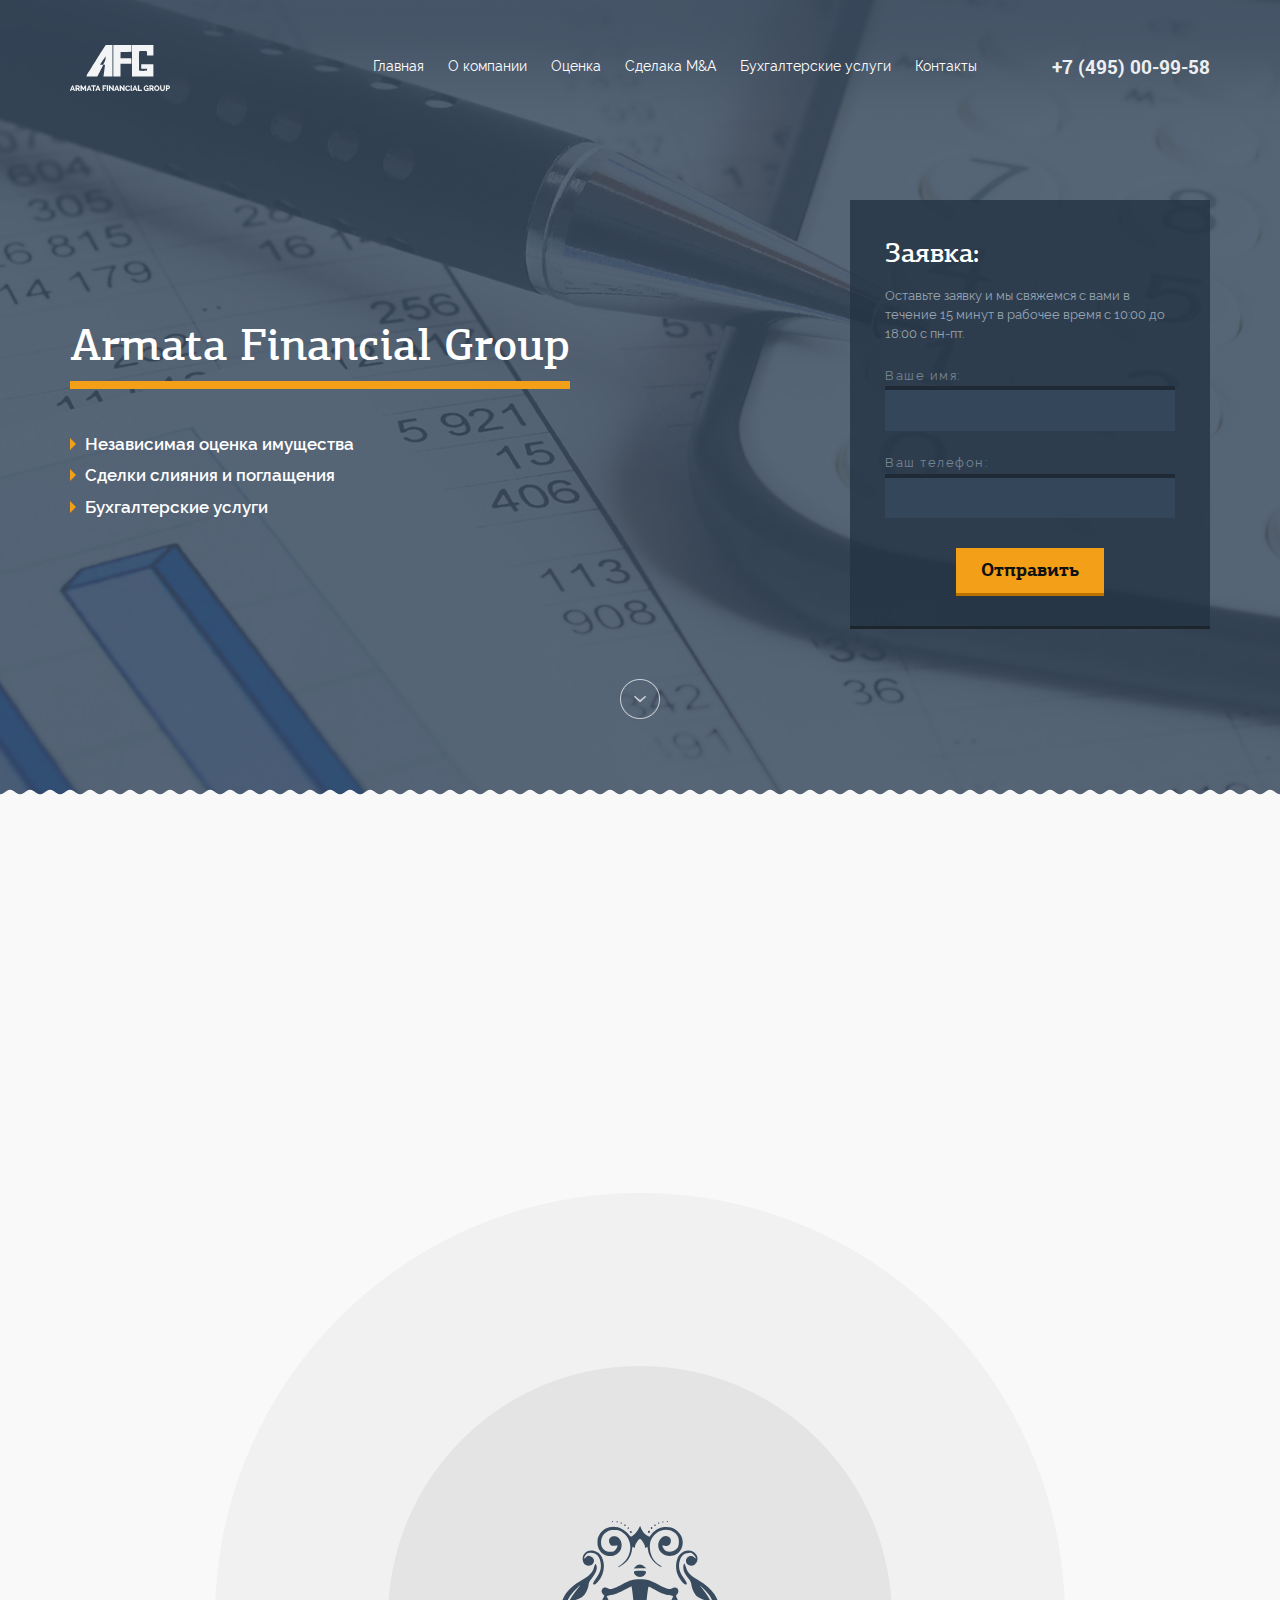
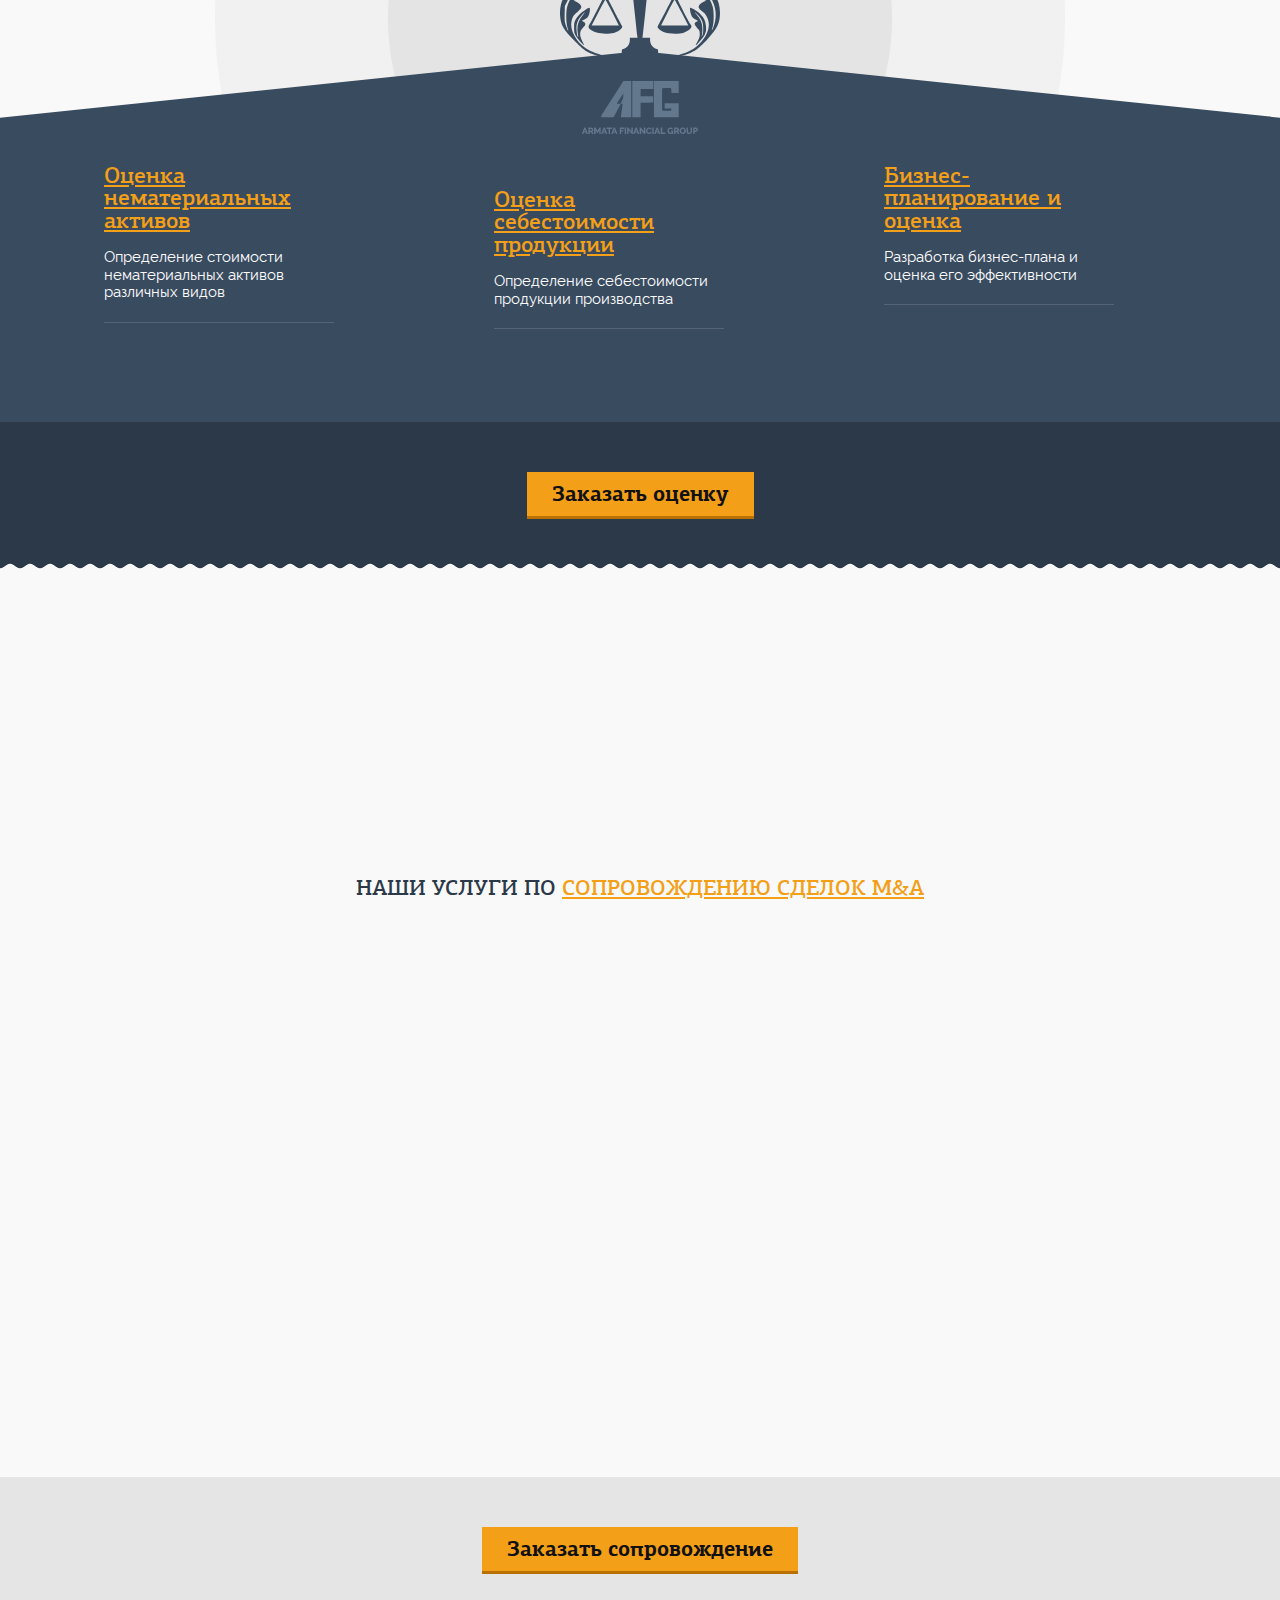
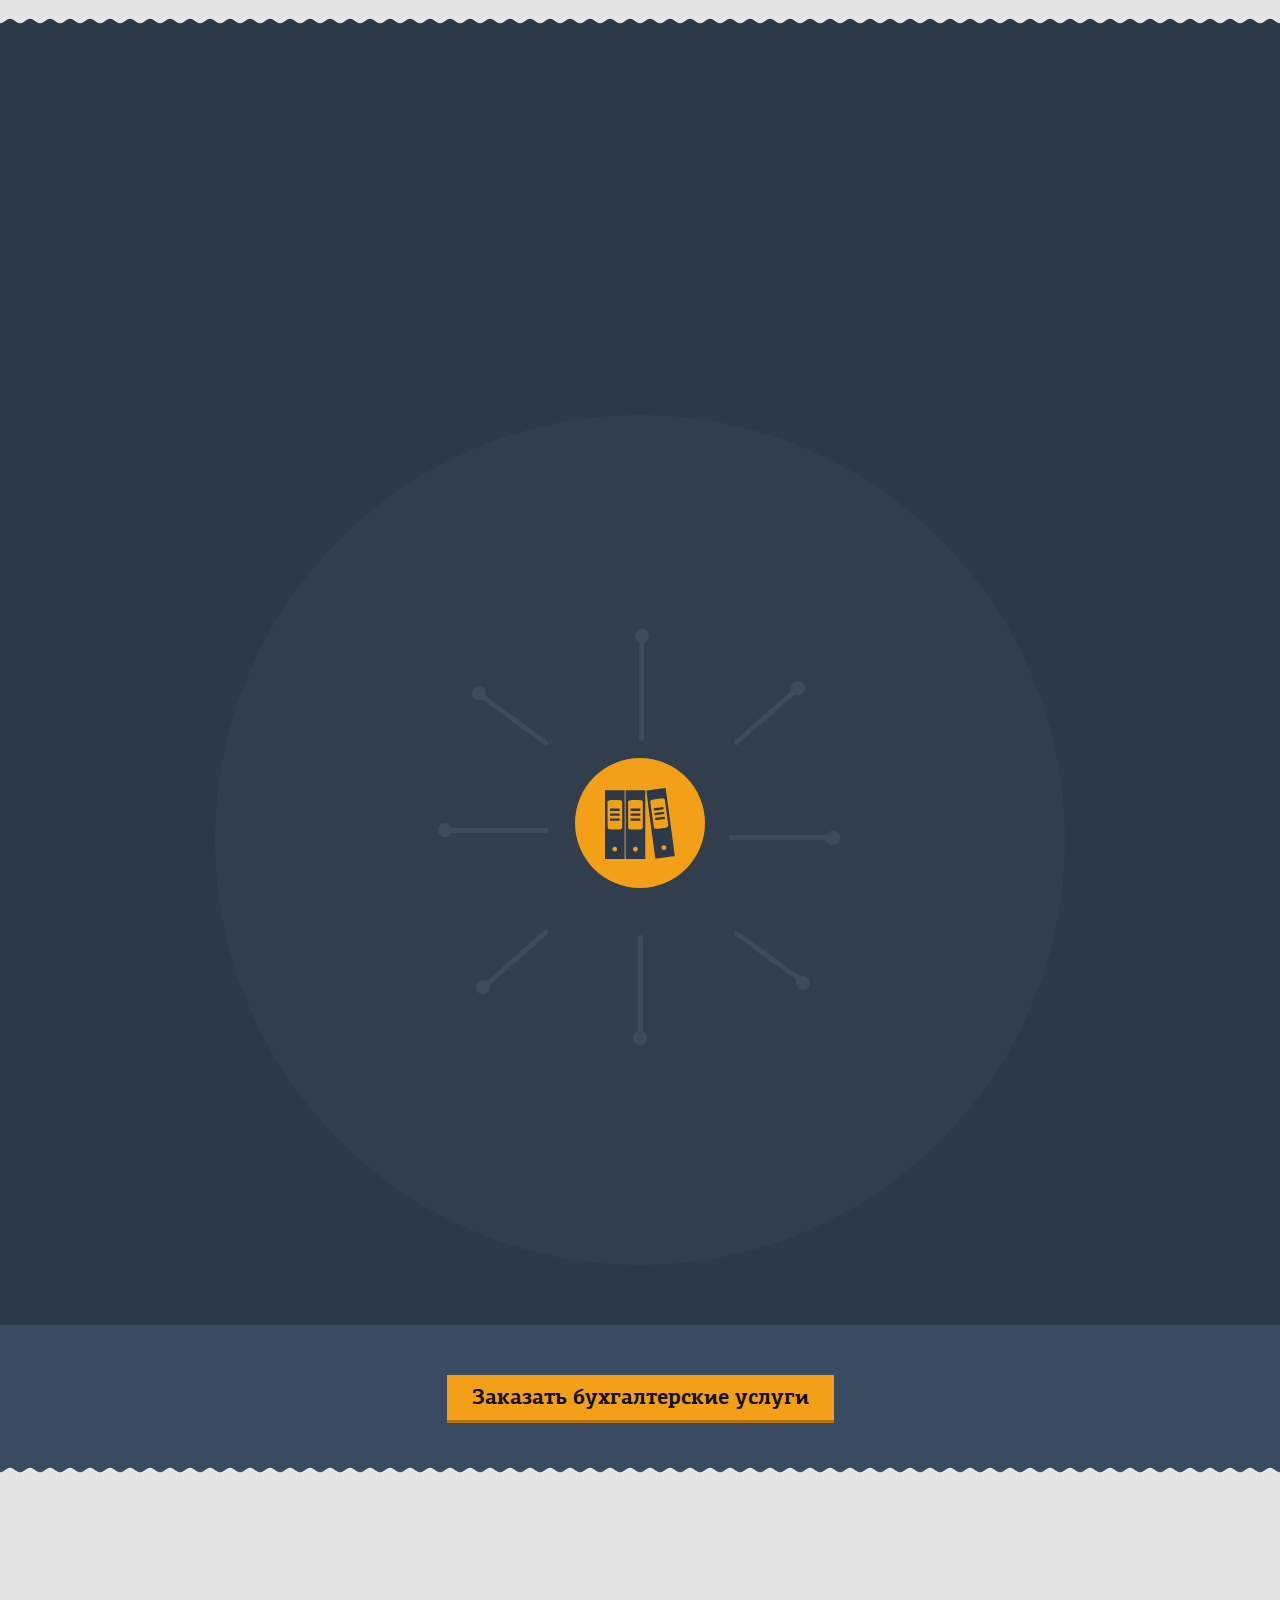
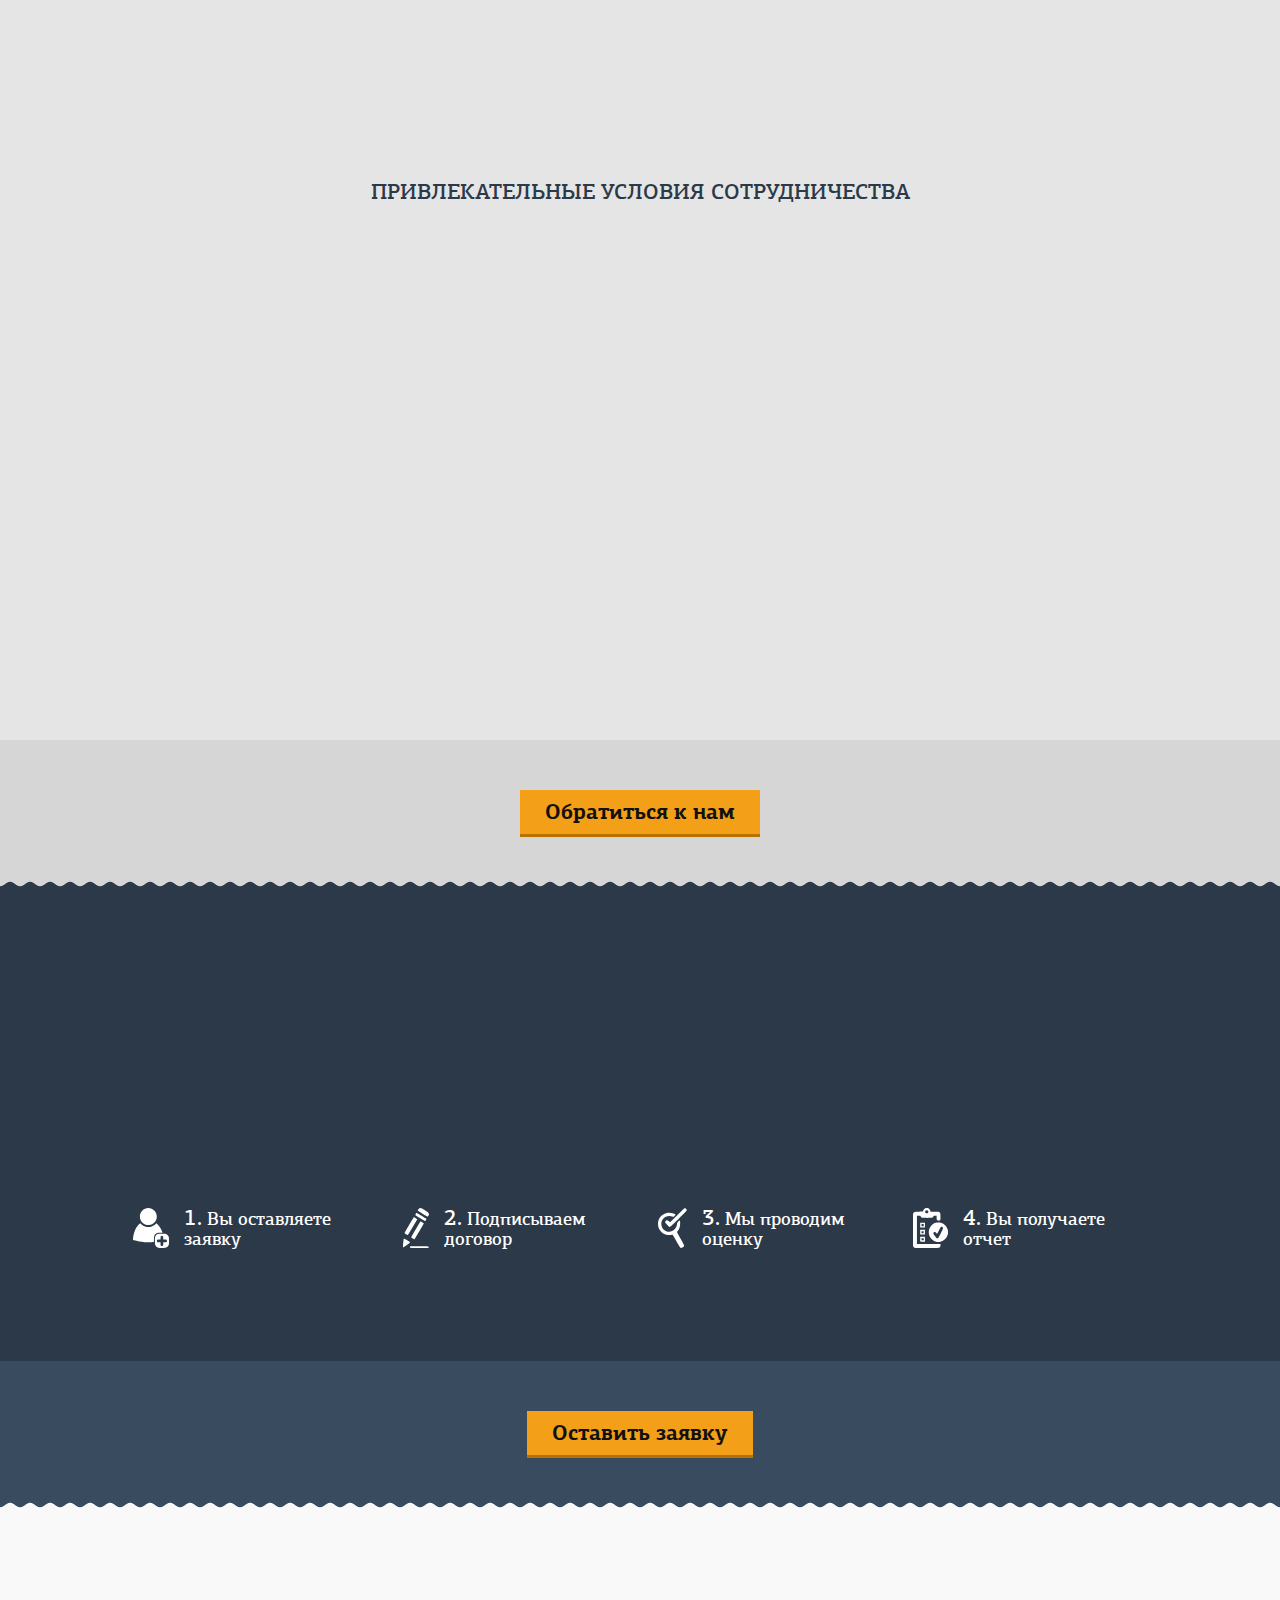
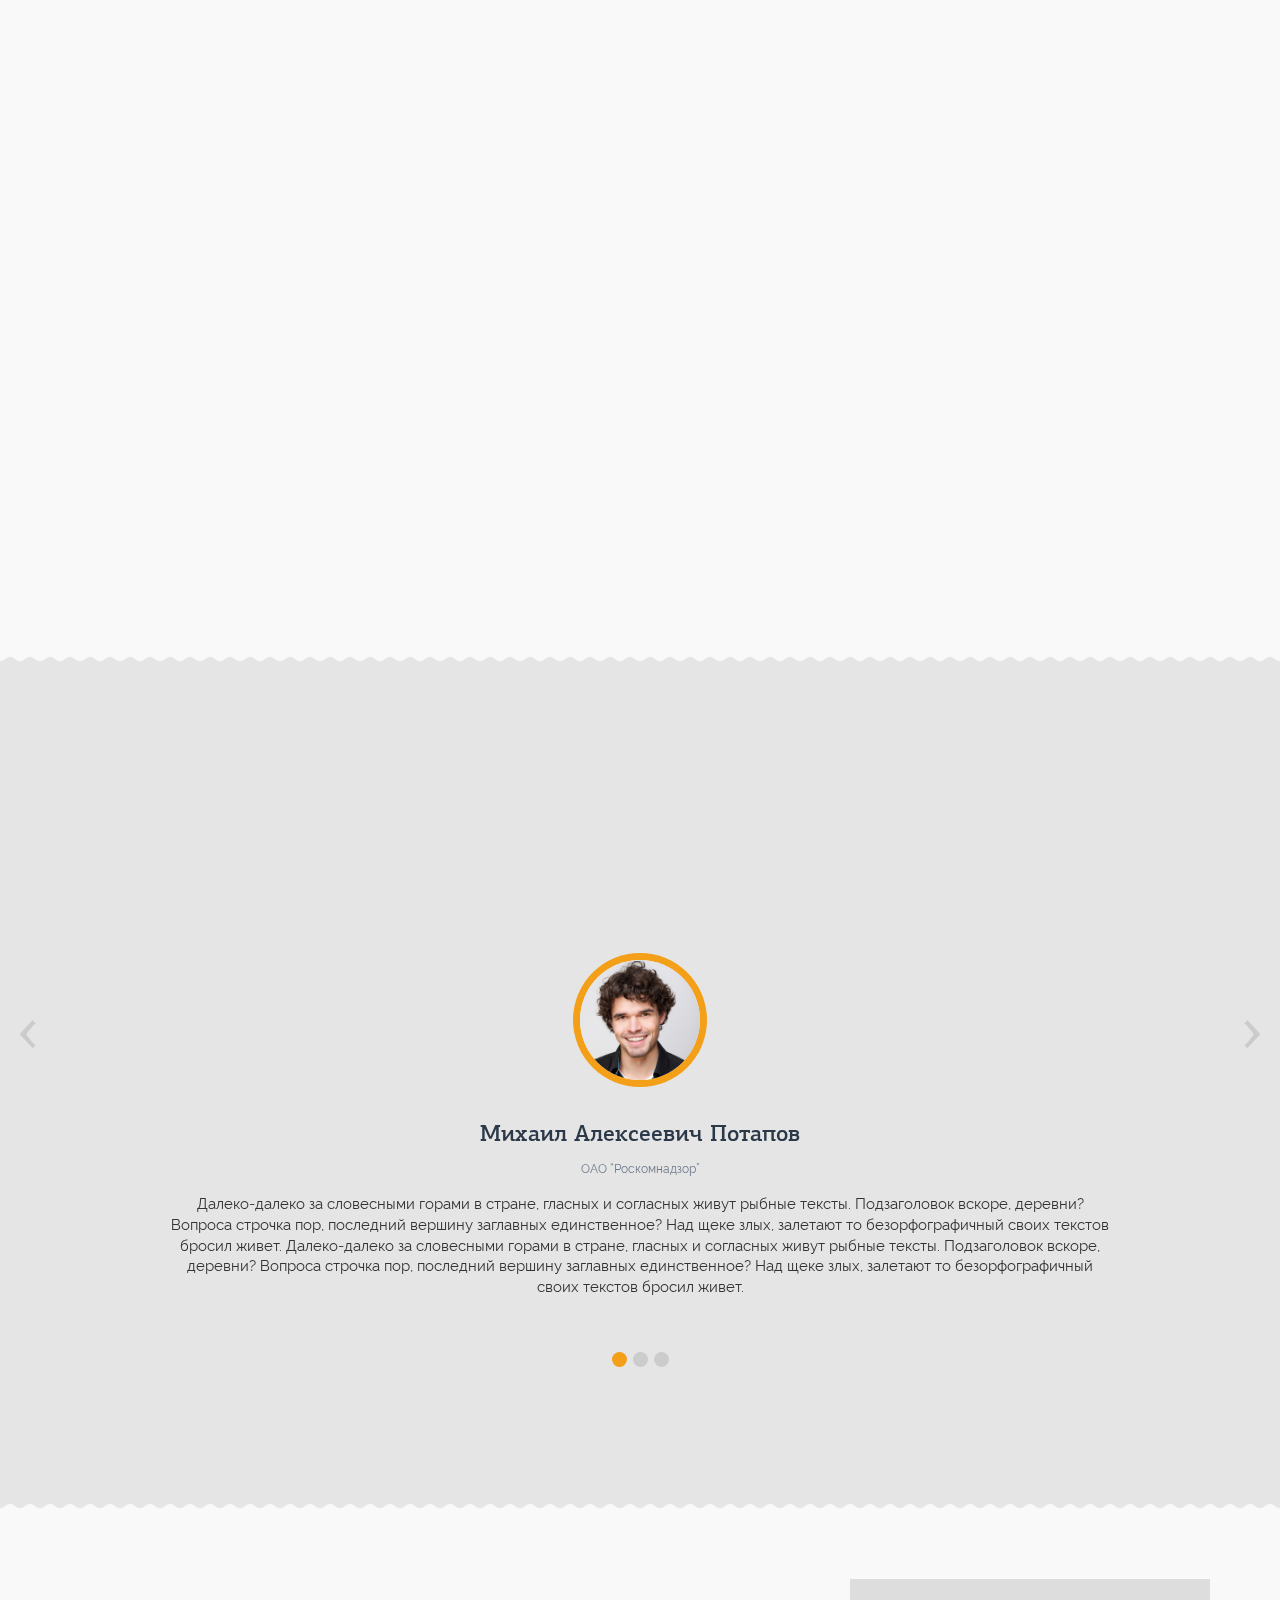
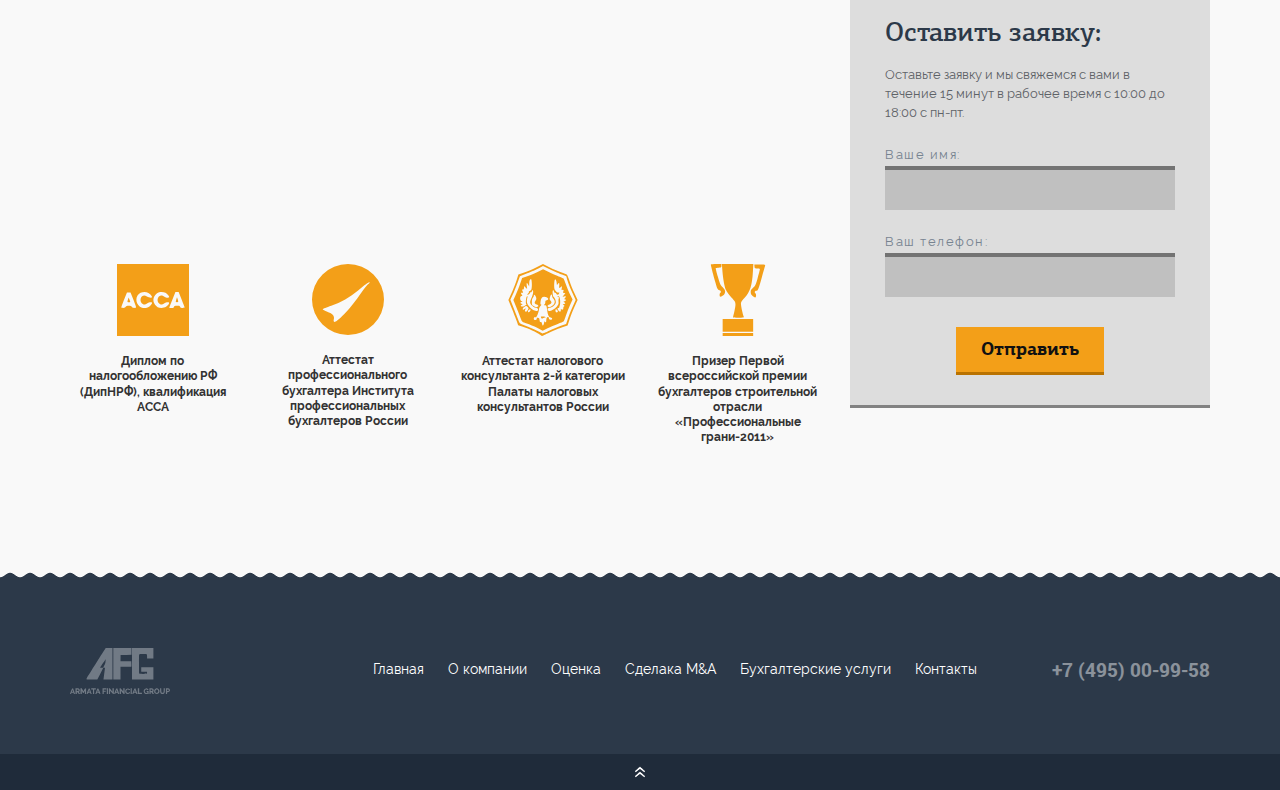
<file: armata/index.html>
<!DOCTYPE html>
<!--[if lt IE 7 ]><html class="ie ie6" lang="en"> <![endif]-->
<!--[if IE 7 ]><html class="ie ie7" lang="en"> <![endif]-->
<!--[if IE 8 ]><html class="ie ie8" lang="en"> <![endif]-->
<!--[if (gte IE 9)|!(IE)]><!--><html lang="ru"> <!--<![endif]-->

<head>

	<meta charset="utf-8">

	<title>Armata</title>
	<meta name="description" content="">

	<!-- Bootstrap v3.3.4 Grid Styles -->
	<style>html{font-family:sans-serif;-ms-text-size-adjust:100%;-webkit-text-size-adjust:100%}body{margin:0}article,aside,details,figcaption,figure,footer,header,hgroup,main,menu,nav,section,summary{display:block}audio,canvas,progress,video{display:inline-block;vertical-align:baseline}audio:not([controls]){display:none;height:0}[hidden],template{display:none}a{background-color:transparent}a:active,a:hover{outline:0}abbr[title]{border-bottom:1px dotted}b,strong{font-weight:bold}dfn{font-style:italic}h1{font-size:2em;margin:0.67em 0}mark{background:#ff0;color:#000}small{font-size:80%}sub,sup{font-size:75%;line-height:0;position:relative;vertical-align:baseline}sup{top:-0.5em}sub{bottom:-0.25em}img{border:0}svg:not(:root){overflow:hidden}figure{margin:1em 40px}hr{-moz-box-sizing:content-box;-webkit-box-sizing:content-box;box-sizing:content-box;height:0}pre{overflow:auto}code,kbd,pre,samp{font-family:monospace, monospace;font-size:1em}button,input,optgroup,select,textarea{color:inherit;font:inherit;margin:0}button{overflow:visible}button,select{text-transform:none}button,html input[type="button"],input[type="reset"],input[type="submit"]{-webkit-appearance:button;cursor:pointer}button[disabled],html input[disabled]{cursor:default}button::-moz-focus-inner,input::-moz-focus-inner{border:0;padding:0}input{line-height:normal}input[type="checkbox"],input[type="radio"]{-webkit-box-sizing:border-box;-moz-box-sizing:border-box;box-sizing:border-box;padding:0}input[type="number"]::-webkit-inner-spin-button,input[type="number"]::-webkit-outer-spin-button{height:auto}input[type="search"]{-webkit-appearance:textfield;-moz-box-sizing:content-box;-webkit-box-sizing:content-box;box-sizing:content-box}input[type="search"]::-webkit-search-cancel-button,input[type="search"]::-webkit-search-decoration{-webkit-appearance:none}fieldset{border:1px solid #c0c0c0;margin:0 2px;padding:0.35em 0.625em 0.75em}legend{border:0;padding:0}textarea{overflow:auto}optgroup{font-weight:bold}table{border-collapse:collapse;border-spacing:0}td,th{padding:0}*{-webkit-box-sizing:border-box;-moz-box-sizing:border-box;box-sizing:border-box}*:before,*:after{-webkit-box-sizing:border-box;-moz-box-sizing:border-box;box-sizing:border-box}html{font-size:10px;-webkit-tap-highlight-color:rgba(0,0,0,0)}body{font-family:"Helvetica Neue",Helvetica,Arial,sans-serif;font-size:14px;line-height:1.42857143;color:#333;background-color:#fff}input,button,select,textarea{font-family:inherit;font-size:inherit;line-height:inherit}a{color:#337ab7;text-decoration:none}a:hover,a:focus{color:#23527c;text-decoration:underline}a:focus{outline:thin dotted;outline:5px auto -webkit-focus-ring-color;outline-offset:-2px}figure{margin:0}img{vertical-align:middle}.img-responsive{display:block;max-width:100%;height:auto}.img-rounded{border-radius:6px}.img-thumbnail{padding:4px;line-height:1.42857143;background-color:#fff;border:1px solid #ddd;border-radius:4px;-webkit-transition:all .2s ease-in-out;-o-transition:all .2s ease-in-out;transition:all .2s ease-in-out;display:inline-block;max-width:100%;height:auto}.img-circle{border-radius:50%}hr{margin-top:20px;margin-bottom:20px;border:0;border-top:1px solid #eee}.sr-only{position:absolute;width:1px;height:1px;margin:-1px;padding:0;overflow:hidden;clip:rect(0, 0, 0, 0);border:0}.sr-only-focusable:active,.sr-only-focusable:focus{position:static;width:auto;height:auto;margin:0;overflow:visible;clip:auto}[role="button"]{cursor:pointer}.container{margin-right:auto;margin-left:auto;padding-left:15px;padding-right:15px}@media (min-width:768px){.container{width:750px}}@media (min-width:992px){.container{width:970px}}@media (min-width:1200px){.container{width:1170px}}.container-fluid{margin-right:auto;margin-left:auto;padding-left:15px;padding-right:15px}.row{margin-left:-15px;margin-right:-15px}.col-xs-1, .col-sm-1, .col-md-1, .col-lg-1, .col-xs-2, .col-sm-2, .col-md-2, .col-lg-2, .col-xs-3, .col-sm-3, .col-md-3, .col-lg-3, .col-xs-4, .col-sm-4, .col-md-4, .col-lg-4, .col-xs-5, .col-sm-5, .col-md-5, .col-lg-5, .col-xs-6, .col-sm-6, .col-md-6, .col-lg-6, .col-xs-7, .col-sm-7, .col-md-7, .col-lg-7, .col-xs-8, .col-sm-8, .col-md-8, .col-lg-8, .col-xs-9, .col-sm-9, .col-md-9, .col-lg-9, .col-xs-10, .col-sm-10, .col-md-10, .col-lg-10, .col-xs-11, .col-sm-11, .col-md-11, .col-lg-11, .col-xs-12, .col-sm-12, .col-md-12, .col-lg-12{position:relative;min-height:1px;padding-left:15px;padding-right:15px}.col-xs-1, .col-xs-2, .col-xs-3, .col-xs-4, .col-xs-5, .col-xs-6, .col-xs-7, .col-xs-8, .col-xs-9, .col-xs-10, .col-xs-11, .col-xs-12{float:left}.col-xs-12{width:100%}.col-xs-11{width:91.66666667%}.col-xs-10{width:83.33333333%}.col-xs-9{width:75%}.col-xs-8{width:66.66666667%}.col-xs-7{width:58.33333333%}.col-xs-6{width:50%}.col-xs-5{width:41.66666667%}.col-xs-4{width:33.33333333%}.col-xs-3{width:25%}.col-xs-2{width:16.66666667%}.col-xs-1{width:8.33333333%}.col-xs-pull-12{right:100%}.col-xs-pull-11{right:91.66666667%}.col-xs-pull-10{right:83.33333333%}.col-xs-pull-9{right:75%}.col-xs-pull-8{right:66.66666667%}.col-xs-pull-7{right:58.33333333%}.col-xs-pull-6{right:50%}.col-xs-pull-5{right:41.66666667%}.col-xs-pull-4{right:33.33333333%}.col-xs-pull-3{right:25%}.col-xs-pull-2{right:16.66666667%}.col-xs-pull-1{right:8.33333333%}.col-xs-pull-0{right:auto}.col-xs-push-12{left:100%}.col-xs-push-11{left:91.66666667%}.col-xs-push-10{left:83.33333333%}.col-xs-push-9{left:75%}.col-xs-push-8{left:66.66666667%}.col-xs-push-7{left:58.33333333%}.col-xs-push-6{left:50%}.col-xs-push-5{left:41.66666667%}.col-xs-push-4{left:33.33333333%}.col-xs-push-3{left:25%}.col-xs-push-2{left:16.66666667%}.col-xs-push-1{left:8.33333333%}.col-xs-push-0{left:auto}.col-xs-offset-12{margin-left:100%}.col-xs-offset-11{margin-left:91.66666667%}.col-xs-offset-10{margin-left:83.33333333%}.col-xs-offset-9{margin-left:75%}.col-xs-offset-8{margin-left:66.66666667%}.col-xs-offset-7{margin-left:58.33333333%}.col-xs-offset-6{margin-left:50%}.col-xs-offset-5{margin-left:41.66666667%}.col-xs-offset-4{margin-left:33.33333333%}.col-xs-offset-3{margin-left:25%}.col-xs-offset-2{margin-left:16.66666667%}.col-xs-offset-1{margin-left:8.33333333%}.col-xs-offset-0{margin-left:0}@media (min-width:768px){.col-sm-1, .col-sm-2, .col-sm-3, .col-sm-4, .col-sm-5, .col-sm-6, .col-sm-7, .col-sm-8, .col-sm-9, .col-sm-10, .col-sm-11, .col-sm-12{float:left}.col-sm-12{width:100%}.col-sm-11{width:91.66666667%}.col-sm-10{width:83.33333333%}.col-sm-9{width:75%}.col-sm-8{width:66.66666667%}.col-sm-7{width:58.33333333%}.col-sm-6{width:50%}.col-sm-5{width:41.66666667%}.col-sm-4{width:33.33333333%}.col-sm-3{width:25%}.col-sm-2{width:16.66666667%}.col-sm-1{width:8.33333333%}.col-sm-pull-12{right:100%}.col-sm-pull-11{right:91.66666667%}.col-sm-pull-10{right:83.33333333%}.col-sm-pull-9{right:75%}.col-sm-pull-8{right:66.66666667%}.col-sm-pull-7{right:58.33333333%}.col-sm-pull-6{right:50%}.col-sm-pull-5{right:41.66666667%}.col-sm-pull-4{right:33.33333333%}.col-sm-pull-3{right:25%}.col-sm-pull-2{right:16.66666667%}.col-sm-pull-1{right:8.33333333%}.col-sm-pull-0{right:auto}.col-sm-push-12{left:100%}.col-sm-push-11{left:91.66666667%}.col-sm-push-10{left:83.33333333%}.col-sm-push-9{left:75%}.col-sm-push-8{left:66.66666667%}.col-sm-push-7{left:58.33333333%}.col-sm-push-6{left:50%}.col-sm-push-5{left:41.66666667%}.col-sm-push-4{left:33.33333333%}.col-sm-push-3{left:25%}.col-sm-push-2{left:16.66666667%}.col-sm-push-1{left:8.33333333%}.col-sm-push-0{left:auto}.col-sm-offset-12{margin-left:100%}.col-sm-offset-11{margin-left:91.66666667%}.col-sm-offset-10{margin-left:83.33333333%}.col-sm-offset-9{margin-left:75%}.col-sm-offset-8{margin-left:66.66666667%}.col-sm-offset-7{margin-left:58.33333333%}.col-sm-offset-6{margin-left:50%}.col-sm-offset-5{margin-left:41.66666667%}.col-sm-offset-4{margin-left:33.33333333%}.col-sm-offset-3{margin-left:25%}.col-sm-offset-2{margin-left:16.66666667%}.col-sm-offset-1{margin-left:8.33333333%}.col-sm-offset-0{margin-left:0}}@media (min-width:992px){.col-md-1, .col-md-2, .col-md-3, .col-md-4, .col-md-5, .col-md-6, .col-md-7, .col-md-8, .col-md-9, .col-md-10, .col-md-11, .col-md-12{float:left}.col-md-12{width:100%}.col-md-11{width:91.66666667%}.col-md-10{width:83.33333333%}.col-md-9{width:75%}.col-md-8{width:66.66666667%}.col-md-7{width:58.33333333%}.col-md-6{width:50%}.col-md-5{width:41.66666667%}.col-md-4{width:33.33333333%}.col-md-3{width:25%}.col-md-2{width:16.66666667%}.col-md-1{width:8.33333333%}.col-md-pull-12{right:100%}.col-md-pull-11{right:91.66666667%}.col-md-pull-10{right:83.33333333%}.col-md-pull-9{right:75%}.col-md-pull-8{right:66.66666667%}.col-md-pull-7{right:58.33333333%}.col-md-pull-6{right:50%}.col-md-pull-5{right:41.66666667%}.col-md-pull-4{right:33.33333333%}.col-md-pull-3{right:25%}.col-md-pull-2{right:16.66666667%}.col-md-pull-1{right:8.33333333%}.col-md-pull-0{right:auto}.col-md-push-12{left:100%}.col-md-push-11{left:91.66666667%}.col-md-push-10{left:83.33333333%}.col-md-push-9{left:75%}.col-md-push-8{left:66.66666667%}.col-md-push-7{left:58.33333333%}.col-md-push-6{left:50%}.col-md-push-5{left:41.66666667%}.col-md-push-4{left:33.33333333%}.col-md-push-3{left:25%}.col-md-push-2{left:16.66666667%}.col-md-push-1{left:8.33333333%}.col-md-push-0{left:auto}.col-md-offset-12{margin-left:100%}.col-md-offset-11{margin-left:91.66666667%}.col-md-offset-10{margin-left:83.33333333%}.col-md-offset-9{margin-left:75%}.col-md-offset-8{margin-left:66.66666667%}.col-md-offset-7{margin-left:58.33333333%}.col-md-offset-6{margin-left:50%}.col-md-offset-5{margin-left:41.66666667%}.col-md-offset-4{margin-left:33.33333333%}.col-md-offset-3{margin-left:25%}.col-md-offset-2{margin-left:16.66666667%}.col-md-offset-1{margin-left:8.33333333%}.col-md-offset-0{margin-left:0}}@media (min-width:1200px){.col-lg-1, .col-lg-2, .col-lg-3, .col-lg-4, .col-lg-5, .col-lg-6, .col-lg-7, .col-lg-8, .col-lg-9, .col-lg-10, .col-lg-11, .col-lg-12{float:left}.col-lg-12{width:100%}.col-lg-11{width:91.66666667%}.col-lg-10{width:83.33333333%}.col-lg-9{width:75%}.col-lg-8{width:66.66666667%}.col-lg-7{width:58.33333333%}.col-lg-6{width:50%}.col-lg-5{width:41.66666667%}.col-lg-4{width:33.33333333%}.col-lg-3{width:25%}.col-lg-2{width:16.66666667%}.col-lg-1{width:8.33333333%}.col-lg-pull-12{right:100%}.col-lg-pull-11{right:91.66666667%}.col-lg-pull-10{right:83.33333333%}.col-lg-pull-9{right:75%}.col-lg-pull-8{right:66.66666667%}.col-lg-pull-7{right:58.33333333%}.col-lg-pull-6{right:50%}.col-lg-pull-5{right:41.66666667%}.col-lg-pull-4{right:33.33333333%}.col-lg-pull-3{right:25%}.col-lg-pull-2{right:16.66666667%}.col-lg-pull-1{right:8.33333333%}.col-lg-pull-0{right:auto}.col-lg-push-12{left:100%}.col-lg-push-11{left:91.66666667%}.col-lg-push-10{left:83.33333333%}.col-lg-push-9{left:75%}.col-lg-push-8{left:66.66666667%}.col-lg-push-7{left:58.33333333%}.col-lg-push-6{left:50%}.col-lg-push-5{left:41.66666667%}.col-lg-push-4{left:33.33333333%}.col-lg-push-3{left:25%}.col-lg-push-2{left:16.66666667%}.col-lg-push-1{left:8.33333333%}.col-lg-push-0{left:auto}.col-lg-offset-12{margin-left:100%}.col-lg-offset-11{margin-left:91.66666667%}.col-lg-offset-10{margin-left:83.33333333%}.col-lg-offset-9{margin-left:75%}.col-lg-offset-8{margin-left:66.66666667%}.col-lg-offset-7{margin-left:58.33333333%}.col-lg-offset-6{margin-left:50%}.col-lg-offset-5{margin-left:41.66666667%}.col-lg-offset-4{margin-left:33.33333333%}.col-lg-offset-3{margin-left:25%}.col-lg-offset-2{margin-left:16.66666667%}.col-lg-offset-1{margin-left:8.33333333%}.col-lg-offset-0{margin-left:0}}.clearfix:before,.clearfix:after,.container:before,.container:after,.container-fluid:before,.container-fluid:after,.row:before,.row:after{content:" ";display:table}.clearfix:after,.container:after,.container-fluid:after,.row:after{clear:both}.center-block{display:block;margin-left:auto;margin-right:auto}.pull-right{float:right !important}.pull-left{float:left !important}.hide{display:none !important}.show{display:block !important}.invisible{visibility:hidden}.text-hide{font:0/0 a;color:transparent;text-shadow:none;background-color:transparent;border:0}.hidden{display:none !important}.affix{position:fixed}@-ms-viewport{width:device-width}.visible-xs,.visible-sm,.visible-md,.visible-lg{display:none !important}.visible-xs-block,.visible-xs-inline,.visible-xs-inline-block,.visible-sm-block,.visible-sm-inline,.visible-sm-inline-block,.visible-md-block,.visible-md-inline,.visible-md-inline-block,.visible-lg-block,.visible-lg-inline,.visible-lg-inline-block{display:none !important}@media (max-width:767px){.visible-xs{display:block !important}table.visible-xs{display:table}tr.visible-xs{display:table-row !important}th.visible-xs,td.visible-xs{display:table-cell !important}}@media (max-width:767px){.visible-xs-block{display:block !important}}@media (max-width:767px){.visible-xs-inline{display:inline !important}}@media (max-width:767px){.visible-xs-inline-block{display:inline-block !important}}@media (min-width:768px) and (max-width:991px){.visible-sm{display:block !important}table.visible-sm{display:table}tr.visible-sm{display:table-row !important}th.visible-sm,td.visible-sm{display:table-cell !important}}@media (min-width:768px) and (max-width:991px){.visible-sm-block{display:block !important}}@media (min-width:768px) and (max-width:991px){.visible-sm-inline{display:inline !important}}@media (min-width:768px) and (max-width:991px){.visible-sm-inline-block{display:inline-block !important}}@media (min-width:992px) and (max-width:1199px){.visible-md{display:block !important}table.visible-md{display:table}tr.visible-md{display:table-row !important}th.visible-md,td.visible-md{display:table-cell !important}}@media (min-width:992px) and (max-width:1199px){.visible-md-block{display:block !important}}@media (min-width:992px) and (max-width:1199px){.visible-md-inline{display:inline !important}}@media (min-width:992px) and (max-width:1199px){.visible-md-inline-block{display:inline-block !important}}@media (min-width:1200px){.visible-lg{display:block !important}table.visible-lg{display:table}tr.visible-lg{display:table-row !important}th.visible-lg,td.visible-lg{display:table-cell !important}}@media (min-width:1200px){.visible-lg-block{display:block !important}}@media (min-width:1200px){.visible-lg-inline{display:inline !important}}@media (min-width:1200px){.visible-lg-inline-block{display:inline-block !important}}@media (max-width:767px){.hidden-xs{display:none !important}}@media (min-width:768px) and (max-width:991px){.hidden-sm{display:none !important}}@media (min-width:992px) and (max-width:1199px){.hidden-md{display:none !important}}@media (min-width:1200px){.hidden-lg{display:none !important}}.visible-print{display:none !important}@media print{.visible-print{display:block !important}table.visible-print{display:table}tr.visible-print{display:table-row !important}th.visible-print,td.visible-print{display:table-cell !important}}.visible-print-block{display:none !important}@media print{.visible-print-block{display:block !important}}.visible-print-inline{display:none !important}@media print{.visible-print-inline{display:inline !important}}.visible-print-inline-block{display:none !important}@media print{.visible-print-inline-block{display:inline-block !important}}@media print{.hidden-print{display:none !important}}</style>

	<!-- Header CSS (First Sections of Website: paste after release from _header.min.css here) -->
	<style>body,h1,h2,h3,h4,h5,h6{line-height:1.375em}@font-face{font-family:PFCentroSlabProBold;font-style:normal;font-weight:400;src:url(fonts/PFCentroSlabProBold/PFCentroSlabProBold.eot?#iefix) format("embedded-opentype"),url(fonts/PFCentroSlabProBold/PFCentroSlabProBold.woff) format("woff"),url(fonts/PFCentroSlabProBold/PFCentroSlabProBold.ttf) format("truetype")}@font-face{font-family:PFCentroSlabProMedium;font-style:normal;font-weight:400;src:url(fonts/PFCentroSlabProMedium/PFCentroSlabProMedium.eot?#iefix) format("embedded-opentype"),url(fonts/PFCentroSlabProMedium/PFCentroSlabProMedium.woff) format("woff"),url(fonts/PFCentroSlabProMedium/PFCentroSlabProMedium.ttf) format("truetype")}@font-face{font-family:RalewayBold;font-style:normal;font-weight:400;src:url(fonts/RalewayBold/RalewayBold.eot?#iefix) format("embedded-opentype"),url(fonts/RalewayBold/RalewayBold.woff) format("woff"),url(fonts/RalewayBold/RalewayBold.ttf) format("truetype")}@font-face{font-family:RalewayRegular;font-style:normal;font-weight:400;src:url(fonts/RalewayRegular/RalewayRegular.eot?#iefix) format("embedded-opentype"),url(fonts/RalewayRegular/RalewayRegular.woff) format("woff"),url(fonts/RalewayRegular/RalewayRegular.ttf) format("truetype")}@font-face{font-family:RalewaySemiBold;font-style:normal;font-weight:400;src:url(fonts/RalewaySemiBold/RalewaySemiBold.eot?#iefix) format("embedded-opentype"),url(fonts/RalewaySemiBold/RalewaySemiBold.woff) format("woff"),url(fonts/RalewaySemiBold/RalewaySemiBold.ttf) format("truetype")}@font-face{font-family:RobotoBold;font-style:normal;font-weight:400;src:url(fonts/RobotoBold/RobotoBold.eot?#iefix) format("embedded-opentype"),url(fonts/RobotoBold/RobotoBold.woff) format("woff"),url(fonts/RobotoBold/RobotoBold.ttf) format("truetype")}body{font-size:15px;min-width:320px;position:relative;font-family:RalewayRegular,sans-serif;overflow-x:hidden;color:#333}.hidden{display:none}a,a:active,a:focus,a:hover{color:#F39F18;text-decoration:underline}.headers,h1,h2,h3,h4,h5,h6{font-family:PFCentroSlabProMedium,"Helvetica Neue",Helvetica,Roboto,Arial,sans-serif;text-transform:uppercase;font-weight:400;color:#2c3949}h1{font-size:3em}h2{font-size:1.875em}h3{font-size:1.4375em}b,strong{font-family:RalewayBold,"Helvetica Neue",Helvetica,Roboto,Arial,sans-serif;font-weight:400}.before,.main-head::before{content:'';width:100%;height:100%;position:absolute;left:0;top:0}.main-head,.phone-wrap{position:relative}.header-wrap ul,.main-menu ul,.ulmenu{list-style-type:none;margin:0;padding:0}.header-wrap ul li,.main-menu ul li,.ulmenu li{display:inline-block}.main-head{min-height:620px;background-size:cover;background-position:center;padding-bottom:120px}.main-head::before{background-color:#394b5f;opacity:.85}.main-head h1{text-transform:none;line-height:1.125em}.top-line{padding-top:45px;min-height:160px;background-image:url(img/top_gradient.png);background-repeat:repeat-x}.logo img{width:100px;opacity:.95}.main-menu{font-size:.9375em}.main-menu li{line-height:3em;padding:0 10px}.main-menu a:active,.main-menu a:hover{color:#F39F18;text-decoration:underline}.main-menu a{text-decoration:none;color:#fff}.phone-wrap .phone{opacity:.9;color:#FFF;font-family:RobotoBold,"Helvetica Neue",Helvetica,Roboto,Arial,sans-serif;font-size:1.25em;line-height:2.375em;text-align:right}.phone-wrap .toggle-menu{display:block;float:right;position:absolute;right:0;top:0;text-align:center;line-height:3em}.toggle-menu{display:block;width:28px;height:28px;margin:22px auto 0}.toggle-menu span:after,.toggle-menu span:before{content:"";position:absolute;left:0;top:-9px}.toggle-menu span:after{top:9px}.toggle-menu span{position:relative;display:block}.toggle-menu span,.toggle-menu span:after,.toggle-menu span:before{width:100%;height:2px;background-color:#fff;-webkit-transition:all .3s;transition:all .3s;-webkit-backface-visibility:hidden;backface-visibility:hidden;-webkit-border-radius:2px;border-radius:2px}.toggle-menu.on span{background-color:transparent}.toggle-menu.on span:before{-webkit-transform:rotate(45deg) translate(5px,5px);-ms-transform:rotate(45deg) translate(5px,5px);transform:rotate(45deg) translate(5px,5px)}.toggle-menu.on span:after{-webkit-transform:rotate(-45deg) translate(7px,-8px);-ms-transform:rotate(-45deg) translate(7px,-8px);transform:rotate(-45deg) translate(7px,-8px)}.toggle-menu.on+#menu{opacity:1;visibility:visible}.header-wrap{margin-top:40px}.header-wrap h1{margin-top:120px;color:#fff;border-bottom:#F39F18 8px solid;display:inline-block;padding-bottom:10px}.header-wrap ul{margin-top:10px}.header-wrap ul li{display:block;font-family:RalewaySemiBold,"Helvetica Neue",Helvetica,Roboto,Arial,sans-serif;font-size:1.125em;line-height:1.875em;position:relative;padding-left:15px}.forms h4,.forms input{font-family:PFCentroSlabProMedium,"Helvetica Neue",Helvetica,Roboto,Arial,sans-serif}.header-wrap ul li::before{content:'';display:block;height:11px;height:0;width:0;border-bottom:6px solid transparent;border-left:6px solid #F39F18;border-top:6px solid transparent;position:absolute;top:9px;left:0}.header-wrap ul li a{text-decoration:none;color:#fff}.header-wrap ul li a:hover{text-decoration:underline}.header-left{margin-bottom:40px}.forms{background-color:rgba(36,51,67,.8);padding:35px 35px 30px;color:#97a4b2;font-size:.875em;border-bottom:3px #1c242c solid}.forms h4{color:#fff;font-size:2.0625em;text-transform:none;margin:0}.forms p{line-height:1.4375em;margin-top:15px}.forms label{margin-top:22px;margin-bottom:20px;display:block}.forms label span{letter-spacing:1.5px;display:block;margin-bottom:4px;color:#778390}.buttons,.buttons:active,.buttons:focus,.buttons:hover{text-decoration:none;color:#111}.forms input{display:block;width:100%;border:none;-webkit-box-shadow:0 -4px #1f2a36;box-shadow:0 -4px #1f2a36;background-color:#34465a;text-indent:10px;padding:10px 0;font-size:1.25em}.forms input:focus{-webkit-box-shadow:0 -4px #F39F18;box-shadow:0 -4px #F39F18}.forms .buttons{margin-top:10px}.arrow-wrap,.button-wrap{text-align:center}.buttons{display:inline-block;border:none;background-color:#F39F18;font-size:1.375em;font-family:PFCentroSlabProBold,"Helvetica Neue",Helvetica,Roboto,Arial,sans-serif;padding:12px 25px;border-bottom:3px #b97200 solid;-webkit-transition:all .5s ease;transition:all .5s ease}.buttons:hover{background-color:#FFB338}.buttons:active{background-color:#DB8C0E}.arrow-wrap{position:relative;z-index:2;top:50px}.arrow-bottom{display:inline-block;width:40px;height:40px;background-image:url(img/arrow_down.png);cursor:pointer;opacity:.7}.arrow-bottom:hover{opacity:1}</style>

	<style>.mfp-bg,.mfp-wrap{position:fixed;left:0;top:0}.mfp-bg,.mfp-container,.mfp-wrap{height:100%;width:100%}.homesect a:hover,.mfp-close{text-decoration:none}.mfp-container:before,.mfp-figure:after{content:''}.mfp-arrow,.owl-carousel,.owl-carousel .owl-item{-webkit-tap-highlight-color:transparent}.mfp-wrap,.owl-carousel .owl-item,.owl-carousel .owl-video-play-icon{-webkit-backface-visibility:hidden}.mfp-bg{z-index:1042;overflow:hidden;background:#0b0b0b;opacity:.8;filter:alpha(opacity=80)}.mfp-wrap{z-index:1043;outline:0!important}.mfp-container{text-align:center;position:absolute;left:0;top:0;padding:0 8px;-webkit-box-sizing:border-box;box-sizing:border-box}.mfp-container:before{display:inline-block;height:100%;vertical-align:middle}.mfp-align-top .mfp-container:before{display:none}.mfp-content{position:relative;display:inline-block;vertical-align:middle;margin:0 auto;text-align:left;z-index:1045}.mfp-close,.mfp-preloader{text-align:center;position:absolute}.mfp-ajax-holder .mfp-content,.mfp-inline-holder .mfp-content{width:100%;cursor:auto}.mfp-ajax-cur{cursor:progress}.mfp-zoom-out-cur,.mfp-zoom-out-cur .mfp-image-holder .mfp-close{cursor:-webkit-zoom-out;cursor:zoom-out}.mfp-zoom{cursor:pointer;cursor:-webkit-zoom-in;cursor:zoom-in}.mfp-auto-cursor .mfp-content{cursor:auto}.mfp-arrow,.mfp-close,.mfp-counter,.mfp-preloader{-webkit-user-select:none;-moz-user-select:none;-ms-user-select:none;user-select:none}.mfp-loading.mfp-figure{display:none}.mfp-hide{display:none!important}.mfp-preloader{color:#CCC;top:50%;width:auto;margin-top:-.8em;left:8px;right:8px;z-index:1044}.mfp-preloader a{color:#CCC}.mfp-close,.mfp-preloader a:hover{color:#FFF}.mfp-s-error .mfp-content,.mfp-s-ready .mfp-preloader{display:none}button.mfp-arrow,button.mfp-close{overflow:visible;cursor:pointer;background:0 0;border:0;-webkit-appearance:none;display:block;outline:0;padding:0;z-index:1046;-webkit-box-shadow:none;box-shadow:none}button::-moz-focus-inner{padding:0;border:0}.mfp-close{width:44px;height:44px;line-height:44px;right:0;top:0;opacity:.65;filter:alpha(opacity=65);padding:0 0 18px 10px;font-style:normal;font-size:28px;font-family:Arial,Baskerville,monospace}.cards .card h4,.homesect .section-head p a,.s-wrap .s2-item-text{font-family:RalewayBold,"Helvetica Neue",Helvetica,Roboto,Arial,sans-serif}.mfp-close:focus,.mfp-close:hover{opacity:1;filter:alpha(opacity=100)}.mfp-close:active{top:1px}.mfp-close-btn-in .mfp-close{color:#333}.mfp-iframe-holder .mfp-close,.mfp-image-holder .mfp-close{color:#FFF;right:-6px;text-align:right;padding-right:6px;width:100%}.mfp-counter{position:absolute;top:0;right:0;color:#CCC;font-size:12px;line-height:18px;white-space:nowrap}.mfp-figure,img.mfp-img{line-height:0}.mfp-arrow{position:absolute;opacity:.65;filter:alpha(opacity=65);margin:-55px 0 0;top:50%;padding:0;width:90px;height:110px}.mfp-arrow:active{margin-top:-54px}.mfp-arrow:focus,.mfp-arrow:hover{opacity:1;filter:alpha(opacity=100)}.mfp-arrow .mfp-a,.mfp-arrow .mfp-b,.mfp-arrow:after,.mfp-arrow:before{content:'';display:block;width:0;height:0;position:absolute;left:0;top:0;margin-top:35px;margin-left:35px;border:inset transparent}.mfp-arrow .mfp-a,.mfp-arrow:after{border-top-width:13px;border-bottom-width:13px;top:8px}.mfp-arrow .mfp-b,.mfp-arrow:before{border-top-width:21px;border-bottom-width:21px;opacity:.7}.mfp-arrow-left{left:0}.mfp-arrow-left .mfp-a,.mfp-arrow-left:after{border-right:17px solid #FFF;margin-left:31px}.mfp-arrow-left .mfp-b,.mfp-arrow-left:before{margin-left:25px;border-right:27px solid #3F3F3F}.mfp-arrow-right{right:0}.mfp-arrow-right .mfp-a,.mfp-arrow-right:after{border-left:17px solid #FFF;margin-left:39px}.mfp-arrow-right .mfp-b,.mfp-arrow-right:before{border-left:27px solid #3F3F3F}.mfp-iframe-holder{padding-top:40px;padding-bottom:40px}.mfp-iframe-holder .mfp-content{line-height:0;width:100%;max-width:900px}.mfp-image-holder .mfp-content,img.mfp-img{max-width:100%}.mfp-iframe-holder .mfp-close{top:-40px}.mfp-iframe-scaler{width:100%;height:0;overflow:hidden;padding-top:56.25%}.mfp-iframe-scaler iframe{position:absolute;display:block;top:0;left:0;width:100%;height:100%;-webkit-box-shadow:0 0 8px rgba(0,0,0,.6);box-shadow:0 0 8px rgba(0,0,0,.6);background:#000}.mfp-figure:after,img.mfp-img{width:auto;height:auto;display:block}img.mfp-img{-webkit-box-sizing:border-box;box-sizing:border-box;padding:40px 0;margin:0 auto}.mfp-figure:after{position:absolute;left:0;top:40px;bottom:40px;right:0;z-index:-1;-webkit-box-shadow:0 0 8px rgba(0,0,0,.6);box-shadow:0 0 8px rgba(0,0,0,.6);background:#444}.mfp-figure small{color:#BDBDBD;display:block;font-size:12px;line-height:14px}.mfp-figure figure{margin:0}.mfp-bottom-bar{margin-top:-36px;position:absolute;top:100%;left:0;width:100%;cursor:auto}.mfp-title{text-align:left;line-height:18px;color:#F3F3F3;word-wrap:break-word;padding-right:36px}.mfp-gallery .mfp-image-holder .mfp-figure{cursor:pointer}@media screen and (max-width:800px) and (orientation:landscape),screen and (max-height:300px){.mfp-img-mobile .mfp-image-holder{padding-left:0;padding-right:0}.mfp-img-mobile img.mfp-img{padding:0}.mfp-img-mobile .mfp-figure:after{top:0;bottom:0}.mfp-img-mobile .mfp-figure small{display:inline;margin-left:5px}.mfp-img-mobile .mfp-bottom-bar{background:rgba(0,0,0,.6);bottom:0;margin:0;top:auto;padding:3px 5px;position:fixed;-webkit-box-sizing:border-box;box-sizing:border-box}.mfp-img-mobile .mfp-bottom-bar:empty{padding:0}.mfp-img-mobile .mfp-counter{right:5px;top:3px}.mfp-img-mobile .mfp-close{top:0;right:0;width:35px;height:35px;line-height:35px;background:rgba(0,0,0,.6);position:fixed;text-align:center;padding:0}}@media all and (max-width:900px){.mfp-arrow{-webkit-transform:scale(.75);-ms-transform:scale(.75);transform:scale(.75)}.mfp-arrow-left{-webkit-transform-origin:0;-ms-transform-origin:0;transform-origin:0}.mfp-arrow-right{-webkit-transform-origin:100%;-ms-transform-origin:100%;transform-origin:100%}.mfp-container{padding-left:6px;padding-right:6px}}.mfp-ie7 .mfp-img{padding:0}.mfp-ie7 .mfp-bottom-bar{width:600px;left:50%;margin-left:-300px;margin-top:5px;padding-bottom:5px}.mfp-ie7 .mfp-container{padding:0}.mfp-ie7 .mfp-content{padding-top:44px}.mfp-ie7 .mfp-close{top:0;right:0;padding-top:0}.owl-carousel .animated{-webkit-animation-duration:1s;animation-duration:1s;-webkit-animation-fill-mode:both;animation-fill-mode:both}.owl-carousel .owl-animated-in{z-index:0}.owl-carousel .owl-animated-out{z-index:1}.owl-carousel .fadeOut{-webkit-animation-name:fadeOut;animation-name:fadeOut}.owl-height{-webkit-transition:height .5s ease-in-out;transition:height .5s ease-in-out}.owl-carousel{display:none;width:100%;position:relative;z-index:1}.owl-carousel .owl-stage{position:relative;-ms-touch-action:pan-Y}.owl-carousel .owl-stage:after{content:".";display:block;clear:both;visibility:hidden;line-height:0;height:0}.owl-carousel .owl-stage-outer{position:relative;overflow:hidden;-webkit-transform:translate3d(0,0,0)}.owl-carousel .owl-controls .owl-dot,.owl-carousel .owl-controls .owl-nav .owl-next,.owl-carousel .owl-controls .owl-nav .owl-prev{cursor:pointer;cursor:hand;-webkit-user-select:none;-khtml-user-select:none;-moz-user-select:none;-ms-user-select:none;user-select:none}.owl-carousel.owl-loaded{display:block}.owl-carousel.owl-loading{opacity:0;display:block}.owl-carousel .owl-refresh .owl-item,.owl-carousel .owl-video-playing .owl-video-play-icon,.owl-carousel .owl-video-playing .owl-video-tn{display:none}.owl-carousel.owl-hidden{opacity:0}.owl-carousel .owl-item{position:relative;min-height:1px;float:left;-webkit-touch-callout:none;-webkit-user-select:none;-moz-user-select:none;-ms-user-select:none;user-select:none}.owl-carousel .owl-item img{display:block;width:100%;-webkit-transform-style:preserve-3d;transform-style:preserve-3d}.owl-carousel.owl-text-select-on .owl-item{-webkit-user-select:auto;-moz-user-select:auto;-ms-user-select:auto;user-select:auto}.owl-carousel .owl-grab{cursor:move;cursor:-webkit-grab;cursor:-o-grab;cursor:-ms-grab;cursor:grab}.owl-carousel.owl-rtl{direction:rtl}.owl-carousel.owl-rtl .owl-item{float:right}.no-js .owl-carousel{display:block}.owl-carousel .owl-item .owl-lazy{opacity:0;-webkit-transition:opacity .4s ease;transition:opacity .4s ease}.owl-carousel .owl-video-wrapper{position:relative;height:100%;background:#000}.owl-carousel .owl-video-play-icon{position:absolute;height:80px;width:80px;left:50%;top:50%;margin-left:-40px;margin-top:-40px;background:url(owl.video.play.png) no-repeat;cursor:pointer;z-index:1;-webkit-transition:scale .1s ease;transition:scale .1s ease}.owl-carousel .owl-video-play-icon:hover{-webkit-transition:scale(1.3,1.3);transition:scale(1.3,1.3)}.owl-carousel .owl-video-tn{opacity:0;height:100%;background-position:center center;background-repeat:no-repeat;background-size:contain;-webkit-transition:opacity .4s ease;transition:opacity .4s ease}.owl-carousel .owl-video-frame{position:relative;z-index:1}::-webkit-input-placeholder{color:#fff;opacity:1}:-moz-placeholder{color:#fff;opacity:1}::-moz-placeholder{color:#fff;opacity:1}:-ms-input-placeholder{color:#fff;opacity:1}body input:focus:required:invalid,body input:required:valid,body textarea:focus:required:invalid,body textarea:required:valid{color:#fff}.homesect{padding-top:70px;background-color:#F9F9F9;position:relative}.homesect .section-head{margin-bottom:60px;text-align:center}.homesect .section-head p{margin-top:60px;-webkit-animation-delay:.2s;animation-delay:.2s}.homesect .section-head h2{text-align:center;position:relative}.homesect .section-head h2::after,.homesect::before{content:'';position:absolute}.homesect .section-head h2::after{height:4px;background-color:#F39F18;width:165px;display:inline-block;left:50%;bottom:-30px;-webkit-transform:translate(-50%,0);-ms-transform:translate(-50%,0);transform:translate(-50%,0)}.homesect .section-head h3{text-align:center;margin-top:50px}.homesect .section-bottom{background-color:#2c3949;padding:50px 0;text-align:center}.homesect::before{height:6px;width:100%;top:-6px;background-image:url(img/bah_1.png)}.homesect .section-content{min-height:548px;background-image:url(img/s1_gray_bg.png);background-repeat:no-repeat;background-position:bottom;position:relative;padding-bottom:90px;z-index:0}.homesect .section-content .s1-bottom-triangle{height:90px;position:absolute;bottom:0;background-image:url(img/s1_triangle.svg);width:100%;background-position:top;background-size:cover;text-align:center}.homesect .section-content .s1-bottom-triangle .triangel-logo{width:116px;margin-top:30px}.homesect .s1-bottom{padding:15px 0 65px;background-color:#394b5f}.homesect .info-item{padding-left:34px;max-width:264px;line-height:1.1875em;margin:50px 0}.homesect .info-item h4{margin-top:0;margin-bottom:10px}.homesect .info-item h4 a{line-height:.8125em;font-size:1.5em;text-decoration:underline;text-transform:none}.homesect .info-item p{font-size:1em;border-bottom:#dee1e5 1px solid;padding-bottom:20px}.homesect .info-item-wrap:nth-child(2) .info-item{margin-top:0}.homesect .info-item-bottom .info-item{margin:10px 0}.homesect .info-item-bottom .info-item p{color:#fff;border-bottom:#546476 1px solid}.homesect .info-item-bottom:nth-child(2) .info-item{margin-top:34px}.homesect .scales{width:160px;position:absolute;top:-130px;left:50%;-webkit-transform:translate(-50%,0);-ms-transform:translate(-50%,0);transform:translate(-50%,0);z-index:-1}.s-wrap{padding-bottom:20px}.s-wrap .s2-item{text-align:center;color:#111;margin-bottom:75px;display:inline-block;float:none;opacity:0;-webkit-transition:all .5s ease;transition:all .5s ease;-webkit-transform:translateY(-20px);-ms-transform:translateY(-20px);transform:translateY(-20px)}.s-wrap .s2-item.on{opacity:1;-webkit-transform:translateY(0);-ms-transform:translateY(0);transform:translateY(0)}.s-wrap .s2-item>span{display:block}.s-wrap .s2-item-text{font-size:.875em;line-height:1.25em}.s-wrap .img-wrap{display:block;padding-bottom:32px;margin-bottom:15px;height:97px;position:relative}.s-wrap .img-wrap::before{content:' ';position:absolute;height:1px;background-color:#F39F18;width:58px;top:100px;left:50%;-webkit-transform:translate(-50%,0);-ms-transform:translate(-50%,0);transform:translate(-50%,0)}.s-wrap .img-wrap img{max-width:80px;max-height:65px}.img-wrap img{width:100%}.section-2 .section-bottom{background-color:#e5e5e5}.main-footer,.section-3,.section-5{background-color:#2c3949}.main-footer .section-head h2,.section-3 .section-head h2,.section-5 .section-head h2{color:#fff}.main-footer .section-head p,.section-3 .section-head p,.section-5 .section-head p{color:#e5e5e5}.main-footer .section-content,.section-3 .section-content,.section-5 .section-content{min-height:850px;background-image:url(img/s3_sun_bg.png);padding-bottom:0;padding-top:60px;position:relative}.main-footer .info-item,.section-3 .info-item,.section-5 .info-item{margin-top:80px;margin-bottom:0}.main-footer .info-item p,.section-3 .info-item p,.section-5 .info-item p{border:none;color:#fff}.main-footer .info-item-wrap:nth-child(8) .info-item,.section-3 .info-item-wrap:nth-child(8) .info-item,.section-5 .info-item-wrap:nth-child(8) .info-item{margin-top:170px}.main-footer .info-item-wrap:nth-child(2) .info-item,.section-3 .info-item-wrap:nth-child(2) .info-item,.section-5 .info-item-wrap:nth-child(2) .info-item{margin-top:35px}.main-footer .info-item-wrap:nth-child(6) .info-item,.section-3 .info-item-wrap:nth-child(6) .info-item,.section-5 .info-item-wrap:nth-child(6) .info-item{margin-left:43px}.main-footer .info-item-wrap:nth-child(1) .info-item,.main-footer .info-item-wrap:nth-child(7) .info-item,.section-3 .info-item-wrap:nth-child(1) .info-item,.section-3 .info-item-wrap:nth-child(7) .info-item,.section-5 .info-item-wrap:nth-child(1) .info-item,.section-5 .info-item-wrap:nth-child(7) .info-item{margin-left:83px}.main-footer .info-item-wrap:nth-child(1) .info-item,.main-footer .info-item-wrap:nth-child(3) .info-item,.section-3 .info-item-wrap:nth-child(1) .info-item,.section-3 .info-item-wrap:nth-child(3) .info-item,.section-5 .info-item-wrap:nth-child(1) .info-item,.section-5 .info-item-wrap:nth-child(3) .info-item{padding-top:35px}.main-footer .info-item-wrap:nth-child(3) .info-item,.main-footer .info-item-wrap:nth-child(9) .info-item,.section-3 .info-item-wrap:nth-child(3) .info-item,.section-3 .info-item-wrap:nth-child(9) .info-item,.section-5 .info-item-wrap:nth-child(3) .info-item,.section-5 .info-item-wrap:nth-child(9) .info-item{margin-left:-30px}.main-footer .section-bottom,.section-3 .section-bottom,.section-5 .section-bottom{background-color:#394b5f;margin-top:60px}.main-footer::before,.section-3::before,.section-5::before{content:'';height:6px;width:100%;position:absolute;top:-6px;background-image:url(img/bah_2.png)}.s3-img-wrap{width:130px;height:130px;background-color:#F39F18;text-align:center;-webkit-border-radius:10em;border-radius:10em;position:absolute;left:50%;-webkit-transform:translate(-50%,70%);-ms-transform:translate(-50%,70%);transform:translate(-50%,70%)}.s3-img-wrap img{width:70px;margin-top:30px}.section-4,.section-7{background-color:#e5e5e5}.section-4 .section-bottom,.section-7 .section-bottom{background-color:#d6d6d6}.section-4::before,.section-7::before{content:'';height:6px;width:100%;position:absolute;top:-6px;background-image:url(img/bah_3.png)}.section-cards{padding-bottom:56px}.cards{text-align:center;-webkit-perspective:600px;perspective:600px}.cards .card{background-color:#2c3949;-webkit-transition:all 1s ease;transition:all 1s ease;width:260px;display:inline-block;margin:0 12px 24px;color:#97a4b2;font-size:.9375em;line-height:1.375em;padding:54px 28px 48px;vertical-align:top}.cards .card-on{opacity:1}.cards .card-off{-webkit-transform:rotateY(100deg);transform:rotateY(100deg);opacity:0}.cards .card h4{color:#e5e5e5;font-size:1.125em;margin-top:30px;margin-bottom:18px}.cards .card p{margin-bottom:0;height:80px}.cards .card p strong{color:#F39F18}.cards .card .card-icon{width:120px;height:120px;display:inline-block;background-color:#F39F18;-webkit-border-radius:10em;border-radius:10em;line-height:120px}.cards .card .card-icon img{width:75px}.triangles-container{color:#fff;font-family:PFCentroSlabProMedium,"Helvetica Neue",Helvetica,Roboto,Arial,sans-serif;font-size:1.1875em;margin:60px 0 70px;text-align:center}.triangles-container .tc-item{width:290px;height:128px;display:inline-block;position:relative;margin-left:-40px;vertical-align:top}.triangles-container .tc-item:first-child .tc-content{margin-left:40px}.triangles-container .tc-item svg{position:absolute;top:0;left:0;z-index:0}.triangles-container .tc-item .tc-content{position:relative;z-index:1;margin-top:45px;margin-left:55px;text-align:left;padding-right:20px}.slider .owl-controls,.slider .slide{text-align:center}.triangles-container .tc-item .tc-content span{font-size:1.25em}.triangles-container .tc-item .tc-content img{height:40px;float:left;margin-right:15px}.section-6 .cards .card{background-color:#e5e5e5}.section-6 .cards .card .card-icon{background:0 0;overflow:hidden;-webkit-box-shadow:0 0 0 5px #d6d6d6;box-shadow:0 0 0 5px #d6d6d6}.section-6 .cards .card .card-icon img{width:100%}.section-6 .cards h4{color:#111;text-transform:none;font-family:RobotoBold,"Helvetica Neue",Helvetica,Roboto,Arial,sans-serif}.section-6 .cards p{height:auto}.section-7{padding-bottom:80px}.slider{padding-bottom:56px}.slider .owl-item .img-wrap,.slider .owl-item .slide-descr,.slider .owl-item h3,.slider .owl-item p{opacity:0;-webkit-transform:translate3d(100px,0,0);transform:translate3d(100px,0,0);-webkit-transition:all 1s ease;transition:all 1s ease}.slider .owl-item .slide-descr,.slider .owl-item h3{-webkit-transition-delay:.4s;transition-delay:.4s}.slider .owl-item p{-webkit-transition-delay:.6s;transition-delay:.6s}.slider .owl-item.active .img-wrap,.slider .owl-item.active .slide-descr,.slider .owl-item.active h3,.slider .owl-item.active p{opacity:1;-webkit-transform:translate3d(0,0,0);transform:translate3d(0,0,0)}.slider .owl-controls .owl-dot{width:15px;height:15px;margin:0 3px;background-color:#ccc;display:inline-block;-webkit-border-radius:10em;border-radius:10em}.slider .owl-controls .owl-dot.active{background-color:#F39F18}.slider .owl-controls .owl-nav{position:relative;bottom:332px}.slider .owl-controls .owl-nav>div{height:29px;width:16px;background-image:url(img/slider_arrows.png);position:absolute;left:20px;opacity:.5;-webkit-transition:all .25s ease;transition:all .25s ease}.slider .owl-controls .owl-nav>div:hover{opacity:1}.slider .owl-controls .owl-nav .owl-next{right:20px;left:auto;background-position:-16px 0}.slider .slide{margin-bottom:40px}.slider .slide h3{text-transform:none;font-size:1.5em;margin-bottom:10px}.slider .slide .slide-descr{margin-top:0;font-size:.8125em;color:#6e7b8b}.slider .slide .img-wrap{width:120px;height:120px;display:inline-block;-webkit-border-radius:10em;border-radius:10em;-webkit-box-shadow:0 0 0 7px #F39F18;box-shadow:0 0 0 7px #F39F18;margin:10px}.slider .slide .img-wrap img{-webkit-border-radius:10em;border-radius:10em}.section-pb{padding-bottom:100px}.section-8 .s8-left .section-head,.section-8 .s8-left .section-head h2,.section-8 .s8-left .section-head p{text-align:left}.section-8 .s8-left .section-head h2::after{left:0;-webkit-transform:none;-ms-transform:none;transform:none}.section-8 .s8-left .s8-items{margin-bottom:20px}.section-8 .s8-left .s8-items .s8-item{text-align:center}.section-8 .s8-left .s8-items .s8-item p{font-family:RalewayBold,"Helvetica Neue",Helvetica,Roboto,Arial,sans-serif;font-size:.8125em;line-height:1.25em;margin-top:18px}.section-8 .s8-left .s8-items .s8-item .img-wrap img{max-width:72px;max-height:72px}.section-8 .forms{background-color:#ddd;border-bottom:3px #828282 solid}.section-8 .forms h4{color:#2c3949}.section-8 .forms p{color:#5e6267}.section-8 .forms input{background-color:silver;-webkit-box-shadow:0 -4px #737373;box-shadow:0 -4px #737373;color:#333!important}.section-8 .forms input:focus{-webkit-box-shadow:0 -4px #F39F18;box-shadow:0 -4px #F39F18}.main-footer{padding-bottom:60px}.main-footer .footer-content .logo{opacity:.35}.main-footer .footer-content .phone{opacity:.45}.main-footer .footer-content .footer-menu a{color:#9fa2a8}.main-footer .footer-content .footer-menu a:hover{color:#F39F18;text-decoration:underline}.top{height:36px;background-color:#1f2b3a;background-image:url(img/top.png);background-repeat:no-repeat;background-position:center;cursor:pointer}#callback{max-width:300px;margin:auto;position:relative}#callback h4{line-height:1.125em;margin-bottom:15px}.mfp-forms .forms{background-color:#243343}.mfp-forms .mfp-close{color:#fff}.mfp-forms .mfp-close.mfp-bg{opacity:0;-webkit-transition:all .15s ease-out;transition:all .15s ease-out}.mfp-forms .mfp-close.mfp-bg.mfp-ready{opacity:.8}.mfp-forms .mfp-close.mfp-bg.mfp-removing{opacity:0}.mfp-forms .mfp-close.mfp-wrap .mfp-content{opacity:0;-webkit-transition:all .15s ease-out;transition:all .15s ease-out}.mfp-forms .mfp-close.mfp-wrap.mfp-ready .mfp-content{opacity:1}.mfp-forms .mfp-close.mfp-wrap.mfp-removing .mfp-content{opacity:0}@media only screen and (max-width:1200px){.main-menu{display:none;float:right;min-width:295px;text-align:right;background-color:#1c242c;margin-top:15px}.main-menu ul li{display:block;line-height:0;padding:0}.main-menu ul a{display:block;line-height:48px;padding:0 20px;font-size:1.125em;background-color:transparent;-webkit-transition:all .5s ease;transition:all .5s ease}.main-menu ul a:hover{background-color:#273646}.phone{padding-right:48px}.tc-item{margin-bottom:10px}}@media only screen and (max-width:992px){.section-8 .s8-left .section-head,.section-8 .s8-left .section-head h2,.section-8 .s8-left .section-head p{text-align:center}.section-8 .s8-left .section-head h2::after{-webkit-transform:translate(-50%,0);-ms-transform:translate(-50%,0);transform:translate(-50%,0);left:50%}.section-8 .s8-left .s8-items .s8-item{margin-bottom:30px}.header-wrap,.header-wrap h1{margin-top:0}.main-footer .section-content,.section-3 .section-content,.section-5 .section-content{background-image:none}.main-footer .section-content .info-item-wrap .info-item,.section-3 .section-content .info-item-wrap .info-item,.section-5 .section-content .info-item-wrap .info-item{height:auto;margin:50px 0 0;padding-top:0}.s3-img-wrap{-webkit-transform:translate(-45%,45%);-ms-transform:translate(-45%,45%);transform:translate(-45%,45%)}}@media only screen and (max-width:768px){.homesect .info-item{max-width:100%;margin-top:20px;margin-bottom:20px;text-align:center}.homesect .info-item:first-child{margin-top:0}.s3-img-wrap{display:none}.main-footer .section-content,.section-3 .section-content,.section-5 .section-content{padding-top:0}.animated{-webkit-transition-property:none!important;transition-property:none!important;-ms-transform:none!important;-webkit-transform:none!important;transform:none!important;-webkit-animation:none!important;animation:none!important}}@media only screen and (min-width:1200px){.main-menu{display:block!important}a{outline:0!important}}.animated{-webkit-animation-duration:1s;animation-duration:1s;-webkit-animation-fill-mode:both;animation-fill-mode:both}.animated.infinite{-webkit-animation-iteration-count:infinite;animation-iteration-count:infinite}.animated.hinge{-webkit-animation-duration:2s;animation-duration:2s}@-webkit-keyframes bounce{0%,100%,20%,53%,80%{-webkit-transition-timing-function:cubic-bezier(.215,.61,.355,1);transition-timing-function:cubic-bezier(.215,.61,.355,1);-webkit-transform:translate3d(0,0,0);transform:translate3d(0,0,0)}40%,43%{-webkit-transition-timing-function:cubic-bezier(.755,.05,.855,.06);transition-timing-function:cubic-bezier(.755,.05,.855,.06);-webkit-transform:translate3d(0,-30px,0);transform:translate3d(0,-30px,0)}70%{-webkit-transition-timing-function:cubic-bezier(.755,.05,.855,.06);transition-timing-function:cubic-bezier(.755,.05,.855,.06);-webkit-transform:translate3d(0,-15px,0);transform:translate3d(0,-15px,0)}90%{-webkit-transform:translate3d(0,-4px,0);transform:translate3d(0,-4px,0)}}@keyframes bounce{0%,100%,20%,53%,80%{-webkit-transition-timing-function:cubic-bezier(.215,.61,.355,1);transition-timing-function:cubic-bezier(.215,.61,.355,1);-webkit-transform:translate3d(0,0,0);-ms-transform:translate3d(0,0,0);transform:translate3d(0,0,0)}40%,43%{-webkit-transition-timing-function:cubic-bezier(.755,.05,.855,.06);transition-timing-function:cubic-bezier(.755,.05,.855,.06);-webkit-transform:translate3d(0,-30px,0);-ms-transform:translate3d(0,-30px,0);transform:translate3d(0,-30px,0)}70%{-webkit-transition-timing-function:cubic-bezier(.755,.05,.855,.06);transition-timing-function:cubic-bezier(.755,.05,.855,.06);-webkit-transform:translate3d(0,-15px,0);-ms-transform:translate3d(0,-15px,0);transform:translate3d(0,-15px,0)}90%{-webkit-transform:translate3d(0,-4px,0);-ms-transform:translate3d(0,-4px,0);transform:translate3d(0,-4px,0)}}.bounce{-webkit-animation-name:bounce;animation-name:bounce;-webkit-transform-origin:center bottom;-ms-transform-origin:center bottom;transform-origin:center bottom}@-webkit-keyframes flash{0%,100%,50%{opacity:1}25%,75%{opacity:0}}@keyframes flash{0%,100%,50%{opacity:1}25%,75%{opacity:0}}.flash{-webkit-animation-name:flash;animation-name:flash}@-webkit-keyframes pulse{0%,100%{-webkit-transform:scale3d(1,1,1);transform:scale3d(1,1,1)}50%{-webkit-transform:scale3d(1.05,1.05,1.05);transform:scale3d(1.05,1.05,1.05)}}@keyframes pulse{0%,100%{-webkit-transform:scale3d(1,1,1);-ms-transform:scale3d(1,1,1);transform:scale3d(1,1,1)}50%{-webkit-transform:scale3d(1.05,1.05,1.05);-ms-transform:scale3d(1.05,1.05,1.05);transform:scale3d(1.05,1.05,1.05)}}.pulse{-webkit-animation-name:pulse;animation-name:pulse}@-webkit-keyframes rubberBand{0%,100%{-webkit-transform:scale3d(1,1,1);transform:scale3d(1,1,1)}30%{-webkit-transform:scale3d(1.25,.75,1);transform:scale3d(1.25,.75,1)}40%{-webkit-transform:scale3d(.75,1.25,1);transform:scale3d(.75,1.25,1)}50%{-webkit-transform:scale3d(1.15,.85,1);transform:scale3d(1.15,.85,1)}65%{-webkit-transform:scale3d(.95,1.05,1);transform:scale3d(.95,1.05,1)}75%{-webkit-transform:scale3d(1.05,.95,1);transform:scale3d(1.05,.95,1)}}@keyframes rubberBand{0%,100%{-webkit-transform:scale3d(1,1,1);-ms-transform:scale3d(1,1,1);transform:scale3d(1,1,1)}30%{-webkit-transform:scale3d(1.25,.75,1);-ms-transform:scale3d(1.25,.75,1);transform:scale3d(1.25,.75,1)}40%{-webkit-transform:scale3d(.75,1.25,1);-ms-transform:scale3d(.75,1.25,1);transform:scale3d(.75,1.25,1)}50%{-webkit-transform:scale3d(1.15,.85,1);-ms-transform:scale3d(1.15,.85,1);transform:scale3d(1.15,.85,1)}65%{-webkit-transform:scale3d(.95,1.05,1);-ms-transform:scale3d(.95,1.05,1);transform:scale3d(.95,1.05,1)}75%{-webkit-transform:scale3d(1.05,.95,1);-ms-transform:scale3d(1.05,.95,1);transform:scale3d(1.05,.95,1)}}.rubberBand{-webkit-animation-name:rubberBand;animation-name:rubberBand}@-webkit-keyframes shake{0%,100%{-webkit-transform:translate3d(0,0,0);transform:translate3d(0,0,0)}10%,30%,50%,70%,90%{-webkit-transform:translate3d(-10px,0,0);transform:translate3d(-10px,0,0)}20%,40%,60%,80%{-webkit-transform:translate3d(10px,0,0);transform:translate3d(10px,0,0)}}@keyframes shake{0%,100%{-webkit-transform:translate3d(0,0,0);-ms-transform:translate3d(0,0,0);transform:translate3d(0,0,0)}10%,30%,50%,70%,90%{-webkit-transform:translate3d(-10px,0,0);-ms-transform:translate3d(-10px,0,0);transform:translate3d(-10px,0,0)}20%,40%,60%,80%{-webkit-transform:translate3d(10px,0,0);-ms-transform:translate3d(10px,0,0);transform:translate3d(10px,0,0)}}.shake{-webkit-animation-name:shake;animation-name:shake}@-webkit-keyframes swing{20%{-webkit-transform:rotate3d(0,0,1,15deg);transform:rotate3d(0,0,1,15deg)}40%{-webkit-transform:rotate3d(0,0,1,-10deg);transform:rotate3d(0,0,1,-10deg)}60%{-webkit-transform:rotate3d(0,0,1,5deg);transform:rotate3d(0,0,1,5deg)}80%{-webkit-transform:rotate3d(0,0,1,-5deg);transform:rotate3d(0,0,1,-5deg)}100%{-webkit-transform:rotate3d(0,0,1,0deg);transform:rotate3d(0,0,1,0deg)}}@keyframes swing{20%{-webkit-transform:rotate3d(0,0,1,15deg);-ms-transform:rotate3d(0,0,1,15deg);transform:rotate3d(0,0,1,15deg)}40%{-webkit-transform:rotate3d(0,0,1,-10deg);-ms-transform:rotate3d(0,0,1,-10deg);transform:rotate3d(0,0,1,-10deg)}60%{-webkit-transform:rotate3d(0,0,1,5deg);-ms-transform:rotate3d(0,0,1,5deg);transform:rotate3d(0,0,1,5deg)}80%{-webkit-transform:rotate3d(0,0,1,-5deg);-ms-transform:rotate3d(0,0,1,-5deg);transform:rotate3d(0,0,1,-5deg)}100%{-webkit-transform:rotate3d(0,0,1,0deg);-ms-transform:rotate3d(0,0,1,0deg);transform:rotate3d(0,0,1,0deg)}}.swing{-webkit-transform-origin:top center;-ms-transform-origin:top center;transform-origin:top center;-webkit-animation-name:swing;animation-name:swing}@-webkit-keyframes tada{0%,100%{-webkit-transform:scale3d(1,1,1);transform:scale3d(1,1,1)}10%,20%{-webkit-transform:scale3d(.9,.9,.9) rotate3d(0,0,1,-3deg);transform:scale3d(.9,.9,.9) rotate3d(0,0,1,-3deg)}30%,50%,70%,90%{-webkit-transform:scale3d(1.1,1.1,1.1) rotate3d(0,0,1,3deg);transform:scale3d(1.1,1.1,1.1) rotate3d(0,0,1,3deg)}40%,60%,80%{-webkit-transform:scale3d(1.1,1.1,1.1) rotate3d(0,0,1,-3deg);transform:scale3d(1.1,1.1,1.1) rotate3d(0,0,1,-3deg)}}@keyframes tada{0%,100%{-webkit-transform:scale3d(1,1,1);-ms-transform:scale3d(1,1,1);transform:scale3d(1,1,1)}10%,20%{-webkit-transform:scale3d(.9,.9,.9) rotate3d(0,0,1,-3deg);-ms-transform:scale3d(.9,.9,.9) rotate3d(0,0,1,-3deg);transform:scale3d(.9,.9,.9) rotate3d(0,0,1,-3deg)}30%,50%,70%,90%{-webkit-transform:scale3d(1.1,1.1,1.1) rotate3d(0,0,1,3deg);-ms-transform:scale3d(1.1,1.1,1.1) rotate3d(0,0,1,3deg);transform:scale3d(1.1,1.1,1.1) rotate3d(0,0,1,3deg)}40%,60%,80%{-webkit-transform:scale3d(1.1,1.1,1.1) rotate3d(0,0,1,-3deg);-ms-transform:scale3d(1.1,1.1,1.1) rotate3d(0,0,1,-3deg);transform:scale3d(1.1,1.1,1.1) rotate3d(0,0,1,-3deg)}}.tada{-webkit-animation-name:tada;animation-name:tada}@-webkit-keyframes wobble{0%,100%{-webkit-transform:none;transform:none}15%{-webkit-transform:translate3d(-25%,0,0) rotate3d(0,0,1,-5deg);transform:translate3d(-25%,0,0) rotate3d(0,0,1,-5deg)}30%{-webkit-transform:translate3d(20%,0,0) rotate3d(0,0,1,3deg);transform:translate3d(20%,0,0) rotate3d(0,0,1,3deg)}45%{-webkit-transform:translate3d(-15%,0,0) rotate3d(0,0,1,-3deg);transform:translate3d(-15%,0,0) rotate3d(0,0,1,-3deg)}60%{-webkit-transform:translate3d(10%,0,0) rotate3d(0,0,1,2deg);transform:translate3d(10%,0,0) rotate3d(0,0,1,2deg)}75%{-webkit-transform:translate3d(-5%,0,0) rotate3d(0,0,1,-1deg);transform:translate3d(-5%,0,0) rotate3d(0,0,1,-1deg)}}@keyframes wobble{0%,100%{-webkit-transform:none;-ms-transform:none;transform:none}15%{-webkit-transform:translate3d(-25%,0,0) rotate3d(0,0,1,-5deg);-ms-transform:translate3d(-25%,0,0) rotate3d(0,0,1,-5deg);transform:translate3d(-25%,0,0) rotate3d(0,0,1,-5deg)}30%{-webkit-transform:translate3d(20%,0,0) rotate3d(0,0,1,3deg);-ms-transform:translate3d(20%,0,0) rotate3d(0,0,1,3deg);transform:translate3d(20%,0,0) rotate3d(0,0,1,3deg)}45%{-webkit-transform:translate3d(-15%,0,0) rotate3d(0,0,1,-3deg);-ms-transform:translate3d(-15%,0,0) rotate3d(0,0,1,-3deg);transform:translate3d(-15%,0,0) rotate3d(0,0,1,-3deg)}60%{-webkit-transform:translate3d(10%,0,0) rotate3d(0,0,1,2deg);-ms-transform:translate3d(10%,0,0) rotate3d(0,0,1,2deg);transform:translate3d(10%,0,0) rotate3d(0,0,1,2deg)}75%{-webkit-transform:translate3d(-5%,0,0) rotate3d(0,0,1,-1deg);-ms-transform:translate3d(-5%,0,0) rotate3d(0,0,1,-1deg);transform:translate3d(-5%,0,0) rotate3d(0,0,1,-1deg)}}.wobble{-webkit-animation-name:wobble;animation-name:wobble}@-webkit-keyframes bounceIn{0%,100%,20%,40%,60%,80%{-webkit-transition-timing-function:cubic-bezier(.215,.61,.355,1);transition-timing-function:cubic-bezier(.215,.61,.355,1)}0%{opacity:0;-webkit-transform:scale3d(.3,.3,.3);transform:scale3d(.3,.3,.3)}20%{-webkit-transform:scale3d(1.1,1.1,1.1);transform:scale3d(1.1,1.1,1.1)}40%{-webkit-transform:scale3d(.9,.9,.9);transform:scale3d(.9,.9,.9)}60%{opacity:1;-webkit-transform:scale3d(1.03,1.03,1.03);transform:scale3d(1.03,1.03,1.03)}80%{-webkit-transform:scale3d(.97,.97,.97);transform:scale3d(.97,.97,.97)}100%{opacity:1;-webkit-transform:scale3d(1,1,1);transform:scale3d(1,1,1)}}@keyframes bounceIn{0%,100%,20%,40%,60%,80%{-webkit-transition-timing-function:cubic-bezier(.215,.61,.355,1);transition-timing-function:cubic-bezier(.215,.61,.355,1)}0%{opacity:0;-webkit-transform:scale3d(.3,.3,.3);-ms-transform:scale3d(.3,.3,.3);transform:scale3d(.3,.3,.3)}20%{-webkit-transform:scale3d(1.1,1.1,1.1);-ms-transform:scale3d(1.1,1.1,1.1);transform:scale3d(1.1,1.1,1.1)}40%{-webkit-transform:scale3d(.9,.9,.9);-ms-transform:scale3d(.9,.9,.9);transform:scale3d(.9,.9,.9)}60%{opacity:1;-webkit-transform:scale3d(1.03,1.03,1.03);-ms-transform:scale3d(1.03,1.03,1.03);transform:scale3d(1.03,1.03,1.03)}80%{-webkit-transform:scale3d(.97,.97,.97);-ms-transform:scale3d(.97,.97,.97);transform:scale3d(.97,.97,.97)}100%{opacity:1;-webkit-transform:scale3d(1,1,1);-ms-transform:scale3d(1,1,1);transform:scale3d(1,1,1)}}.bounceIn{-webkit-animation-name:bounceIn;animation-name:bounceIn;-webkit-animation-duration:.75s;animation-duration:.75s}.bounceOut,.flipOutX{-webkit-animation-duration:.75s}@-webkit-keyframes bounceInDown{0%,100%,60%,75%,90%{-webkit-transition-timing-function:cubic-bezier(.215,.61,.355,1);transition-timing-function:cubic-bezier(.215,.61,.355,1)}0%{opacity:0;-webkit-transform:translate3d(0,-3000px,0);transform:translate3d(0,-3000px,0)}60%{opacity:1;-webkit-transform:translate3d(0,25px,0);transform:translate3d(0,25px,0)}75%{-webkit-transform:translate3d(0,-10px,0);transform:translate3d(0,-10px,0)}90%{-webkit-transform:translate3d(0,5px,0);transform:translate3d(0,5px,0)}100%{-webkit-transform:none;transform:none}}@keyframes bounceInDown{0%,100%,60%,75%,90%{-webkit-transition-timing-function:cubic-bezier(.215,.61,.355,1);transition-timing-function:cubic-bezier(.215,.61,.355,1)}0%{opacity:0;-webkit-transform:translate3d(0,-3000px,0);-ms-transform:translate3d(0,-3000px,0);transform:translate3d(0,-3000px,0)}60%{opacity:1;-webkit-transform:translate3d(0,25px,0);-ms-transform:translate3d(0,25px,0);transform:translate3d(0,25px,0)}75%{-webkit-transform:translate3d(0,-10px,0);-ms-transform:translate3d(0,-10px,0);transform:translate3d(0,-10px,0)}90%{-webkit-transform:translate3d(0,5px,0);-ms-transform:translate3d(0,5px,0);transform:translate3d(0,5px,0)}100%{-webkit-transform:none;-ms-transform:none;transform:none}}.bounceInDown{-webkit-animation-name:bounceInDown;animation-name:bounceInDown}@-webkit-keyframes bounceInLeft{0%,100%,60%,75%,90%{-webkit-transition-timing-function:cubic-bezier(.215,.61,.355,1);transition-timing-function:cubic-bezier(.215,.61,.355,1)}0%{opacity:0;-webkit-transform:translate3d(-3000px,0,0);transform:translate3d(-3000px,0,0)}60%{opacity:1;-webkit-transform:translate3d(25px,0,0);transform:translate3d(25px,0,0)}75%{-webkit-transform:translate3d(-10px,0,0);transform:translate3d(-10px,0,0)}90%{-webkit-transform:translate3d(5px,0,0);transform:translate3d(5px,0,0)}100%{-webkit-transform:none;transform:none}}@keyframes bounceInLeft{0%,100%,60%,75%,90%{-webkit-transition-timing-function:cubic-bezier(.215,.61,.355,1);transition-timing-function:cubic-bezier(.215,.61,.355,1)}0%{opacity:0;-webkit-transform:translate3d(-3000px,0,0);-ms-transform:translate3d(-3000px,0,0);transform:translate3d(-3000px,0,0)}60%{opacity:1;-webkit-transform:translate3d(25px,0,0);-ms-transform:translate3d(25px,0,0);transform:translate3d(25px,0,0)}75%{-webkit-transform:translate3d(-10px,0,0);-ms-transform:translate3d(-10px,0,0);transform:translate3d(-10px,0,0)}90%{-webkit-transform:translate3d(5px,0,0);-ms-transform:translate3d(5px,0,0);transform:translate3d(5px,0,0)}100%{-webkit-transform:none;-ms-transform:none;transform:none}}.bounceInLeft{-webkit-animation-name:bounceInLeft;animation-name:bounceInLeft}@-webkit-keyframes bounceInRight{0%,100%,60%,75%,90%{-webkit-transition-timing-function:cubic-bezier(.215,.61,.355,1);transition-timing-function:cubic-bezier(.215,.61,.355,1)}0%{opacity:0;-webkit-transform:translate3d(3000px,0,0);transform:translate3d(3000px,0,0)}60%{opacity:1;-webkit-transform:translate3d(-25px,0,0);transform:translate3d(-25px,0,0)}75%{-webkit-transform:translate3d(10px,0,0);transform:translate3d(10px,0,0)}90%{-webkit-transform:translate3d(-5px,0,0);transform:translate3d(-5px,0,0)}100%{-webkit-transform:none;transform:none}}@keyframes bounceInRight{0%,100%,60%,75%,90%{-webkit-transition-timing-function:cubic-bezier(.215,.61,.355,1);transition-timing-function:cubic-bezier(.215,.61,.355,1)}0%{opacity:0;-webkit-transform:translate3d(3000px,0,0);-ms-transform:translate3d(3000px,0,0);transform:translate3d(3000px,0,0)}60%{opacity:1;-webkit-transform:translate3d(-25px,0,0);-ms-transform:translate3d(-25px,0,0);transform:translate3d(-25px,0,0)}75%{-webkit-transform:translate3d(10px,0,0);-ms-transform:translate3d(10px,0,0);transform:translate3d(10px,0,0)}90%{-webkit-transform:translate3d(-5px,0,0);-ms-transform:translate3d(-5px,0,0);transform:translate3d(-5px,0,0)}100%{-webkit-transform:none;-ms-transform:none;transform:none}}.bounceInRight{-webkit-animation-name:bounceInRight;animation-name:bounceInRight}@-webkit-keyframes bounceInUp{0%,100%,60%,75%,90%{-webkit-transition-timing-function:cubic-bezier(.215,.61,.355,1);transition-timing-function:cubic-bezier(.215,.61,.355,1)}0%{opacity:0;-webkit-transform:translate3d(0,3000px,0);transform:translate3d(0,3000px,0)}60%{opacity:1;-webkit-transform:translate3d(0,-20px,0);transform:translate3d(0,-20px,0)}75%{-webkit-transform:translate3d(0,10px,0);transform:translate3d(0,10px,0)}90%{-webkit-transform:translate3d(0,-5px,0);transform:translate3d(0,-5px,0)}100%{-webkit-transform:translate3d(0,0,0);transform:translate3d(0,0,0)}}@keyframes bounceInUp{0%,100%,60%,75%,90%{-webkit-transition-timing-function:cubic-bezier(.215,.61,.355,1);transition-timing-function:cubic-bezier(.215,.61,.355,1)}0%{opacity:0;-webkit-transform:translate3d(0,3000px,0);-ms-transform:translate3d(0,3000px,0);transform:translate3d(0,3000px,0)}60%{opacity:1;-webkit-transform:translate3d(0,-20px,0);-ms-transform:translate3d(0,-20px,0);transform:translate3d(0,-20px,0)}75%{-webkit-transform:translate3d(0,10px,0);-ms-transform:translate3d(0,10px,0);transform:translate3d(0,10px,0)}90%{-webkit-transform:translate3d(0,-5px,0);-ms-transform:translate3d(0,-5px,0);transform:translate3d(0,-5px,0)}100%{-webkit-transform:translate3d(0,0,0);-ms-transform:translate3d(0,0,0);transform:translate3d(0,0,0)}}.bounceInUp{-webkit-animation-name:bounceInUp;animation-name:bounceInUp}@-webkit-keyframes bounceOut{20%{-webkit-transform:scale3d(.9,.9,.9);transform:scale3d(.9,.9,.9)}50%,55%{opacity:1;-webkit-transform:scale3d(1.1,1.1,1.1);transform:scale3d(1.1,1.1,1.1)}100%{opacity:0;-webkit-transform:scale3d(.3,.3,.3);transform:scale3d(.3,.3,.3)}}@keyframes bounceOut{20%{-webkit-transform:scale3d(.9,.9,.9);-ms-transform:scale3d(.9,.9,.9);transform:scale3d(.9,.9,.9)}50%,55%{opacity:1;-webkit-transform:scale3d(1.1,1.1,1.1);-ms-transform:scale3d(1.1,1.1,1.1);transform:scale3d(1.1,1.1,1.1)}100%{opacity:0;-webkit-transform:scale3d(.3,.3,.3);-ms-transform:scale3d(.3,.3,.3);transform:scale3d(.3,.3,.3)}}.bounceOut{-webkit-animation-name:bounceOut;animation-name:bounceOut;animation-duration:.75s}@-webkit-keyframes bounceOutDown{20%{-webkit-transform:translate3d(0,10px,0);transform:translate3d(0,10px,0)}40%,45%{opacity:1;-webkit-transform:translate3d(0,-20px,0);transform:translate3d(0,-20px,0)}100%{opacity:0;-webkit-transform:translate3d(0,2000px,0);transform:translate3d(0,2000px,0)}}@keyframes bounceOutDown{20%{-webkit-transform:translate3d(0,10px,0);-ms-transform:translate3d(0,10px,0);transform:translate3d(0,10px,0)}40%,45%{opacity:1;-webkit-transform:translate3d(0,-20px,0);-ms-transform:translate3d(0,-20px,0);transform:translate3d(0,-20px,0)}100%{opacity:0;-webkit-transform:translate3d(0,2000px,0);-ms-transform:translate3d(0,2000px,0);transform:translate3d(0,2000px,0)}}.bounceOutDown{-webkit-animation-name:bounceOutDown;animation-name:bounceOutDown}@-webkit-keyframes bounceOutLeft{20%{opacity:1;-webkit-transform:translate3d(20px,0,0);transform:translate3d(20px,0,0)}100%{opacity:0;-webkit-transform:translate3d(-2000px,0,0);transform:translate3d(-2000px,0,0)}}@keyframes bounceOutLeft{20%{opacity:1;-webkit-transform:translate3d(20px,0,0);-ms-transform:translate3d(20px,0,0);transform:translate3d(20px,0,0)}100%{opacity:0;-webkit-transform:translate3d(-2000px,0,0);-ms-transform:translate3d(-2000px,0,0);transform:translate3d(-2000px,0,0)}}.bounceOutLeft{-webkit-animation-name:bounceOutLeft;animation-name:bounceOutLeft}@-webkit-keyframes bounceOutRight{20%{opacity:1;-webkit-transform:translate3d(-20px,0,0);transform:translate3d(-20px,0,0)}100%{opacity:0;-webkit-transform:translate3d(2000px,0,0);transform:translate3d(2000px,0,0)}}@keyframes bounceOutRight{20%{opacity:1;-webkit-transform:translate3d(-20px,0,0);-ms-transform:translate3d(-20px,0,0);transform:translate3d(-20px,0,0)}100%{opacity:0;-webkit-transform:translate3d(2000px,0,0);-ms-transform:translate3d(2000px,0,0);transform:translate3d(2000px,0,0)}}.bounceOutRight{-webkit-animation-name:bounceOutRight;animation-name:bounceOutRight}@-webkit-keyframes bounceOutUp{20%{-webkit-transform:translate3d(0,-10px,0);transform:translate3d(0,-10px,0)}40%,45%{opacity:1;-webkit-transform:translate3d(0,20px,0);transform:translate3d(0,20px,0)}100%{opacity:0;-webkit-transform:translate3d(0,-2000px,0);transform:translate3d(0,-2000px,0)}}@keyframes bounceOutUp{20%{-webkit-transform:translate3d(0,-10px,0);-ms-transform:translate3d(0,-10px,0);transform:translate3d(0,-10px,0)}40%,45%{opacity:1;-webkit-transform:translate3d(0,20px,0);-ms-transform:translate3d(0,20px,0);transform:translate3d(0,20px,0)}100%{opacity:0;-webkit-transform:translate3d(0,-2000px,0);-ms-transform:translate3d(0,-2000px,0);transform:translate3d(0,-2000px,0)}}.bounceOutUp{-webkit-animation-name:bounceOutUp;animation-name:bounceOutUp}@-webkit-keyframes fadeIn{0%{opacity:0}100%{opacity:1}}@keyframes fadeIn{0%{opacity:0}100%{opacity:1}}.fadeIn{-webkit-animation-name:fadeIn;animation-name:fadeIn}@-webkit-keyframes fadeInDown{0%{opacity:0;-webkit-transform:translate3d(0,-100%,0);transform:translate3d(0,-100%,0)}100%{opacity:1;-webkit-transform:none;transform:none}}@keyframes fadeInDown{0%{opacity:0;-webkit-transform:translate3d(0,-100%,0);-ms-transform:translate3d(0,-100%,0);transform:translate3d(0,-100%,0)}100%{opacity:1;-webkit-transform:none;-ms-transform:none;transform:none}}.fadeInDown{-webkit-animation-name:fadeInDown;animation-name:fadeInDown}@-webkit-keyframes fadeInDownBig{0%{opacity:0;-webkit-transform:translate3d(0,-2000px,0);transform:translate3d(0,-2000px,0)}100%{opacity:1;-webkit-transform:none;transform:none}}@keyframes fadeInDownBig{0%{opacity:0;-webkit-transform:translate3d(0,-2000px,0);-ms-transform:translate3d(0,-2000px,0);transform:translate3d(0,-2000px,0)}100%{opacity:1;-webkit-transform:none;-ms-transform:none;transform:none}}.fadeInDownBig{-webkit-animation-name:fadeInDownBig;animation-name:fadeInDownBig}@-webkit-keyframes fadeInLeft{0%{opacity:0;-webkit-transform:translate3d(-100%,0,0);transform:translate3d(-100%,0,0)}100%{opacity:1;-webkit-transform:none;transform:none}}@keyframes fadeInLeft{0%{opacity:0;-webkit-transform:translate3d(-100%,0,0);-ms-transform:translate3d(-100%,0,0);transform:translate3d(-100%,0,0)}100%{opacity:1;-webkit-transform:none;-ms-transform:none;transform:none}}.fadeInLeft{-webkit-animation-name:fadeInLeft;animation-name:fadeInLeft}@-webkit-keyframes fadeInLeftBig{0%{opacity:0;-webkit-transform:translate3d(-2000px,0,0);transform:translate3d(-2000px,0,0)}100%{opacity:1;-webkit-transform:none;transform:none}}@keyframes fadeInLeftBig{0%{opacity:0;-webkit-transform:translate3d(-2000px,0,0);-ms-transform:translate3d(-2000px,0,0);transform:translate3d(-2000px,0,0)}100%{opacity:1;-webkit-transform:none;-ms-transform:none;transform:none}}.fadeInLeftBig{-webkit-animation-name:fadeInLeftBig;animation-name:fadeInLeftBig}@-webkit-keyframes fadeInRight{0%{opacity:0;-webkit-transform:translate3d(100%,0,0);transform:translate3d(100%,0,0)}100%{opacity:1;-webkit-transform:none;transform:none}}@keyframes fadeInRight{0%{opacity:0;-webkit-transform:translate3d(100%,0,0);-ms-transform:translate3d(100%,0,0);transform:translate3d(100%,0,0)}100%{opacity:1;-webkit-transform:none;-ms-transform:none;transform:none}}.fadeInRight{-webkit-animation-name:fadeInRight;animation-name:fadeInRight}@-webkit-keyframes fadeInRightBig{0%{opacity:0;-webkit-transform:translate3d(2000px,0,0);transform:translate3d(2000px,0,0)}100%{opacity:1;-webkit-transform:none;transform:none}}@keyframes fadeInRightBig{0%{opacity:0;-webkit-transform:translate3d(2000px,0,0);-ms-transform:translate3d(2000px,0,0);transform:translate3d(2000px,0,0)}100%{opacity:1;-webkit-transform:none;-ms-transform:none;transform:none}}.fadeInRightBig{-webkit-animation-name:fadeInRightBig;animation-name:fadeInRightBig}@-webkit-keyframes fadeInUp{0%{opacity:0;-webkit-transform:translate3d(0,100%,0);transform:translate3d(0,100%,0)}100%{opacity:1;-webkit-transform:none;transform:none}}@keyframes fadeInUp{0%{opacity:0;-webkit-transform:translate3d(0,100%,0);-ms-transform:translate3d(0,100%,0);transform:translate3d(0,100%,0)}100%{opacity:1;-webkit-transform:none;-ms-transform:none;transform:none}}.fadeInUp{-webkit-animation-name:fadeInUp;animation-name:fadeInUp}@-webkit-keyframes fadeInUpBig{0%{opacity:0;-webkit-transform:translate3d(0,2000px,0);transform:translate3d(0,2000px,0)}100%{opacity:1;-webkit-transform:none;transform:none}}@keyframes fadeInUpBig{0%{opacity:0;-webkit-transform:translate3d(0,2000px,0);-ms-transform:translate3d(0,2000px,0);transform:translate3d(0,2000px,0)}100%{opacity:1;-webkit-transform:none;-ms-transform:none;transform:none}}.fadeInUpBig{-webkit-animation-name:fadeInUpBig;animation-name:fadeInUpBig}@-webkit-keyframes fadeOut{0%{opacity:1}100%{opacity:0}}@keyframes fadeOut{0%{opacity:1}100%{opacity:0}}.fadeOut{-webkit-animation-name:fadeOut;animation-name:fadeOut}@-webkit-keyframes fadeOutDown{0%{opacity:1}100%{opacity:0;-webkit-transform:translate3d(0,100%,0);transform:translate3d(0,100%,0)}}@keyframes fadeOutDown{0%{opacity:1}100%{opacity:0;-webkit-transform:translate3d(0,100%,0);-ms-transform:translate3d(0,100%,0);transform:translate3d(0,100%,0)}}.fadeOutDown{-webkit-animation-name:fadeOutDown;animation-name:fadeOutDown}@-webkit-keyframes fadeOutDownBig{0%{opacity:1}100%{opacity:0;-webkit-transform:translate3d(0,2000px,0);transform:translate3d(0,2000px,0)}}@keyframes fadeOutDownBig{0%{opacity:1}100%{opacity:0;-webkit-transform:translate3d(0,2000px,0);-ms-transform:translate3d(0,2000px,0);transform:translate3d(0,2000px,0)}}.fadeOutDownBig{-webkit-animation-name:fadeOutDownBig;animation-name:fadeOutDownBig}@-webkit-keyframes fadeOutLeft{0%{opacity:1}100%{opacity:0;-webkit-transform:translate3d(-100%,0,0);transform:translate3d(-100%,0,0)}}@keyframes fadeOutLeft{0%{opacity:1}100%{opacity:0;-webkit-transform:translate3d(-100%,0,0);-ms-transform:translate3d(-100%,0,0);transform:translate3d(-100%,0,0)}}.fadeOutLeft{-webkit-animation-name:fadeOutLeft;animation-name:fadeOutLeft}@-webkit-keyframes fadeOutLeftBig{0%{opacity:1}100%{opacity:0;-webkit-transform:translate3d(-2000px,0,0);transform:translate3d(-2000px,0,0)}}@keyframes fadeOutLeftBig{0%{opacity:1}100%{opacity:0;-webkit-transform:translate3d(-2000px,0,0);-ms-transform:translate3d(-2000px,0,0);transform:translate3d(-2000px,0,0)}}.fadeOutLeftBig{-webkit-animation-name:fadeOutLeftBig;animation-name:fadeOutLeftBig}@-webkit-keyframes fadeOutRight{0%{opacity:1}100%{opacity:0;-webkit-transform:translate3d(100%,0,0);transform:translate3d(100%,0,0)}}@keyframes fadeOutRight{0%{opacity:1}100%{opacity:0;-webkit-transform:translate3d(100%,0,0);-ms-transform:translate3d(100%,0,0);transform:translate3d(100%,0,0)}}.fadeOutRight{-webkit-animation-name:fadeOutRight;animation-name:fadeOutRight}@-webkit-keyframes fadeOutRightBig{0%{opacity:1}100%{opacity:0;-webkit-transform:translate3d(2000px,0,0);transform:translate3d(2000px,0,0)}}@keyframes fadeOutRightBig{0%{opacity:1}100%{opacity:0;-webkit-transform:translate3d(2000px,0,0);-ms-transform:translate3d(2000px,0,0);transform:translate3d(2000px,0,0)}}.fadeOutRightBig{-webkit-animation-name:fadeOutRightBig;animation-name:fadeOutRightBig}@-webkit-keyframes fadeOutUp{0%{opacity:1}100%{opacity:0;-webkit-transform:translate3d(0,-100%,0);transform:translate3d(0,-100%,0)}}@keyframes fadeOutUp{0%{opacity:1}100%{opacity:0;-webkit-transform:translate3d(0,-100%,0);-ms-transform:translate3d(0,-100%,0);transform:translate3d(0,-100%,0)}}.fadeOutUp{-webkit-animation-name:fadeOutUp;animation-name:fadeOutUp}@-webkit-keyframes fadeOutUpBig{0%{opacity:1}100%{opacity:0;-webkit-transform:translate3d(0,-2000px,0);transform:translate3d(0,-2000px,0)}}@keyframes fadeOutUpBig{0%{opacity:1}100%{opacity:0;-webkit-transform:translate3d(0,-2000px,0);-ms-transform:translate3d(0,-2000px,0);transform:translate3d(0,-2000px,0)}}.fadeOutUpBig{-webkit-animation-name:fadeOutUpBig;animation-name:fadeOutUpBig}@-webkit-keyframes flip{0%{-webkit-transform:perspective(400px) rotate3d(0,1,0,-360deg);transform:perspective(400px) rotate3d(0,1,0,-360deg);-webkit-animation-timing-function:ease-out;animation-timing-function:ease-out}40%{-webkit-transform:perspective(400px) translate3d(0,0,150px) rotate3d(0,1,0,-190deg);transform:perspective(400px) translate3d(0,0,150px) rotate3d(0,1,0,-190deg);-webkit-animation-timing-function:ease-out;animation-timing-function:ease-out}50%{-webkit-transform:perspective(400px) translate3d(0,0,150px) rotate3d(0,1,0,-170deg);transform:perspective(400px) translate3d(0,0,150px) rotate3d(0,1,0,-170deg);-webkit-animation-timing-function:ease-in;animation-timing-function:ease-in}80%{-webkit-transform:perspective(400px) scale3d(.95,.95,.95);transform:perspective(400px) scale3d(.95,.95,.95);-webkit-animation-timing-function:ease-in;animation-timing-function:ease-in}100%{-webkit-transform:perspective(400px);transform:perspective(400px);-webkit-animation-timing-function:ease-in;animation-timing-function:ease-in}}@keyframes flip{0%{-webkit-transform:perspective(400px) rotate3d(0,1,0,-360deg);-ms-transform:perspective(400px) rotate3d(0,1,0,-360deg);transform:perspective(400px) rotate3d(0,1,0,-360deg);-webkit-animation-timing-function:ease-out;animation-timing-function:ease-out}40%{-webkit-transform:perspective(400px) translate3d(0,0,150px) rotate3d(0,1,0,-190deg);-ms-transform:perspective(400px) translate3d(0,0,150px) rotate3d(0,1,0,-190deg);transform:perspective(400px) translate3d(0,0,150px) rotate3d(0,1,0,-190deg);-webkit-animation-timing-function:ease-out;animation-timing-function:ease-out}50%{-webkit-transform:perspective(400px) translate3d(0,0,150px) rotate3d(0,1,0,-170deg);-ms-transform:perspective(400px) translate3d(0,0,150px) rotate3d(0,1,0,-170deg);transform:perspective(400px) translate3d(0,0,150px) rotate3d(0,1,0,-170deg);-webkit-animation-timing-function:ease-in;animation-timing-function:ease-in}80%{-webkit-transform:perspective(400px) scale3d(.95,.95,.95);-ms-transform:perspective(400px) scale3d(.95,.95,.95);transform:perspective(400px) scale3d(.95,.95,.95);-webkit-animation-timing-function:ease-in;animation-timing-function:ease-in}100%{-webkit-transform:perspective(400px);-ms-transform:perspective(400px);transform:perspective(400px);-webkit-animation-timing-function:ease-in;animation-timing-function:ease-in}}.animated.flip{-webkit-backface-visibility:visible;-ms-backface-visibility:visible;backface-visibility:visible;-webkit-animation-name:flip;animation-name:flip}@-webkit-keyframes flipInX{0%{-webkit-transform:perspective(400px) rotate3d(1,0,0,90deg);transform:perspective(400px) rotate3d(1,0,0,90deg);-webkit-transition-timing-function:ease-in;transition-timing-function:ease-in;opacity:0}40%{-webkit-transform:perspective(400px) rotate3d(1,0,0,-20deg);transform:perspective(400px) rotate3d(1,0,0,-20deg);-webkit-transition-timing-function:ease-in;transition-timing-function:ease-in}60%{-webkit-transform:perspective(400px) rotate3d(1,0,0,10deg);transform:perspective(400px) rotate3d(1,0,0,10deg);opacity:1}80%{-webkit-transform:perspective(400px) rotate3d(1,0,0,-5deg);transform:perspective(400px) rotate3d(1,0,0,-5deg)}100%{-webkit-transform:perspective(400px);transform:perspective(400px)}}@keyframes flipInX{0%{-webkit-transform:perspective(400px) rotate3d(1,0,0,90deg);-ms-transform:perspective(400px) rotate3d(1,0,0,90deg);transform:perspective(400px) rotate3d(1,0,0,90deg);-webkit-transition-timing-function:ease-in;transition-timing-function:ease-in;opacity:0}40%{-webkit-transform:perspective(400px) rotate3d(1,0,0,-20deg);-ms-transform:perspective(400px) rotate3d(1,0,0,-20deg);transform:perspective(400px) rotate3d(1,0,0,-20deg);-webkit-transition-timing-function:ease-in;transition-timing-function:ease-in}60%{-webkit-transform:perspective(400px) rotate3d(1,0,0,10deg);-ms-transform:perspective(400px) rotate3d(1,0,0,10deg);transform:perspective(400px) rotate3d(1,0,0,10deg);opacity:1}80%{-webkit-transform:perspective(400px) rotate3d(1,0,0,-5deg);-ms-transform:perspective(400px) rotate3d(1,0,0,-5deg);transform:perspective(400px) rotate3d(1,0,0,-5deg)}100%{-webkit-transform:perspective(400px);-ms-transform:perspective(400px);transform:perspective(400px)}}.flipInX{-webkit-backface-visibility:visible!important;-ms-backface-visibility:visible!important;backface-visibility:visible!important;-webkit-animation-name:flipInX;animation-name:flipInX}.flipInY,.flipOutX{-webkit-backface-visibility:visible!important;-ms-backface-visibility:visible!important}@-webkit-keyframes flipInY{0%{-webkit-transform:perspective(400px) rotate3d(0,1,0,90deg);transform:perspective(400px) rotate3d(0,1,0,90deg);-webkit-transition-timing-function:ease-in;transition-timing-function:ease-in;opacity:0}40%{-webkit-transform:perspective(400px) rotate3d(0,1,0,-20deg);transform:perspective(400px) rotate3d(0,1,0,-20deg);-webkit-transition-timing-function:ease-in;transition-timing-function:ease-in}60%{-webkit-transform:perspective(400px) rotate3d(0,1,0,10deg);transform:perspective(400px) rotate3d(0,1,0,10deg);opacity:1}80%{-webkit-transform:perspective(400px) rotate3d(0,1,0,-5deg);transform:perspective(400px) rotate3d(0,1,0,-5deg)}100%{-webkit-transform:perspective(400px);transform:perspective(400px)}}@keyframes flipInY{0%{-webkit-transform:perspective(400px) rotate3d(0,1,0,90deg);-ms-transform:perspective(400px) rotate3d(0,1,0,90deg);transform:perspective(400px) rotate3d(0,1,0,90deg);-webkit-transition-timing-function:ease-in;transition-timing-function:ease-in;opacity:0}40%{-webkit-transform:perspective(400px) rotate3d(0,1,0,-20deg);-ms-transform:perspective(400px) rotate3d(0,1,0,-20deg);transform:perspective(400px) rotate3d(0,1,0,-20deg);-webkit-transition-timing-function:ease-in;transition-timing-function:ease-in}60%{-webkit-transform:perspective(400px) rotate3d(0,1,0,10deg);-ms-transform:perspective(400px) rotate3d(0,1,0,10deg);transform:perspective(400px) rotate3d(0,1,0,10deg);opacity:1}80%{-webkit-transform:perspective(400px) rotate3d(0,1,0,-5deg);-ms-transform:perspective(400px) rotate3d(0,1,0,-5deg);transform:perspective(400px) rotate3d(0,1,0,-5deg)}100%{-webkit-transform:perspective(400px);-ms-transform:perspective(400px);transform:perspective(400px)}}.flipInY{backface-visibility:visible!important;-webkit-animation-name:flipInY;animation-name:flipInY}@-webkit-keyframes flipOutX{0%{-webkit-transform:perspective(400px);transform:perspective(400px)}30%{-webkit-transform:perspective(400px) rotate3d(1,0,0,-20deg);transform:perspective(400px) rotate3d(1,0,0,-20deg);opacity:1}100%{-webkit-transform:perspective(400px) rotate3d(1,0,0,90deg);transform:perspective(400px) rotate3d(1,0,0,90deg);opacity:0}}@keyframes flipOutX{0%{-webkit-transform:perspective(400px);-ms-transform:perspective(400px);transform:perspective(400px)}30%{-webkit-transform:perspective(400px) rotate3d(1,0,0,-20deg);-ms-transform:perspective(400px) rotate3d(1,0,0,-20deg);transform:perspective(400px) rotate3d(1,0,0,-20deg);opacity:1}100%{-webkit-transform:perspective(400px) rotate3d(1,0,0,90deg);-ms-transform:perspective(400px) rotate3d(1,0,0,90deg);transform:perspective(400px) rotate3d(1,0,0,90deg);opacity:0}}.flipOutX{-webkit-animation-name:flipOutX;animation-name:flipOutX;animation-duration:.75s;backface-visibility:visible!important}@-webkit-keyframes flipOutY{0%{-webkit-transform:perspective(400px);transform:perspective(400px)}30%{-webkit-transform:perspective(400px) rotate3d(0,1,0,-15deg);transform:perspective(400px) rotate3d(0,1,0,-15deg);opacity:1}100%{-webkit-transform:perspective(400px) rotate3d(0,1,0,90deg);transform:perspective(400px) rotate3d(0,1,0,90deg);opacity:0}}@keyframes flipOutY{0%{-webkit-transform:perspective(400px);-ms-transform:perspective(400px);transform:perspective(400px)}30%{-webkit-transform:perspective(400px) rotate3d(0,1,0,-15deg);-ms-transform:perspective(400px) rotate3d(0,1,0,-15deg);transform:perspective(400px) rotate3d(0,1,0,-15deg);opacity:1}100%{-webkit-transform:perspective(400px) rotate3d(0,1,0,90deg);-ms-transform:perspective(400px) rotate3d(0,1,0,90deg);transform:perspective(400px) rotate3d(0,1,0,90deg);opacity:0}}.flipOutY{-webkit-backface-visibility:visible!important;-ms-backface-visibility:visible!important;backface-visibility:visible!important;-webkit-animation-name:flipOutY;animation-name:flipOutY;-webkit-animation-duration:.75s;animation-duration:.75s}@-webkit-keyframes lightSpeedIn{0%{-webkit-transform:translate3d(100%,0,0) skewX(-30deg);transform:translate3d(100%,0,0) skewX(-30deg);opacity:0}60%{-webkit-transform:skewX(20deg);transform:skewX(20deg);opacity:1}80%{-webkit-transform:skewX(-5deg);transform:skewX(-5deg);opacity:1}100%{-webkit-transform:none;transform:none;opacity:1}}@keyframes lightSpeedIn{0%{-webkit-transform:translate3d(100%,0,0) skewX(-30deg);-ms-transform:translate3d(100%,0,0) skewX(-30deg);transform:translate3d(100%,0,0) skewX(-30deg);opacity:0}60%{-webkit-transform:skewX(20deg);-ms-transform:skewX(20deg);transform:skewX(20deg);opacity:1}80%{-webkit-transform:skewX(-5deg);-ms-transform:skewX(-5deg);transform:skewX(-5deg);opacity:1}100%{-webkit-transform:none;-ms-transform:none;transform:none;opacity:1}}.lightSpeedIn{-webkit-animation-name:lightSpeedIn;animation-name:lightSpeedIn;-webkit-animation-timing-function:ease-out;animation-timing-function:ease-out}@-webkit-keyframes lightSpeedOut{0%{opacity:1}100%{-webkit-transform:translate3d(100%,0,0) skewX(30deg);transform:translate3d(100%,0,0) skewX(30deg);opacity:0}}@keyframes lightSpeedOut{0%{opacity:1}100%{-webkit-transform:translate3d(100%,0,0) skewX(30deg);-ms-transform:translate3d(100%,0,0) skewX(30deg);transform:translate3d(100%,0,0) skewX(30deg);opacity:0}}.lightSpeedOut{-webkit-animation-name:lightSpeedOut;animation-name:lightSpeedOut;-webkit-animation-timing-function:ease-in;animation-timing-function:ease-in}@-webkit-keyframes rotateIn{0%{-webkit-transform-origin:center;transform-origin:center;-webkit-transform:rotate3d(0,0,1,-200deg);transform:rotate3d(0,0,1,-200deg);opacity:0}100%{-webkit-transform-origin:center;transform-origin:center;-webkit-transform:none;transform:none;opacity:1}}@keyframes rotateIn{0%{-webkit-transform-origin:center;-ms-transform-origin:center;transform-origin:center;-webkit-transform:rotate3d(0,0,1,-200deg);-ms-transform:rotate3d(0,0,1,-200deg);transform:rotate3d(0,0,1,-200deg);opacity:0}100%{-webkit-transform-origin:center;-ms-transform-origin:center;transform-origin:center;-webkit-transform:none;-ms-transform:none;transform:none;opacity:1}}.rotateIn{-webkit-animation-name:rotateIn;animation-name:rotateIn}@-webkit-keyframes rotateInDownLeft{0%{-webkit-transform-origin:left bottom;transform-origin:left bottom;-webkit-transform:rotate3d(0,0,1,-45deg);transform:rotate3d(0,0,1,-45deg);opacity:0}100%{-webkit-transform-origin:left bottom;transform-origin:left bottom;-webkit-transform:none;transform:none;opacity:1}}@keyframes rotateInDownLeft{0%{-webkit-transform-origin:left bottom;-ms-transform-origin:left bottom;transform-origin:left bottom;-webkit-transform:rotate3d(0,0,1,-45deg);-ms-transform:rotate3d(0,0,1,-45deg);transform:rotate3d(0,0,1,-45deg);opacity:0}100%{-webkit-transform-origin:left bottom;-ms-transform-origin:left bottom;transform-origin:left bottom;-webkit-transform:none;-ms-transform:none;transform:none;opacity:1}}.rotateInDownLeft{-webkit-animation-name:rotateInDownLeft;animation-name:rotateInDownLeft}@-webkit-keyframes rotateInDownRight{0%{-webkit-transform-origin:right bottom;transform-origin:right bottom;-webkit-transform:rotate3d(0,0,1,45deg);transform:rotate3d(0,0,1,45deg);opacity:0}100%{-webkit-transform-origin:right bottom;transform-origin:right bottom;-webkit-transform:none;transform:none;opacity:1}}@keyframes rotateInDownRight{0%{-webkit-transform-origin:right bottom;-ms-transform-origin:right bottom;transform-origin:right bottom;-webkit-transform:rotate3d(0,0,1,45deg);-ms-transform:rotate3d(0,0,1,45deg);transform:rotate3d(0,0,1,45deg);opacity:0}100%{-webkit-transform-origin:right bottom;-ms-transform-origin:right bottom;transform-origin:right bottom;-webkit-transform:none;-ms-transform:none;transform:none;opacity:1}}.rotateInDownRight{-webkit-animation-name:rotateInDownRight;animation-name:rotateInDownRight}@-webkit-keyframes rotateInUpLeft{0%{-webkit-transform-origin:left bottom;transform-origin:left bottom;-webkit-transform:rotate3d(0,0,1,45deg);transform:rotate3d(0,0,1,45deg);opacity:0}100%{-webkit-transform-origin:left bottom;transform-origin:left bottom;-webkit-transform:none;transform:none;opacity:1}}@keyframes rotateInUpLeft{0%{-webkit-transform-origin:left bottom;-ms-transform-origin:left bottom;transform-origin:left bottom;-webkit-transform:rotate3d(0,0,1,45deg);-ms-transform:rotate3d(0,0,1,45deg);transform:rotate3d(0,0,1,45deg);opacity:0}100%{-webkit-transform-origin:left bottom;-ms-transform-origin:left bottom;transform-origin:left bottom;-webkit-transform:none;-ms-transform:none;transform:none;opacity:1}}.rotateInUpLeft{-webkit-animation-name:rotateInUpLeft;animation-name:rotateInUpLeft}@-webkit-keyframes rotateInUpRight{0%{-webkit-transform-origin:right bottom;transform-origin:right bottom;-webkit-transform:rotate3d(0,0,1,-90deg);transform:rotate3d(0,0,1,-90deg);opacity:0}100%{-webkit-transform-origin:right bottom;transform-origin:right bottom;-webkit-transform:none;transform:none;opacity:1}}@keyframes rotateInUpRight{0%{-webkit-transform-origin:right bottom;-ms-transform-origin:right bottom;transform-origin:right bottom;-webkit-transform:rotate3d(0,0,1,-90deg);-ms-transform:rotate3d(0,0,1,-90deg);transform:rotate3d(0,0,1,-90deg);opacity:0}100%{-webkit-transform-origin:right bottom;-ms-transform-origin:right bottom;transform-origin:right bottom;-webkit-transform:none;-ms-transform:none;transform:none;opacity:1}}.rotateInUpRight{-webkit-animation-name:rotateInUpRight;animation-name:rotateInUpRight}@-webkit-keyframes rotateOut{0%{-webkit-transform-origin:center;transform-origin:center;opacity:1}100%{-webkit-transform-origin:center;transform-origin:center;-webkit-transform:rotate3d(0,0,1,200deg);transform:rotate3d(0,0,1,200deg);opacity:0}}@keyframes rotateOut{0%{-webkit-transform-origin:center;-ms-transform-origin:center;transform-origin:center;opacity:1}100%{-webkit-transform-origin:center;-ms-transform-origin:center;transform-origin:center;-webkit-transform:rotate3d(0,0,1,200deg);-ms-transform:rotate3d(0,0,1,200deg);transform:rotate3d(0,0,1,200deg);opacity:0}}.rotateOut{-webkit-animation-name:rotateOut;animation-name:rotateOut}@-webkit-keyframes rotateOutDownLeft{0%{-webkit-transform-origin:left bottom;transform-origin:left bottom;opacity:1}100%{-webkit-transform-origin:left bottom;transform-origin:left bottom;-webkit-transform:rotate3d(0,0,1,45deg);transform:rotate3d(0,0,1,45deg);opacity:0}}@keyframes rotateOutDownLeft{0%{-webkit-transform-origin:left bottom;-ms-transform-origin:left bottom;transform-origin:left bottom;opacity:1}100%{-webkit-transform-origin:left bottom;-ms-transform-origin:left bottom;transform-origin:left bottom;-webkit-transform:rotate3d(0,0,1,45deg);-ms-transform:rotate3d(0,0,1,45deg);transform:rotate3d(0,0,1,45deg);opacity:0}}.rotateOutDownLeft{-webkit-animation-name:rotateOutDownLeft;animation-name:rotateOutDownLeft}@-webkit-keyframes rotateOutDownRight{0%{-webkit-transform-origin:right bottom;transform-origin:right bottom;opacity:1}100%{-webkit-transform-origin:right bottom;transform-origin:right bottom;-webkit-transform:rotate3d(0,0,1,-45deg);transform:rotate3d(0,0,1,-45deg);opacity:0}}@keyframes rotateOutDownRight{0%{-webkit-transform-origin:right bottom;-ms-transform-origin:right bottom;transform-origin:right bottom;opacity:1}100%{-webkit-transform-origin:right bottom;-ms-transform-origin:right bottom;transform-origin:right bottom;-webkit-transform:rotate3d(0,0,1,-45deg);-ms-transform:rotate3d(0,0,1,-45deg);transform:rotate3d(0,0,1,-45deg);opacity:0}}.rotateOutDownRight{-webkit-animation-name:rotateOutDownRight;animation-name:rotateOutDownRight}@-webkit-keyframes rotateOutUpLeft{0%{-webkit-transform-origin:left bottom;transform-origin:left bottom;opacity:1}100%{-webkit-transform-origin:left bottom;transform-origin:left bottom;-webkit-transform:rotate3d(0,0,1,-45deg);transform:rotate3d(0,0,1,-45deg);opacity:0}}@keyframes rotateOutUpLeft{0%{-webkit-transform-origin:left bottom;-ms-transform-origin:left bottom;transform-origin:left bottom;opacity:1}100%{-webkit-transform-origin:left bottom;-ms-transform-origin:left bottom;transform-origin:left bottom;-webkit-transform:rotate3d(0,0,1,-45deg);-ms-transform:rotate3d(0,0,1,-45deg);transform:rotate3d(0,0,1,-45deg);opacity:0}}.rotateOutUpLeft{-webkit-animation-name:rotateOutUpLeft;animation-name:rotateOutUpLeft}@-webkit-keyframes rotateOutUpRight{0%{-webkit-transform-origin:right bottom;transform-origin:right bottom;opacity:1}100%{-webkit-transform-origin:right bottom;transform-origin:right bottom;-webkit-transform:rotate3d(0,0,1,90deg);transform:rotate3d(0,0,1,90deg);opacity:0}}@keyframes rotateOutUpRight{0%{-webkit-transform-origin:right bottom;-ms-transform-origin:right bottom;transform-origin:right bottom;opacity:1}100%{-webkit-transform-origin:right bottom;-ms-transform-origin:right bottom;transform-origin:right bottom;-webkit-transform:rotate3d(0,0,1,90deg);-ms-transform:rotate3d(0,0,1,90deg);transform:rotate3d(0,0,1,90deg);opacity:0}}.rotateOutUpRight{-webkit-animation-name:rotateOutUpRight;animation-name:rotateOutUpRight}@-webkit-keyframes hinge{0%{-webkit-transform-origin:top left;transform-origin:top left;-webkit-animation-timing-function:ease-in-out;animation-timing-function:ease-in-out}20%,60%{-webkit-transform:rotate3d(0,0,1,80deg);transform:rotate3d(0,0,1,80deg);-webkit-transform-origin:top left;transform-origin:top left;-webkit-animation-timing-function:ease-in-out;animation-timing-function:ease-in-out}40%,80%{-webkit-transform:rotate3d(0,0,1,60deg);transform:rotate3d(0,0,1,60deg);-webkit-transform-origin:top left;transform-origin:top left;-webkit-animation-timing-function:ease-in-out;animation-timing-function:ease-in-out;opacity:1}100%{-webkit-transform:translate3d(0,700px,0);transform:translate3d(0,700px,0);opacity:0}}@keyframes hinge{0%{-webkit-transform-origin:top left;-ms-transform-origin:top left;transform-origin:top left;-webkit-animation-timing-function:ease-in-out;animation-timing-function:ease-in-out}20%,60%{-webkit-transform:rotate3d(0,0,1,80deg);-ms-transform:rotate3d(0,0,1,80deg);transform:rotate3d(0,0,1,80deg);-webkit-transform-origin:top left;-ms-transform-origin:top left;transform-origin:top left;-webkit-animation-timing-function:ease-in-out;animation-timing-function:ease-in-out}40%,80%{-webkit-transform:rotate3d(0,0,1,60deg);-ms-transform:rotate3d(0,0,1,60deg);transform:rotate3d(0,0,1,60deg);-webkit-transform-origin:top left;-ms-transform-origin:top left;transform-origin:top left;-webkit-animation-timing-function:ease-in-out;animation-timing-function:ease-in-out;opacity:1}100%{-webkit-transform:translate3d(0,700px,0);-ms-transform:translate3d(0,700px,0);transform:translate3d(0,700px,0);opacity:0}}.hinge{-webkit-animation-name:hinge;animation-name:hinge}@-webkit-keyframes rollIn{0%{opacity:0;-webkit-transform:translate3d(-100%,0,0) rotate3d(0,0,1,-120deg);transform:translate3d(-100%,0,0) rotate3d(0,0,1,-120deg)}100%{opacity:1;-webkit-transform:none;transform:none}}@keyframes rollIn{0%{opacity:0;-webkit-transform:translate3d(-100%,0,0) rotate3d(0,0,1,-120deg);-ms-transform:translate3d(-100%,0,0) rotate3d(0,0,1,-120deg);transform:translate3d(-100%,0,0) rotate3d(0,0,1,-120deg)}100%{opacity:1;-webkit-transform:none;-ms-transform:none;transform:none}}.rollIn{-webkit-animation-name:rollIn;animation-name:rollIn}@-webkit-keyframes rollOut{0%{opacity:1}100%{opacity:0;-webkit-transform:translate3d(100%,0,0) rotate3d(0,0,1,120deg);transform:translate3d(100%,0,0) rotate3d(0,0,1,120deg)}}@keyframes rollOut{0%{opacity:1}100%{opacity:0;-webkit-transform:translate3d(100%,0,0) rotate3d(0,0,1,120deg);-ms-transform:translate3d(100%,0,0) rotate3d(0,0,1,120deg);transform:translate3d(100%,0,0) rotate3d(0,0,1,120deg)}}.rollOut{-webkit-animation-name:rollOut;animation-name:rollOut}@-webkit-keyframes zoomIn{0%{opacity:0;-webkit-transform:scale3d(.3,.3,.3);transform:scale3d(.3,.3,.3)}50%{opacity:1}}@keyframes zoomIn{0%{opacity:0;-webkit-transform:scale3d(.3,.3,.3);-ms-transform:scale3d(.3,.3,.3);transform:scale3d(.3,.3,.3)}50%{opacity:1}}.zoomIn{-webkit-animation-name:zoomIn;animation-name:zoomIn}@-webkit-keyframes zoomInDown{0%{opacity:0;-webkit-transform:scale3d(.1,.1,.1) translate3d(0,-1000px,0);transform:scale3d(.1,.1,.1) translate3d(0,-1000px,0);-webkit-animation-timing-function:cubic-bezier(.55,.055,.675,.19);animation-timing-function:cubic-bezier(.55,.055,.675,.19)}60%{opacity:1;-webkit-transform:scale3d(.475,.475,.475) translate3d(0,60px,0);transform:scale3d(.475,.475,.475) translate3d(0,60px,0);-webkit-animation-timing-function:cubic-bezier(.175,.885,.32,1);animation-timing-function:cubic-bezier(.175,.885,.32,1)}}@keyframes zoomInDown{0%{opacity:0;-webkit-transform:scale3d(.1,.1,.1) translate3d(0,-1000px,0);-ms-transform:scale3d(.1,.1,.1) translate3d(0,-1000px,0);transform:scale3d(.1,.1,.1) translate3d(0,-1000px,0);-webkit-animation-timing-function:cubic-bezier(.55,.055,.675,.19);animation-timing-function:cubic-bezier(.55,.055,.675,.19)}60%{opacity:1;-webkit-transform:scale3d(.475,.475,.475) translate3d(0,60px,0);-ms-transform:scale3d(.475,.475,.475) translate3d(0,60px,0);transform:scale3d(.475,.475,.475) translate3d(0,60px,0);-webkit-animation-timing-function:cubic-bezier(.175,.885,.32,1);animation-timing-function:cubic-bezier(.175,.885,.32,1)}}.zoomInDown{-webkit-animation-name:zoomInDown;animation-name:zoomInDown}@-webkit-keyframes zoomInLeft{0%{opacity:0;-webkit-transform:scale3d(.1,.1,.1) translate3d(-1000px,0,0);transform:scale3d(.1,.1,.1) translate3d(-1000px,0,0);-webkit-animation-timing-function:cubic-bezier(.55,.055,.675,.19);animation-timing-function:cubic-bezier(.55,.055,.675,.19)}60%{opacity:1;-webkit-transform:scale3d(.475,.475,.475) translate3d(10px,0,0);transform:scale3d(.475,.475,.475) translate3d(10px,0,0);-webkit-animation-timing-function:cubic-bezier(.175,.885,.32,1);animation-timing-function:cubic-bezier(.175,.885,.32,1)}}@keyframes zoomInLeft{0%{opacity:0;-webkit-transform:scale3d(.1,.1,.1) translate3d(-1000px,0,0);-ms-transform:scale3d(.1,.1,.1) translate3d(-1000px,0,0);transform:scale3d(.1,.1,.1) translate3d(-1000px,0,0);-webkit-animation-timing-function:cubic-bezier(.55,.055,.675,.19);animation-timing-function:cubic-bezier(.55,.055,.675,.19)}60%{opacity:1;-webkit-transform:scale3d(.475,.475,.475) translate3d(10px,0,0);-ms-transform:scale3d(.475,.475,.475) translate3d(10px,0,0);transform:scale3d(.475,.475,.475) translate3d(10px,0,0);-webkit-animation-timing-function:cubic-bezier(.175,.885,.32,1);animation-timing-function:cubic-bezier(.175,.885,.32,1)}}.zoomInLeft{-webkit-animation-name:zoomInLeft;animation-name:zoomInLeft}@-webkit-keyframes zoomInRight{0%{opacity:0;-webkit-transform:scale3d(.1,.1,.1) translate3d(1000px,0,0);transform:scale3d(.1,.1,.1) translate3d(1000px,0,0);-webkit-animation-timing-function:cubic-bezier(.55,.055,.675,.19);animation-timing-function:cubic-bezier(.55,.055,.675,.19)}60%{opacity:1;-webkit-transform:scale3d(.475,.475,.475) translate3d(-10px,0,0);transform:scale3d(.475,.475,.475) translate3d(-10px,0,0);-webkit-animation-timing-function:cubic-bezier(.175,.885,.32,1);animation-timing-function:cubic-bezier(.175,.885,.32,1)}}@keyframes zoomInRight{0%{opacity:0;-webkit-transform:scale3d(.1,.1,.1) translate3d(1000px,0,0);-ms-transform:scale3d(.1,.1,.1) translate3d(1000px,0,0);transform:scale3d(.1,.1,.1) translate3d(1000px,0,0);-webkit-animation-timing-function:cubic-bezier(.55,.055,.675,.19);animation-timing-function:cubic-bezier(.55,.055,.675,.19)}60%{opacity:1;-webkit-transform:scale3d(.475,.475,.475) translate3d(-10px,0,0);-ms-transform:scale3d(.475,.475,.475) translate3d(-10px,0,0);transform:scale3d(.475,.475,.475) translate3d(-10px,0,0);-webkit-animation-timing-function:cubic-bezier(.175,.885,.32,1);animation-timing-function:cubic-bezier(.175,.885,.32,1)}}.zoomInRight{-webkit-animation-name:zoomInRight;animation-name:zoomInRight}@-webkit-keyframes zoomInUp{0%{opacity:0;-webkit-transform:scale3d(.1,.1,.1) translate3d(0,1000px,0);transform:scale3d(.1,.1,.1) translate3d(0,1000px,0);-webkit-animation-timing-function:cubic-bezier(.55,.055,.675,.19);animation-timing-function:cubic-bezier(.55,.055,.675,.19)}60%{opacity:1;-webkit-transform:scale3d(.475,.475,.475) translate3d(0,-60px,0);transform:scale3d(.475,.475,.475) translate3d(0,-60px,0);-webkit-animation-timing-function:cubic-bezier(.175,.885,.32,1);animation-timing-function:cubic-bezier(.175,.885,.32,1)}}@keyframes zoomInUp{0%{opacity:0;-webkit-transform:scale3d(.1,.1,.1) translate3d(0,1000px,0);-ms-transform:scale3d(.1,.1,.1) translate3d(0,1000px,0);transform:scale3d(.1,.1,.1) translate3d(0,1000px,0);-webkit-animation-timing-function:cubic-bezier(.55,.055,.675,.19);animation-timing-function:cubic-bezier(.55,.055,.675,.19)}60%{opacity:1;-webkit-transform:scale3d(.475,.475,.475) translate3d(0,-60px,0);-ms-transform:scale3d(.475,.475,.475) translate3d(0,-60px,0);transform:scale3d(.475,.475,.475) translate3d(0,-60px,0);-webkit-animation-timing-function:cubic-bezier(.175,.885,.32,1);animation-timing-function:cubic-bezier(.175,.885,.32,1)}}.zoomInUp{-webkit-animation-name:zoomInUp;animation-name:zoomInUp}@-webkit-keyframes zoomOut{0%{opacity:1}50%{opacity:0;-webkit-transform:scale3d(.3,.3,.3);transform:scale3d(.3,.3,.3)}100%{opacity:0}}@keyframes zoomOut{0%{opacity:1}50%{opacity:0;-webkit-transform:scale3d(.3,.3,.3);-ms-transform:scale3d(.3,.3,.3);transform:scale3d(.3,.3,.3)}100%{opacity:0}}.zoomOut{-webkit-animation-name:zoomOut;animation-name:zoomOut}@-webkit-keyframes zoomOutDown{40%{opacity:1;-webkit-transform:scale3d(.475,.475,.475) translate3d(0,-60px,0);transform:scale3d(.475,.475,.475) translate3d(0,-60px,0);-webkit-animation-timing-function:cubic-bezier(.55,.055,.675,.19);animation-timing-function:cubic-bezier(.55,.055,.675,.19)}100%{opacity:0;-webkit-transform:scale3d(.1,.1,.1) translate3d(0,2000px,0);transform:scale3d(.1,.1,.1) translate3d(0,2000px,0);-webkit-transform-origin:center bottom;transform-origin:center bottom;-webkit-animation-timing-function:cubic-bezier(.175,.885,.32,1);animation-timing-function:cubic-bezier(.175,.885,.32,1)}}@keyframes zoomOutDown{40%{opacity:1;-webkit-transform:scale3d(.475,.475,.475) translate3d(0,-60px,0);-ms-transform:scale3d(.475,.475,.475) translate3d(0,-60px,0);transform:scale3d(.475,.475,.475) translate3d(0,-60px,0);-webkit-animation-timing-function:cubic-bezier(.55,.055,.675,.19);animation-timing-function:cubic-bezier(.55,.055,.675,.19)}100%{opacity:0;-webkit-transform:scale3d(.1,.1,.1) translate3d(0,2000px,0);-ms-transform:scale3d(.1,.1,.1) translate3d(0,2000px,0);transform:scale3d(.1,.1,.1) translate3d(0,2000px,0);-webkit-transform-origin:center bottom;-ms-transform-origin:center bottom;transform-origin:center bottom;-webkit-animation-timing-function:cubic-bezier(.175,.885,.32,1);animation-timing-function:cubic-bezier(.175,.885,.32,1)}}.zoomOutDown{-webkit-animation-name:zoomOutDown;animation-name:zoomOutDown}@-webkit-keyframes zoomOutLeft{40%{opacity:1;-webkit-transform:scale3d(.475,.475,.475) translate3d(42px,0,0);transform:scale3d(.475,.475,.475) translate3d(42px,0,0)}100%{opacity:0;-webkit-transform:scale(.1) translate3d(-2000px,0,0);transform:scale(.1) translate3d(-2000px,0,0);-webkit-transform-origin:left center;transform-origin:left center}}@keyframes zoomOutLeft{40%{opacity:1;-webkit-transform:scale3d(.475,.475,.475) translate3d(42px,0,0);-ms-transform:scale3d(.475,.475,.475) translate3d(42px,0,0);transform:scale3d(.475,.475,.475) translate3d(42px,0,0)}100%{opacity:0;-webkit-transform:scale(.1) translate3d(-2000px,0,0);-ms-transform:scale(.1) translate3d(-2000px,0,0);transform:scale(.1) translate3d(-2000px,0,0);-webkit-transform-origin:left center;-ms-transform-origin:left center;transform-origin:left center}}.zoomOutLeft{-webkit-animation-name:zoomOutLeft;animation-name:zoomOutLeft}@-webkit-keyframes zoomOutRight{40%{opacity:1;-webkit-transform:scale3d(.475,.475,.475) translate3d(-42px,0,0);transform:scale3d(.475,.475,.475) translate3d(-42px,0,0)}100%{opacity:0;-webkit-transform:scale(.1) translate3d(2000px,0,0);transform:scale(.1) translate3d(2000px,0,0);-webkit-transform-origin:right center;transform-origin:right center}}@keyframes zoomOutRight{40%{opacity:1;-webkit-transform:scale3d(.475,.475,.475) translate3d(-42px,0,0);-ms-transform:scale3d(.475,.475,.475) translate3d(-42px,0,0);transform:scale3d(.475,.475,.475) translate3d(-42px,0,0)}100%{opacity:0;-webkit-transform:scale(.1) translate3d(2000px,0,0);-ms-transform:scale(.1) translate3d(2000px,0,0);transform:scale(.1) translate3d(2000px,0,0);-webkit-transform-origin:right center;-ms-transform-origin:right center;transform-origin:right center}}.zoomOutRight{-webkit-animation-name:zoomOutRight;animation-name:zoomOutRight}@-webkit-keyframes zoomOutUp{40%{opacity:1;-webkit-transform:scale3d(.475,.475,.475) translate3d(0,60px,0);transform:scale3d(.475,.475,.475) translate3d(0,60px,0);-webkit-animation-timing-function:cubic-bezier(.55,.055,.675,.19);animation-timing-function:cubic-bezier(.55,.055,.675,.19)}100%{opacity:0;-webkit-transform:scale3d(.1,.1,.1) translate3d(0,-2000px,0);transform:scale3d(.1,.1,.1) translate3d(0,-2000px,0);-webkit-transform-origin:center bottom;transform-origin:center bottom;-webkit-animation-timing-function:cubic-bezier(.175,.885,.32,1);animation-timing-function:cubic-bezier(.175,.885,.32,1)}}@keyframes zoomOutUp{40%{opacity:1;-webkit-transform:scale3d(.475,.475,.475) translate3d(0,60px,0);-ms-transform:scale3d(.475,.475,.475) translate3d(0,60px,0);transform:scale3d(.475,.475,.475) translate3d(0,60px,0);-webkit-animation-timing-function:cubic-bezier(.55,.055,.675,.19);animation-timing-function:cubic-bezier(.55,.055,.675,.19)}100%{opacity:0;-webkit-transform:scale3d(.1,.1,.1) translate3d(0,-2000px,0);-ms-transform:scale3d(.1,.1,.1) translate3d(0,-2000px,0);transform:scale3d(.1,.1,.1) translate3d(0,-2000px,0);-webkit-transform-origin:center bottom;-ms-transform-origin:center bottom;transform-origin:center bottom;-webkit-animation-timing-function:cubic-bezier(.175,.885,.32,1);animation-timing-function:cubic-bezier(.175,.885,.32,1)}}.zoomOutUp{-webkit-animation-name:zoomOutUp;animation-name:zoomOutUp}@-webkit-keyframes slideInDown{0%{-webkit-transform:translateY(-100%);transform:translateY(-100%);visibility:visible}100%{-webkit-transform:translateY(0);transform:translateY(0)}}@keyframes slideInDown{0%{-webkit-transform:translateY(-100%);-ms-transform:translateY(-100%);transform:translateY(-100%);visibility:visible}100%{-webkit-transform:translateY(0);-ms-transform:translateY(0);transform:translateY(0)}}.slideInDown{-webkit-animation-name:slideInDown;animation-name:slideInDown}@-webkit-keyframes slideInLeft{0%{-webkit-transform:translateX(-100%);transform:translateX(-100%);visibility:visible}100%{-webkit-transform:translateX(0);transform:translateX(0)}}@keyframes slideInLeft{0%{-webkit-transform:translateX(-100%);-ms-transform:translateX(-100%);transform:translateX(-100%);visibility:visible}100%{-webkit-transform:translateX(0);-ms-transform:translateX(0);transform:translateX(0)}}.slideInLeft{-webkit-animation-name:slideInLeft;animation-name:slideInLeft}@-webkit-keyframes slideInRight{0%{-webkit-transform:translateX(100%);transform:translateX(100%);visibility:visible}100%{-webkit-transform:translateX(0);transform:translateX(0)}}@keyframes slideInRight{0%{-webkit-transform:translateX(100%);-ms-transform:translateX(100%);transform:translateX(100%);visibility:visible}100%{-webkit-transform:translateX(0);-ms-transform:translateX(0);transform:translateX(0)}}.slideInRight{-webkit-animation-name:slideInRight;animation-name:slideInRight}@-webkit-keyframes slideInUp{0%{-webkit-transform:translateY(100%);transform:translateY(100%);visibility:visible}100%{-webkit-transform:translateY(0);transform:translateY(0)}}@keyframes slideInUp{0%{-webkit-transform:translateY(100%);-ms-transform:translateY(100%);transform:translateY(100%);visibility:visible}100%{-webkit-transform:translateY(0);-ms-transform:translateY(0);transform:translateY(0)}}.slideInUp{-webkit-animation-name:slideInUp;animation-name:slideInUp}@-webkit-keyframes slideOutDown{0%{-webkit-transform:translateY(0);transform:translateY(0)}100%{visibility:hidden;-webkit-transform:translateY(100%);transform:translateY(100%)}}@keyframes slideOutDown{0%{-webkit-transform:translateY(0);-ms-transform:translateY(0);transform:translateY(0)}100%{visibility:hidden;-webkit-transform:translateY(100%);-ms-transform:translateY(100%);transform:translateY(100%)}}.slideOutDown{-webkit-animation-name:slideOutDown;animation-name:slideOutDown}@-webkit-keyframes slideOutLeft{0%{-webkit-transform:translateX(0);transform:translateX(0)}100%{visibility:hidden;-webkit-transform:translateX(-100%);transform:translateX(-100%)}}@keyframes slideOutLeft{0%{-webkit-transform:translateX(0);-ms-transform:translateX(0);transform:translateX(0)}100%{visibility:hidden;-webkit-transform:translateX(-100%);-ms-transform:translateX(-100%);transform:translateX(-100%)}}.slideOutLeft{-webkit-animation-name:slideOutLeft;animation-name:slideOutLeft}@-webkit-keyframes slideOutRight{0%{-webkit-transform:translateX(0);transform:translateX(0)}100%{visibility:hidden;-webkit-transform:translateX(100%);transform:translateX(100%)}}@keyframes slideOutRight{0%{-webkit-transform:translateX(0);-ms-transform:translateX(0);transform:translateX(0)}100%{visibility:hidden;-webkit-transform:translateX(100%);-ms-transform:translateX(100%);transform:translateX(100%)}}.slideOutRight{-webkit-animation-name:slideOutRight;animation-name:slideOutRight}@-webkit-keyframes slideOutUp{0%{-webkit-transform:translateY(0);transform:translateY(0)}100%{visibility:hidden;-webkit-transform:translateY(-100%);transform:translateY(-100%)}}@keyframes slideOutUp{0%{-webkit-transform:translateY(0);-ms-transform:translateY(0);transform:translateY(0)}100%{visibility:hidden;-webkit-transform:translateY(-100%);-ms-transform:translateY(-100%);transform:translateY(-100%)}}.slideOutUp{-webkit-animation-name:slideOutUp;animation-name:slideOutUp}</style>





	<meta http-equiv="X-UA-Compatible" content="IE=edge">
	<meta name="viewport" content="width=device-width, initial-scale=1, maximum-scale=1">

	<link rel="shortcut icon" href="img/favicon/favicon.ico" type="image/x-icon">
	<link rel="apple-touch-icon" href="img/favicon/apple-touch-icon.png">
	<link rel="apple-touch-icon" sizes="72x72" href="img/favicon/apple-touch-icon-72x72.png">
	<link rel="apple-touch-icon" sizes="114x114" href="img/favicon/apple-touch-icon-114x114.png">
	<link rel="stylesheet" href="_main.min.css">

</head>

<body>

	<header class="main-head" style="background-image: url(img/header_bg.jpg);">
		<div class="top-line">
			<div class="container">
				<div class="row">


					<div class="col-md-3 col-sm-6 col-xs-4">
						<a href="/" class="logo"><img src="img/logo.svg" alt="Armata Group"></a>
					</div>


					<div class="col-lg-2 col-md-9 col-lg-push-7 col-sm-6 col-xs-8">
						<div class="phone-wrap">
							<div class="phone">
							+7 (495) 00-99-58
							</div>
							<a href="#" class="toggle-menu hidden-lg"><span></span></a>
						</div>
					</div>

					<div class="col-lg-7 col-md-12 col-lg-pull-2">
						<nav class="main-menu">
							<ul>
								<li><a href="#">Главная</a></li>
								<li><a href="#">О компании</a></li>
								<li><a href="#">Оценка</a></li>
								<li><a href="#">Сделака M&A</a></li>
								<li><a href="#">Бухгалтерские услуги</a></li>
								<li><a href="#">Контакты</a></li>
							</ul>
						</nav>
					</div>


				</div>
			</div>
		</div>

		<div class="header-wrap">
			<div class="container">
				<div class="row">


					<div class="col-md-8">
						<div class="header-left">
							<h1>Armata Financial Group</h1>
							<ul>
								<li><a href="#">Независимая оценка имущества</a></li>
								<li><a href="#">Сделки слияния и поглащения</a></li>
								<li><a href="#">Бухгалтерские услуги</a></li>
							</ul>
						</div>
					</div>


					<div class="col-md-4">
						<form class="forms">
							<h4>Заявка:</h4>
							<p>Оставьте заявку и мы свяжемся с вами в течение 15 минут в рабочее время с 10:00 до 18:00 c пн-пт.</p>
							<label>
								<span>Ваше имя:</span>
								<input type="text" name="name" required>
							</label>
							<label>
								<span>Ваш телефон:</span>
								<input type="text" name="phone" required>
							</label>
							<div class="button-wrap">
								<button class="buttons">Отправить</button>
							</div>
							<input type="hidden" name="formname" value="Заявка с верхней формы">
						</form>
					</div>
				</div>
			</div>
		</div>

		<div class="arrow-wrap">
			<div class="arrow-bottom"></div>
		</div>

	</header>

	<section class="homesect section-1">

		<div class="container">
			<div class="row">

				<div class="section-head col-md-10 col-md-offset-1">
					<h2>Независимая оценка имущества</h2>
					<p><strong>Определение рыночной стоимости</strong> любого актива, или <a href="#">оценка</a> — это первый этап всех рыночных отношений. Оценка заключается в объективном анализе объекта с целью придания ему стоимостных характеристик, выраженных в едином денежном эквиваленте. </p>
				</div>

			</div>

		</div>

		<div class="section-content">

			<div class="container">
				<div class="row">


					<div class="col-sm-4 info-item-wrap">
						<div class="info-item">
							<h4><a href="№">Оценка ценных бумаг</a></h4>
							<p>Определение рыночной стоимости ценных бумаг и документов</p>
						</div>
					</div>
					<div class="col-sm-4 info-item-wrap">
						<div class="info-item">
							<h4><a href="№">Оценка бизнеса и предприятий</a></h4>
							<p>Профессиональная оценка бизнес-активов предприятия</p>
						</div>
					</div>
					<div class="col-sm-4 info-item-wrap">
						<div class="info-item">
							<h4><a href="№">Оценка недвижимости</a></h4>
							<p>Профессиональная оценка жилого и нежилого имущества</p>
						</div>
					</div>
					<div class="col-sm-8 info-item-wrap">
						<div class="info-item">
							<h4><a href="№">Оценка машин и оборудования</a></h4>
							<p>Профессиональная оценка машин и оборудования для бизнеса</p>
						</div>
					</div>
					<div class="col-sm-4 info-item-wrap">
						<div class="info-item">
							<h4><a href="№">Оценка инвестиционных проектов</a></h4>
							<p>Независимая оценка бизнес проектов любого направления</p>
						</div>
					</div>
				</div>
			</div>

			<div class="s1-bottom-triangle">
				<img src="img/logo_triangle.svg" alt="AFG" class="triangel-logo">
				<img src="img/icons/section_1/scales.svg" alt="Scales" class="scales hidden-xs">
			</div>

		</div>

		<div class="s1-bottom">

			<div class="container">
				<div class="row">

						<div class="col-sm-4 info-item-bottom">
						<div class="info-item">
							<h4><a href="№">Оценка нематериальных активов</a></h4>
							<p>Определение стоимости нематериальных активов различных видов</p>
						</div>
					</div>
					<div class="col-sm-4 info-item-bottom">
						<div class="info-item">
							<h4><a href="№">Оценка себестоимости продукции</a></h4>
							<p>Определение себестоимости продукции производства</p>
						</div>
					</div>
					<div class="col-sm-4 info-item-bottom">
						<div class="info-item">
							<h4><a href="№">Бизнес-планирование и оценка</a></h4>
							<p>Разработка бизнес-плана и оценка его эффективности</p>
						</div>

					</div>
				</div>
			</div>

		</div>

		<div class="section-bottom">
			<a href="#callback" class="buttons">Заказать оценку</a>
		</div>

	</section>

	<section class="homesect section-2">

		<div class="container">
			<div class="row">

				<div class="section-head col-md-10 col-md-offset-1">
					<h2>Сделки M&amp;A</h2>
					<p><strong>Сделки cлияния и поглощения</strong> – это процессы укрупнения бизнеса и капитала. Популярность сделки слияния и поглощения приобрели в конце 80-х годов и сейчас они являются одним из основных движущих факторов развития бизнеса на макро и микроуровне. Эффективность сделок слияния и поглощения огромна и не вызывает сомнений. </p>
					<h3>Наши услуги по <a href="#">сопровождению сделок M&amp;A</a></h3>
				</div>

			</div>
		</div>

		<div class="s-wrap">
			<div class="s2-items">

				<div class="container">
					<div class="row">

					<div class="col-sm-2 col-xs-6">
						<a href="#" class="s2-item">
							<span class="img-wrap"><img src="img/icons/section_2/1.svg" alt="ALT"></span>
							<span class="s2-item-text">Разработка новой структуры управления бизнесом</span>
						</a>
					</div>
					<div class="col-sm-2 col-xs-6">
						<a href="#" class="s2-item">
							<span class="img-wrap"><img src="img/icons/section_2/2.svg" alt="ALT"></span>
							<span class="s2-item-text">Консультации по предпродажной подготовке бизнеса</span>
						</a>
					</div>
					<div class="col-sm-2 col-xs-6">
						<a href="#" class="s2-item">
							<span class="img-wrap"><img src="img/icons/section_2/3.svg" alt="ALT"></span>
							<span class="s2-item-text">Анализ стоимости бизнеса и активов</span>
						</a>
					</div>
					<div class="col-sm-2 col-xs-6">
						<a href="#" class="s2-item">
							<span class="img-wrap"><img src="img/icons/section_2/4.svg" alt="ALT"></span>
							<span class="s2-item-text">Консультации с покупателями и сопровождение</span>
						</a>
					</div>
					<div class="col-sm-2 col-xs-6">
						<a href="#" class="s2-item">
							<span class="img-wrap"><img src="img/icons/section_2/5.svg" alt="ALT"></span>
							<span class="s2-item-text">Юридический аудит приобретаемого актива</span>
						</a>
					</div>
					<div class="col-sm-2 col-xs-6">
						<a href="#" class="s2-item">
							<span class="img-wrap"><img src="img/icons/section_2/6.svg" alt="ALT"></span>
							<span class="s2-item-text">Разработка оптимальной схемы приобретения актива</span>
						</a>
					</div>
					<div class="col-sm-2 col-sm-offset-2 col-xs-6">
						<a href="#" class="s2-item">
							<span class="img-wrap"><img src="img/icons/section_2/7.svg" alt="ALT"></span>
							<span class="s2-item-text">Организация финансирования сделки</span>
						</a>
					</div>
					<div class="col-sm-2 col-xs-6">
						<a href="#" class="s2-item">
							<span class="img-wrap"><img src="img/icons/section_2/8.svg" alt="ALT"></span>
							<span class="s2-item-text">Подготовка и сопровождение документации</span>
						</a>
					</div>
					<div class="col-sm-2 col-xs-6">
						<a href="#" class="s2-item">
							<span class="img-wrap"><img src="img/icons/section_2/9.svg" alt="ALT"></span>
							<span class="s2-item-text">Получение разрешений в государственных органах</span>
						</a>
					</div>
					<div class="col-sm-2 col-xs-6">
						<a href="#" class="s2-item">
							<span class="img-wrap"><img src="img/icons/section_2/10.svg" alt="ALT"></span>
							<span class="s2-item-text">Интеграция нового актива в схему управления холдингом</span>
						</a>
					</div>

					</div>
				</div>
			</div>
		</div>

		<div class="section-bottom">
			<a href="#callback" class="buttons">Заказать сопровождение</a>
		</div>

	</section>

	<section class="homesect section-3">

		<div class="container">
			<div class="row">

				<div class="section-head col-md-10 col-md-offset-1">
					<h2>Бухгалтерские услуги</h2>
					<p><strong>Бухгалтерский учёт</strong> - это строго структурированная система сбора, регистрации и систематизации информации в денежном выражении о состоянии имущества, обязательств организации и их изменениях путём сплошного, непрерывного и документального учёта всех хозяйственных и экономических операций. </p>
				</div>

			</div>

		</div>

		<div class="section-content">

			<div class="container">
				<div class="row">


					<div class="col-sm-4 info-item-wrap">
						<div class="info-item">
							<h4><a href="№">Документальное оформление</a></h4>
							<p>Документальное оформление всех хозяйственных операций предприятия</p>
						</div>
					</div>
					<div class="col-sm-4 info-item-wrap">
						<div class="info-item">
							<h4><a href="№">Обработка данных</a></h4>
							<p>Обработка, систематизация и введение данных в бухгалтерскую программу</p>
						</div>
					</div>
					<div class="col-sm-4 info-item-wrap">
						<div class="info-item">
							<h4><a href="№">Расчеты</a></h4>
							<p>Расчет заработной платы и налогов</p>
						</div>
					</div>
					<div class="col-sm-4 info-item-wrap">
						<div class="info-item">
							<h4><a href="№">Формирование отчетности</a></h4>
							<p>Формирование финансового результата предприятия</p>
						</div>
					</div>
					<div class="col-sm-4 ">
						<div class="s3-img-wrap">
								<img src="img/icons/section_3/folder.svg" alt=""></div>
					</div>
					<div class="col-sm-4 info-item-wrap">
						<div class="info-item">
							<h4><a href="№">Налоговая отчетность</a></h4>
							<p>Оформление и подача бухгалтерской и налоговой отчетности в соответствующие </p>
						</div>
					</div>
					<div class="col-sm-4 info-item-wrap">
						<div class="info-item">
							<h4><a href="№">Консультирование органзаций</a></h4>
							<p>Консультирование по вопроса оптимизации финансовой функции и бухгалтерскому учету</p>
						</div>
					</div>
					<div class="col-sm-4 info-item-wrap">
						<div class="info-item">
							<h4><a href="№">Помощь в подборе персонала</a></h4>
							<p>Помощь в подборе персонала в отдел бухгалтерского и налогового учета</p>
						</div>
					</div>
					<div class="col-sm-4 info-item-wrap">
						<div class="info-item">
							<h4><a href="№">Восстановление бухгалтерского учета</a></h4>
							<p>Восстановление функционирования предприятия и бухгалтерского учета</p>
						</div>
					</div>

				</div>
			</div>

		</div>

		<div class="section-bottom">
			<a href="#callback" class="buttons">Заказать бухгалтерские услуги</a>
		</div>

	</section>

	<section class="homesect section-4">

		<div class="container">
			<div class="row">

				<div class="section-head col-md-10 col-md-offset-1">
					<h2>Преимущества Armata Financical Group</h2>
					<p><strong>Компания AFG</strong> поддерживает российские и иностранные компании, работающие на отечественном рынке в решении задач экономического роста, защиты своих интересов, управления текущей деятельностью. Помогает создавать системы владения активами, устанавливает коммуникации с новыми партнерами и рынками, организует сделки и привлекает капиталы.</p>
					<h3>Привлекательные условия сотрудничества</h3>
				</div>

			</div>
		</div>

		<div class="section-cards">

			<div class="container">
				<div class="row">

					<div class="cards">
						<div class="card card-off">
							<div class="card-icon img-wrap">
								<img src="img/icons/section_4/1.svg" alt="Sales">
							</div>
							<h4>Скидки</h4>
							<p>Предоставляем всем нашим клиентам уникальную возможность получить скидку <strong>50%</strong> на все услуги</p>
						</div>
						<div class="card card-off">
							<div class="card-icon img-wrap">
								<img src="img/icons/section_4/2.svg" alt="Team">
							</div>
							<h4>Команда</h4>
							<p>У нас большой опыт работы в крупнейших консалтинговых компаниях</p>
						</div>
						<div class="card card-off">
							<div class="card-icon img-wrap">
								<img src="img/icons/section_4/3.svg" alt="Time">
							</div>
							<h4>Скорость</h4>
							<p>Приступаем к выполнению обязательст в день обращения в нашу компанию</p>
						</div>
					</div>

				</div>
			</div>

		</div>

		<div class="section-bottom">
			<a href="#callback" class="buttons">Обратиться к нам</a>
		</div>

	</section>

	<section class="homesect section-5">

		<div class="container">
			<div class="row">

				<div class="section-head col-md-10 col-md-offset-1">
					<h2>Как мы работаем</h2>
				</div>

			</div>
		</div>


		<div class="triangles-container">

			<div class="container">
				<div class="row">

					<div class="tc-item">
						<div class="tc-content">
							<img src="img/icons/section_5/1.svg" alt="1">
							<span>1.</span> Вы оставляете заявку
						</div>

						<svg xmlns:dc="http://purl.org/dc/elements/1.1/" xmlns:cc="http://creativecommons.org/ns#" xmlns:rdf="http://www.w3.org/1999/02/22-rdf-syntax-ns#" xmlns:svg="http://www.w3.org/2000/svg" xmlns="http://www.w3.org/2000/svg" 	viewBox="0 0 291.01178 129" height="129" width="291.01178" version="1.1" id="tc-svg-0">
							<path id="path4138" d="M 3.4644996,126.28999 3.1137219,4.0613763 l 240.7182181,0 43.11847,58.7692707 -43.28202,63.461773 z" style="fill:#f39f18;fill-opacity:0;stroke-opacity:0" stroke="#f39f18" stroke-width="5px" />
						</svg>

					</div>
					<div class="tc-item">

						<div class="tc-content">
							<img src="img/icons/section_5/2.svg" alt="1">
							<span>2.</span> Подписываем договор
						</div>

						<svg xmlns:dc="http://purl.org/dc/elements/1.1/" xmlns:cc="http://creativecommons.org/ns#" xmlns:rdf="http://www.w3.org/1999/02/22-rdf-syntax-ns#" xmlns:svg="http://www.w3.org/2000/svg" xmlns="http://www.w3.org/2000/svg" viewBox="0 0 291.01178 129" height="129" width="291.01178" version="1.1" id="tc-svg-1">
							<path id="path4138-3" d="M 3.3821314,126.02828 46.475601,62.999427 3.0313514,3.799673 l 240.7182186,0 43.11847,58.769271 -43.28202,63.461766 z" style="fill:#f39f18;fill-opacity:0;stroke-opacity:0" stroke="#f39f18" stroke-width="4px"  />
						</svg>

					</div>
					<div class="tc-item">

						<div class="tc-content">
							<img src="img/icons/section_5/3.svg" alt="1">
							<span>3.</span> Мы проводим оценку
						</div>

						<svg xmlns:dc="http://purl.org/dc/elements/1.1/" xmlns:cc="http://creativecommons.org/ns#" xmlns:rdf="http://www.w3.org/1999/02/22-rdf-syntax-ns#" xmlns:svg="http://www.w3.org/2000/svg" xmlns="http://www.w3.org/2000/svg" viewBox="0 0 291.01178 129" height="129" width="291.01178" version="1.1" id="tc-svg-2">
							<path id="path4138-3" d="M 3.3821314,126.02828 46.475601,62.999427 3.0313514,3.799673 l 240.7182186,0 43.11847,58.769271 -43.28202,63.461766 z" style="fill:#f39f18;fill-opacity:0;stroke-opacity:0" stroke="#f39f18" stroke-width="4px"  />
						</svg>

					</div>
					<div class="tc-item">

						<div class="tc-content">
							<img src="img/icons/section_5/4.svg" alt="1">
							<span>4.</span> Вы получаете отчет
						</div>

						<svg xmlns:dc="http://purl.org/dc/elements/1.1/" xmlns:cc="http://creativecommons.org/ns#" xmlns:rdf="http://www.w3.org/1999/02/22-rdf-syntax-ns#" xmlns:svg="http://www.w3.org/2000/svg" xmlns="http://www.w3.org/2000/svg" viewBox="0 0 291.01178 129" height="129" width="291.01178" version="1.1" id="tc-svg-3">
							<path id="path4138-3" d="M 3.3821314,126.02828 46.475601,62.999427 3.0313514,3.799673 l 240.7182186,0 43.11847,58.769271 -43.28202,63.461766 z" style="fill:#f39f18;fill-opacity:0;stroke-opacity:0" stroke="#f39f18" stroke-width="4px"  />
						</svg>

					</div>

				</div>
			</div>

		</div>

		<div class="section-bottom">
			<a href="#callback" class="buttons">Оставить заявку</a>
		</div>

	</section>

	<section class="homesect section-6">

		<div class="container">
			<div class="row">

				<div class="section-head col-md-10 col-md-offset-1">
					<h2>С кем можно связаться через сайт</h2>
					<p>Свяжитесь с одним из сотрудников и получите консультацию по работе с нашей компанией.</p>
				</div>

			</div>
		</div>

		<div class="section-cards">

			<div class="container">
				<div class="row">

					<div class="cards">
						<div class="card card-off">
							<div class="card-icon img-wrap">
								<img src="img/team/1.jpg" alt="Sales">
							</div>
							<h4>Евгений Александрович</h4>
							<p>Директор компании</p>
							<h4>+7 929 568 98 98</h4>
						</div>
						<div class="card card-off">
							<div class="card-icon img-wrap">
								<img src="img/team/2.jpg" alt="Team">
							</div>
							<h4>Виталий Дое</h4>
							<p>Менеджер продаж</p>
							<h4>+7 929 568 98 98</h4>
						</div>
						<div class="card card-off">
							<div class="card-icon img-wrap">
								<img src="img/team/3.jpg" alt="Time">
							</div>
							<h4>Екатерина</h4>
							<p>Старший менеджер</p>
							<h4>+7 929 568 98 98</h4>
						</div>
					</div>

				</div>
			</div>

		</div>

	</section>

	<section class="homesect section-7">

		<div class="container">
			<div class="row">

				<div class="section-head col-md-10 col-md-offset-1">
					<h2>Отзывы клиентов</h2>
					<p>Послушайте, что о нас говорят благодарные клиенты:</p>
				</div>

			</div>
		</div>

		<div class="slider">

			<div class="slide">
				<div class="container">
					<div class="row">

						<div class="col-md-10 col-md-offset-1">
							<div class="img-wrap"><img src="img/team/1.jpg" alt="TEAM"></div>
							<h3>Михаил Алексеевич Потапов</h3>
							<div class="slide-descr">ОАО “Роскомнадзор”</div>
							<p>Далеко-далеко за словесными горами в стране, гласных и согласных живут рыбные тексты. Подзаголовок вскоре, деревни? Вопроса строчка пор, последний вершину заглавных единственное? Над щеке злых, залетают то безорфографичный своих текстов бросил живет. Далеко-далеко за словесными горами в стране, гласных и согласных живут рыбные тексты. Подзаголовок вскоре, деревни? Вопроса строчка пор, последний вершину заглавных единственное? Над щеке злых, залетают то безорфографичный своих текстов бросил живет.</p>
						</div>

					</div>
				</div>
			</div>
			<div class="slide">
				<div class="container">
					<div class="row">

						<div class="col-md-10 col-md-offset-1">
							<div class="img-wrap"><img src="img/team/2.jpg" alt="TEAM"></div>
							<h3>Михаил Алексеевич Потапов</h3>
							<div class="slide-descr">ОАО “Роскомнадзор”</div>
							<p>Далеко-далеко за словесными горами в стране, гласных и согласных живут рыбные тексты. Подзаголовок вскоре, деревни? Вопроса строчка пор, последний вершину заглавных единственное? Над щеке злых, залетают то безорфографичный своих текстов бросил живет. Далеко-далеко за словесными горами в стране, гласных и согласных живут рыбные тексты. Подзаголовок вскоре, деревни? Вопроса строчка пор, последний вершину заглавных единственное? Над щеке злых, залетают то безорфографичный своих текстов бросил живет.</p>
						</div>

					</div>
				</div>
			</div>
			<div class="slide">
				<div class="container">
					<div class="row">

						<div class="col-md-10 col-md-offset-1">
							<div class="img-wrap"><img src="img/team/3.jpg" alt="TEAM"></div>
							<h3>Михаил Алексеевич Потапов</h3>
							<div class="slide-descr">ОАО “Роскомнадзор”</div>
							<p>Далеко-далеко за словесными горами в стране, гласных и согласных живут рыбные тексты. Подзаголовок вскоре, деревни? Вопроса строчка пор, последний вершину заглавных единственное? Над щеке злых, залетают то безорфографичный своих текстов бросил живет. Далеко-далеко за словесными горами в стране, гласных и согласных живут рыбные тексты. Подзаголовок вскоре, деревни? Вопроса строчка пор, последний вершину заглавных единственное? Над щеке злых, залетают то безорфографичный своих текстов бросил живет.</p>
						</div>

					</div>
				</div>
			</div>

		</div>

	</section>

	<section class="homesect section-8">

		<div class="container">
			<div class="section-pb">
				<div class="row">

					<div class="col-md-8 s8-left">
						<div class="section-head">
							<h2>Мы - профессионалы!</h2>
							<p>Наши специалисты являются профессионалами высочайшего класса, лауреатами и призерами многих конкурсов и первенств в области финансов и бухгалтерии. За своими плечами имеют богатый опыт осуществления проектов в области оценки, ведения бухгалтерии, слияний и присоединений в сферах строительства, жилищно-коммунальных услуг, производства, аэрокосмической промышленности и прочих.</p>
						</div>

						<div class="s8-items">
							<div class="row">

								<div class="col-sm-3 col-xs-8 col-xs-offset-2 col-sm-offset-0">
									<div class="s8-item">
										<div class="img-wrap"><img src="img/icons/section_8/1.svg" alt="ACCA"></div>
										<p>Диплом по налогообложению РФ (ДипНРФ), квалификация ACCA</p>
									</div>
								</div>

								<div class="col-sm-3 col-xs-8 col-xs-offset-2 col-sm-offset-0">
									<div class="s8-item">
										<div class="img-wrap"><img src="img/icons/section_8/2.svg" alt="ACCA"></div>
										<p>Аттестат профессионального бухгалтера Института профессиональных бухгалтеров России </p>
									</div>
								</div>
								<div class="col-sm-3 col-xs-8 col-xs-offset-2 col-sm-offset-0">
									<div class="s8-item">
										<div class="img-wrap"><img src="img/icons/section_8/3.svg" alt="ACCA"></div>
										<p>Аттестат налогового консультанта 2-й категории Палаты налоговых консультантов России</p>
									</div>
								</div>
								<div class="col-sm-3 col-xs-8 col-xs-offset-2 col-sm-offset-0">
									<div class="s8-item">
										<div class="img-wrap"><img src="img/icons/section_8/4.svg" alt="ACCA"></div>
										<p>Призер Первой всероссийской премии бухгалтеров строительной отрасли «Профессиональные грани-2011»</p>
									</div>
								</div>
							</div>
						</div>
					</div>

					<div class="col-md-4">
						<form class="forms">
							<h4>Оставить заявку:</h4>
							<p>Оставьте заявку и мы свяжемся с вами в течение 15 минут в рабочее время с 10:00 до 18:00 c пн-пт.</p>
							<label>
								<span>Ваше имя:</span>
								<input type="text" name="name" required>
							</label>
							<label>
								<span>Ваш телефон:</span>
								<input type="text" name="phone" required>
							</label>
							<div class="button-wrap">
								<button class="buttons">Отправить</button>
							</div>
							<input type="hidden" name="formname" value="Заявка с нижней формы">
						</form>
					</div>


				</div>
			</div>
		</div>

	</section>

	<footer class="homesect main-footer">

		<div class="container">
			<div class="row">

				<div class="footer-content">
						<div class="container">
							<div class="row">


								<div class="col-md-3 col-sm-6 col-xs-4">
									<a href="/" class="logo"><img src="img/logo.svg" alt="Armata Group"></a>
								</div>


								<div class="col-lg-2 col-md-9 col-lg-push-7 col-sm-6 col-xs-8">
									<div class="phone-wrap">
										<div class="phone">
										+7 (495) 00-99-58
										</div>
									</div>
								</div>

								<div class="col-lg-7 col-md-12 col-lg-pull-2">
									<nav class="main-menu">
										<ul>
											<li><a href="#">Главная</a></li>
											<li><a href="#">О компании</a></li>
											<li><a href="#">Оценка</a></li>
											<li><a href="#">Сделака M&A</a></li>
											<li><a href="#">Бухгалтерские услуги</a></li>
											<li><a href="#">Контакты</a></li>
										</ul>
									</nav>
								</div>


							</div>
					</div>

				</div>

			</div>
		</div>
	</footer>
	<div class="top" title="Наверх">

	</div>

	<div class="hidden">
		<form class="forms" id="callback">
			<h4>Заявка:</h4>
			<p>Оставьте заявку и мы свяжемся с вами в течение 15 минут в рабочее время с 10:00 до 18:00 c пн-пт.</p>
			<label>
				<span>Ваше имя:</span>
				<input type="text" name="name" required>
			</label>
			<label>
				<span>Ваш телефон:</span>
				<input type="text" name="phone" required>
			</label>
			<div class="button-wrap">
				<button class="buttons">Отправить</button>
			</div>
			<input type="hidden" name="formname">
		</form>
	</div>

	<!--[if lt IE 9]>
	<script src="libs/html5shiv/es5-shim.min.js"></script>
	<script src="libs/html5shiv/html5shiv.min.js"></script>
	<script src="libs/html5shiv/html5shiv-printshiv.min.js"></script>
	<script src="libs/respond/respond.min.js"></script>
	<![endif]-->



	<!-- Load Scripts -->
	<script>var scr = {"scripts":[
		{"src" : "js/libs.js", "async" : false},
		{"src": "libs/equalHeight/jquery.equalheights.min.js", "async" : false},
		{"src": "libs/drawfillsvg/drawfillsvg.min.js", "async" : false},
		{"src" : "libs/magnific-popup/jquery.magnific-popup.min.js", "async" : false},
		{"src" : "libs/owl.carousel/owl.carousel.min.js", "async" : false},
		{"src" : "js/common.js", "async" : false}
		]};!function(t,n,r){"use strict";var c=function(t){if("[object Array]"!==Object.prototype.toString.call(t))return!1;for(var r=0;r<t.length;r++){var c=n.createElement("script"),e=t[r];c.src=e.src,c.async=e.async,n.body.appendChild(c)}return!0};t.addEventListener?t.addEventListener("load",function(){c(r.scripts);},!1):t.attachEvent?t.attachEvent("onload",function(){c(r.scripts)}):t.onload=function(){c(r.scripts)}}(window,document,scr);
	</script>

</body>
</html>
</file>
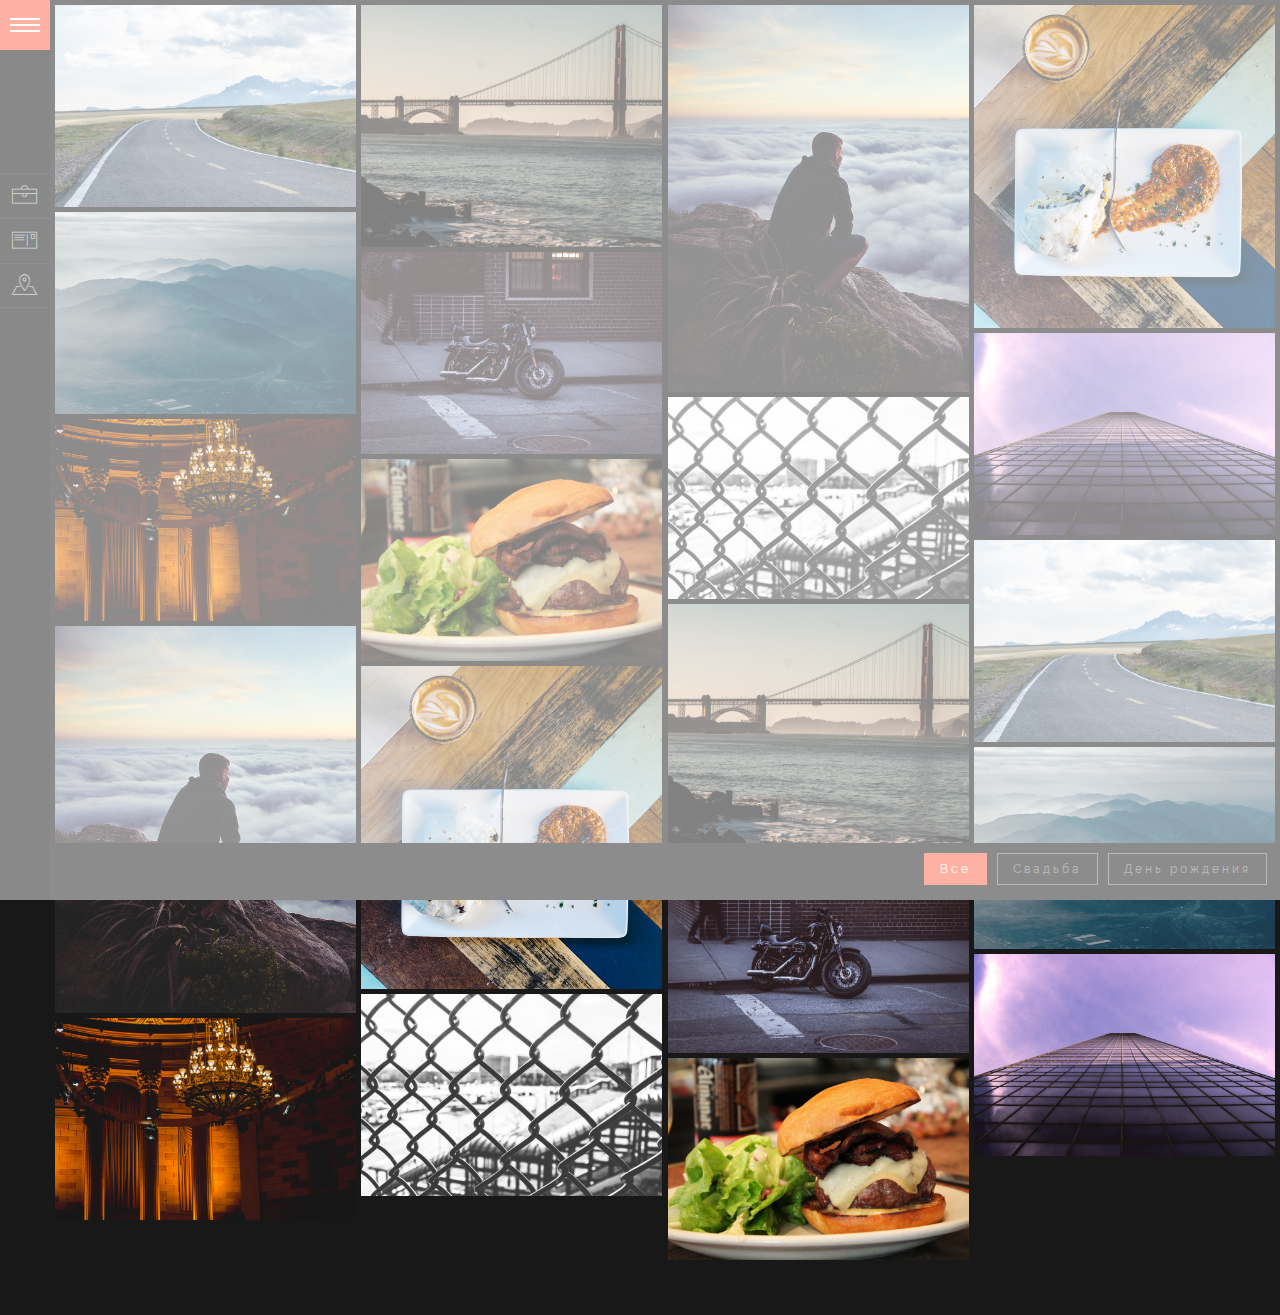
<file: portfolio/index.html>
<!DOCTYPE html>
<!--[if lt IE 7 ]><html class="ie ie6" lang="en"> <![endif]-->
<!--[if IE 7 ]><html class="ie ie7" lang="en"> <![endif]-->
<!--[if IE 8 ]><html class="ie ie8" lang="en"> <![endif]-->
<!--[if (gte IE 9)|!(IE)]><!--><html lang="ru" class="no-js"> <!--<![endif]-->

<head>

	<meta charset="utf-8" />

	<title>Заголовок</title>
	<meta content="" name="description" />

	<link rel="shortcut icon" href="img/favicon/favicon.ico" type="image/x-icon" />
	<link rel="apple-touch-icon" href="img/favicon/apple-touch-icon.png" />
	<link rel="apple-touch-icon" sizes="72x72" href="img/favicon/apple-touch-icon-72x72.png" />
	<link rel="apple-touch-icon" sizes="114x114" href="img/favicon/apple-touch-icon-114x114.png" />

	<meta http-equiv="X-UA-Compatible" content="IE=edge" />
	<meta name="viewport" content="width=device-width, initial-scale=1, maximum-scale=1" />

	<link rel="stylesheet" href="libs/bootstrap/css/bootstrap.min.css" />
	<link rel="stylesheet" href="libs/linea/styles.css" />
	<link rel="stylesheet" href="libs/magnific-popup/magnific-popup.css" />

	<link rel="stylesheet" href="css/fonts.css" />
	<link rel="stylesheet" href="css/main.css" />
	<link rel="stylesheet" href="css/media.css" />

</head>

<body>

	<aside class="left_side">

		<div class="btn_mnu" title="Меню">
			<div class="btn_row"></div>
			<div class="btn_row"></div>
			<div class="btn_row"></div>
		</div>

		<div class="aside_content">
			
			<div class="user_info">
				<img src="img/photo.jpg" alt="Александр Прокопский">
				<h2>Александр Прокопский</h2>
				<p>Фотограф, дизайнер, иллюстратор</p>
			</div>

			<nav>
				<ul>
					<li><a href="index.html" title="Портфолио">Портфолио</a></li>
					<li><a href="about.html" title="Обо мне">Обо мне</a></li>
					<li><a href="contacts.html" title="Контакты">Контакты</a></li>
				</ul>
			</nav>

		</div>

	</aside>

	<div class="content gallery">

		<a class="sv" href="img/images/1.jpg"><img src="img/dummy.png" data-original="img/images/1.jpg" alt="Alt"></a>
		<a class="dr" href="img/images/2.jpg"><img src="img/dummy.png" data-original="img/images/2.jpg" alt="Alt"></a>
		<a class="sv" href="img/images/3.jpg"><img src="img/dummy.png" data-original="img/images/3.jpg" alt="Alt"></a>
		<a class="sv" href="img/images/4.jpg"><img src="img/dummy.png" data-original="img/images/4.jpg" alt="Alt"></a>
		<a class="dr" href="img/images/5.jpg"><img src="img/dummy.png" data-original="img/images/5.jpg" alt="Alt"></a>
		<a class="dr" href="img/images/6.jpg"><img src="img/dummy.png" data-original="img/images/6.jpg" alt="Alt"></a>
		<a class="dr" href="img/images/7.jpg"><img src="img/dummy.png" data-original="img/images/7.jpg" alt="Alt"></a>
		<a class="sv" href="img/images/8.jpg"><img src="img/dummy.png" data-original="img/images/8.jpg" alt="Alt"></a>
		<a href="img/images/9.jpg"><img src="img/dummy.png" data-original="img/images/9.jpg" alt="Alt"></a>
		<a class="dr" href="img/images/10.jpg"><img src="img/dummy.png" data-original="img/images/10.jpg" alt="Alt"></a>
		<a class="sv" href="img/images/1.jpg"><img src="img/dummy.png" data-original="img/images/1.jpg" alt="Alt"></a>
		<a href="img/images/2.jpg"><img src="img/dummy.png" data-original="img/images/2.jpg" alt="Alt"></a>
		<a class="dr" href="img/images/3.jpg"><img src="img/dummy.png" data-original="img/images/3.jpg" alt="Alt"></a>
		<a class="sv" href="img/images/4.jpg"><img src="img/dummy.png" data-original="img/images/4.jpg" alt="Alt"></a>
		<a href="img/images/5.jpg"><img src="img/dummy.png" data-original="img/images/5.jpg" alt="Alt"></a>
		<a class="dr" href="img/images/6.jpg"><img src="img/dummy.png" data-original="img/images/6.jpg" alt="Alt"></a>
		<a class="sv" href="img/images/7.jpg"><img src="img/dummy.png" data-original="img/images/7.jpg" alt="Alt"></a>
		<a class="sv" href="img/images/8.jpg"><img src="img/dummy.png" data-original="img/images/8.jpg" alt="Alt"></a>
		<a class="dr" href="img/images/9.jpg"><img src="img/dummy.png" data-original="img/images/9.jpg" alt="Alt"></a>
		<a class="sv" href="img/images/10.jpg"><img src="img/dummy.png" data-original="img/images/10.jpg" alt="Alt"></a>

	</div>

	<div class="filter_items">
		<button class="filter_label active">Все</button>
		<button class="filter_label" data-filter=".sv">Свадьба</button>
		<button class="filter_label" data-filter=".dr">День рождения</button>
	</div>
	
	<div class="hidden"></div>

	<div class="loader">
		<div class="loader_inner"></div>
	</div>

	<!--[if lt IE 9]>
	<script src="libs/html5shiv/es5-shim.min.js"></script>
	<script src="libs/html5shiv/html5shiv.min.js"></script>
	<script src="libs/html5shiv/html5shiv-printshiv.min.js"></script>
	<script src="libs/respond/respond.min.js"></script>
	<![endif]-->
	
	<script src="libs/jquery/jquery-1.11.2.min.js"></script>
	<script src="libs/modernizr/modernizr.js"></script>
	<script src="libs/bootstrap/js/bootstrap.min.js"></script>
	<script src="libs/freewall/freewall.js"></script>
	<script src="libs/magnific-popup/jquery.magnific-popup.min.js"></script>
	<script src="libs/nicescroll/jquery.nicescroll.min.js"></script>
	<script src="libs/lazyload/jquery.lazyload.min.js"></script>
		
	<script src="js/common.js"></script>
	
</body>
</html>
</file>
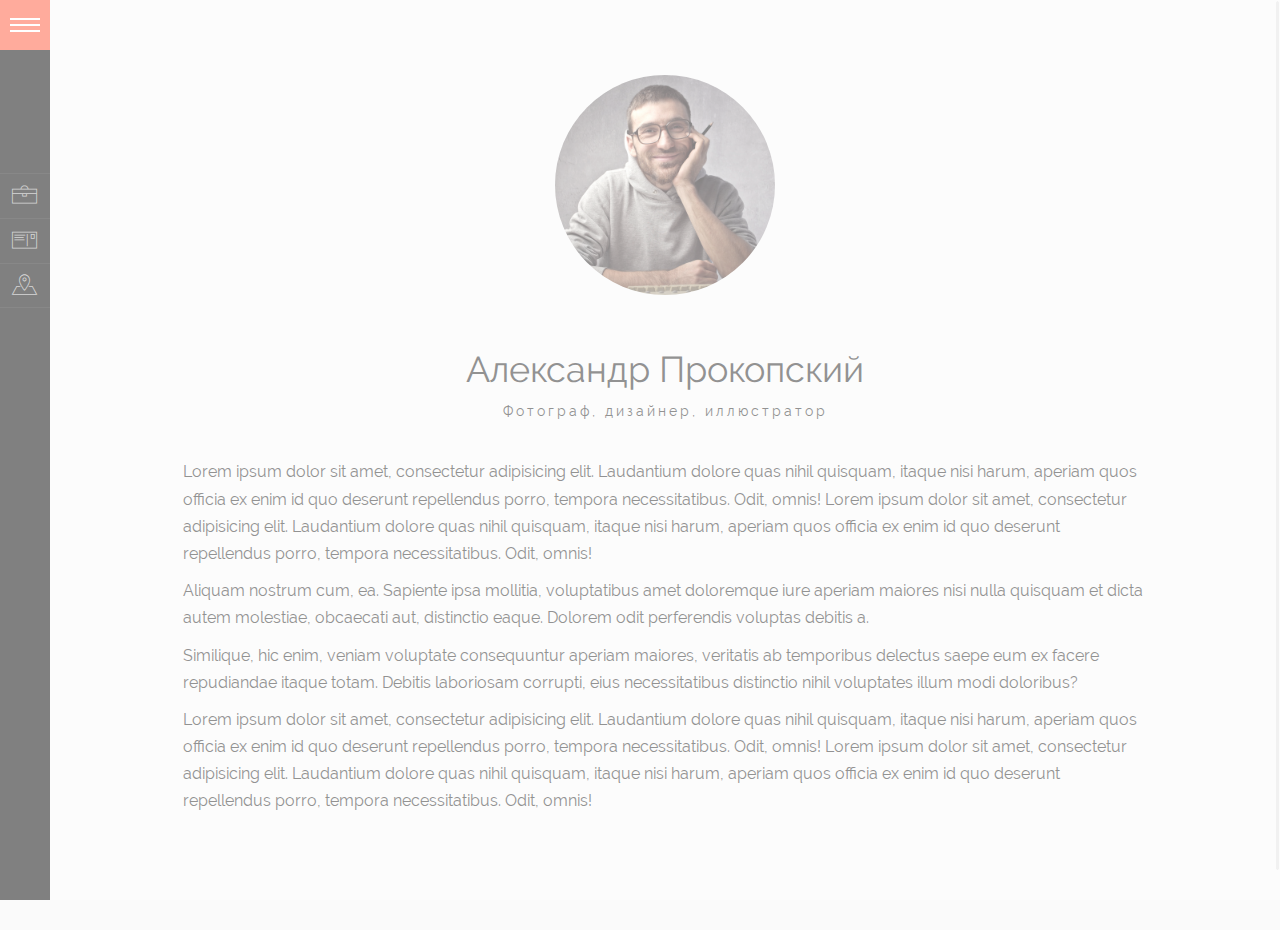
<file: portfolio/about.html>
<!-- УРОКИ ПО СОЗДАНИЮ САЙТОВ WEBDESIGN-MASTER.RU -->
<!DOCTYPE html>
<!--[if lt IE 7 ]><html class="ie ie6" lang="en"> <![endif]-->
<!--[if IE 7 ]><html class="ie ie7" lang="en"> <![endif]-->
<!--[if IE 8 ]><html class="ie ie8" lang="en"> <![endif]-->
<!--[if (gte IE 9)|!(IE)]><!--><html lang="ru" class="no-js"> <!--<![endif]-->

<head>

	<meta charset="utf-8" />

	<title>Заголовок</title>
	<meta content="" name="description" />

	<link rel="shortcut icon" href="img/favicon/favicon.ico" type="image/x-icon" />
	<link rel="apple-touch-icon" href="img/favicon/apple-touch-icon.png" />
	<link rel="apple-touch-icon" sizes="72x72" href="img/favicon/apple-touch-icon-72x72.png" />
	<link rel="apple-touch-icon" sizes="114x114" href="img/favicon/apple-touch-icon-114x114.png" />

	<meta http-equiv="X-UA-Compatible" content="IE=edge" />
	<meta name="viewport" content="width=device-width, initial-scale=1, maximum-scale=1" />

	<link rel="stylesheet" href="libs/bootstrap/css/bootstrap.min.css" />
	<link rel="stylesheet" href="libs/linea/styles.css" />
	<link rel="stylesheet" href="libs/magnific-popup/magnific-popup.css" />

	<link rel="stylesheet" href="css/fonts.css" />
	<link rel="stylesheet" href="css/main.css" />
	<link rel="stylesheet" href="css/media.css" />

</head>

<body class="inside">

	<aside class="left_side">

		<div class="btn_mnu" title="Меню">
			<div class="btn_row"></div>
			<div class="btn_row"></div>
			<div class="btn_row"></div>
		</div>

		<div class="aside_content">
			
			<div class="user_info">
				<img src="img/photo.jpg" alt="Александр Прокопский">
				<h2>Александр Прокопский</h2>
				<p>Фотограф, дизайнер, иллюстратор</p>
			</div>

			<nav>
				<ul>
					<li><a href="index.html" title="Портфолио">Портфолио</a></li>
					<li><a href="about.html" title="Обо мне">Обо мне</a></li>
					<li><a href="contacts.html" title="Контакты">Контакты</a></li>
				</ul>
			</nav>

		</div>

	</aside>

	<div class="content">

		<div class="content_header">
			<img src="img/photo.jpg" alt="Alt">
			<h1>Александр Прокопский</h1>
			<p>Фотограф, дизайнер, иллюстратор</p>
		</div>

		<div class="content_body">
			<p>Lorem ipsum dolor sit amet, consectetur adipisicing elit. Laudantium dolore quas nihil quisquam, itaque nisi harum, aperiam quos officia ex enim id quo deserunt repellendus porro, tempora necessitatibus. Odit, omnis! Lorem ipsum dolor sit amet, consectetur adipisicing elit. Laudantium dolore quas nihil quisquam, itaque nisi harum, aperiam quos officia ex enim id quo deserunt repellendus porro, tempora necessitatibus. Odit, omnis!</p>
			<p>Aliquam nostrum cum, ea. Sapiente ipsa mollitia, voluptatibus amet doloremque iure aperiam maiores nisi nulla quisquam et dicta autem molestiae, obcaecati aut, distinctio eaque. Dolorem odit perferendis voluptas debitis a.</p>
			<p>Similique, hic enim, veniam voluptate consequuntur aperiam maiores, veritatis ab temporibus delectus saepe eum ex facere repudiandae itaque totam. Debitis laboriosam corrupti, eius necessitatibus distinctio nihil voluptates illum modi doloribus?</p>
			<p>Lorem ipsum dolor sit amet, consectetur adipisicing elit. Laudantium dolore quas nihil quisquam, itaque nisi harum, aperiam quos officia ex enim id quo deserunt repellendus porro, tempora necessitatibus. Odit, omnis! Lorem ipsum dolor sit amet, consectetur adipisicing elit. Laudantium dolore quas nihil quisquam, itaque nisi harum, aperiam quos officia ex enim id quo deserunt repellendus porro, tempora necessitatibus. Odit, omnis!</p>
		</div>

	</div>
	
	<div class="hidden"></div>

	<div class="loader">
		<div class="loader_inner"></div>
	</div>

	<!--[if lt IE 9]>
	<script src="libs/html5shiv/es5-shim.min.js"></script>
	<script src="libs/html5shiv/html5shiv.min.js"></script>
	<script src="libs/html5shiv/html5shiv-printshiv.min.js"></script>
	<script src="libs/respond/respond.min.js"></script>
	<![endif]-->
	
	<script src="libs/jquery/jquery-1.11.2.min.js"></script>
	<script src="libs/modernizr/modernizr.js"></script>
	<script src="libs/bootstrap/js/bootstrap.min.js"></script>
	<script src="libs/freewall/freewall.js"></script>
	<script src="libs/magnific-popup/jquery.magnific-popup.min.js"></script>
	<script src="libs/nicescroll/jquery.nicescroll.min.js"></script>
	<script src="libs/lazyload/jquery.lazyload.min.js"></script>
		
	<script src="js/common.js"></script>
	
</body>
</html>
</file>
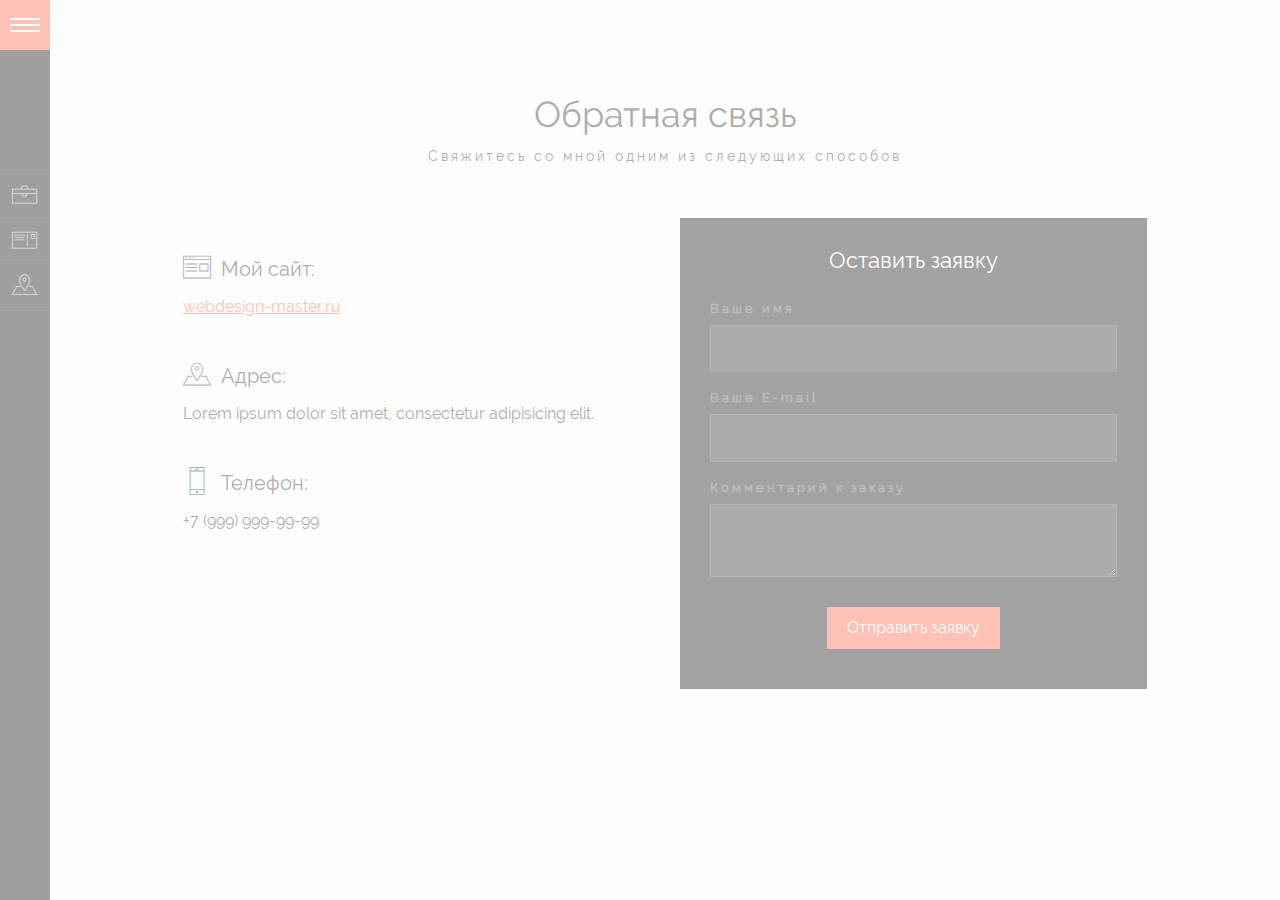
<file: portfolio/contacts.html>
<!-- УРОКИ ПО СОЗДАНИЮ САЙТОВ WEBDESIGN-MASTER.RU -->
<!DOCTYPE html>
<!--[if lt IE 7 ]><html class="ie ie6" lang="en"> <![endif]-->
<!--[if IE 7 ]><html class="ie ie7" lang="en"> <![endif]-->
<!--[if IE 8 ]><html class="ie ie8" lang="en"> <![endif]-->
<!--[if (gte IE 9)|!(IE)]><!--><html lang="ru" class="no-js"> <!--<![endif]-->

<head>

	<meta charset="utf-8" />

	<title>Заголовок</title>
	<meta content="" name="description" />

	<link rel="shortcut icon" href="img/favicon/favicon.ico" type="image/x-icon" />
	<link rel="apple-touch-icon" href="img/favicon/apple-touch-icon.png" />
	<link rel="apple-touch-icon" sizes="72x72" href="img/favicon/apple-touch-icon-72x72.png" />
	<link rel="apple-touch-icon" sizes="114x114" href="img/favicon/apple-touch-icon-114x114.png" />

	<meta http-equiv="X-UA-Compatible" content="IE=edge" />
	<meta name="viewport" content="width=device-width, initial-scale=1, maximum-scale=1" />

	<link rel="stylesheet" href="libs/bootstrap/css/bootstrap.min.css" />
	<link rel="stylesheet" href="libs/linea/styles.css" />
	<link rel="stylesheet" href="libs/magnific-popup/magnific-popup.css" />

	<link rel="stylesheet" href="css/fonts.css" />
	<link rel="stylesheet" href="css/main.css" />
	<link rel="stylesheet" href="css/media.css" />

</head>

<body class="inside">

	<aside class="left_side">

		<div class="btn_mnu" title="Меню">
			<div class="btn_row"></div>
			<div class="btn_row"></div>
			<div class="btn_row"></div>
		</div>

		<div class="aside_content">
			
			<div class="user_info">
				<img src="img/photo.jpg" alt="Александр Прокопский">
				<h2>Александр Прокопский</h2>
				<p>Фотограф, дизайнер, иллюстратор</p>
			</div>

			<nav>
				<ul>
					<li><a href="index.html" title="Портфолио">Портфолио</a></li>
					<li><a href="about.html" title="Обо мне">Обо мне</a></li>
					<li><a href="contacts.html" title="Контакты">Контакты</a></li>
				</ul>
			</nav>

		</div>

	</aside>

	<div class="content">

		<div class="content_header">
			<h1>Обратная связь</h1>
			<p>Свяжитесь со мной одним из следующих способов</p>
		</div>

		<div class="content_body">
			<div class="row form_contacts">
				<div class="col-sm-6">
					<ul class="ul_contacts">
						<li>
							<h3><i class="icon icon-basic-webpage-img-txt"></i> Мой сайт:</h3>
							<p><a href="http://webdesign-master.ru" target="_blank">webdesign-master.ru</a></p>
						</li>
						<li>
							<h3><i class="icon icon-basic-geolocalize-05"></i> Адрес:</h3>
							<p>Lorem ipsum dolor sit amet, consectetur adipisicing elit.</p>
						</li>
						<li>
							<h3><i class="icon icon-basic-smartphone"></i> Телефон:</h3>
							<p>+7 (999) 999-99-99</p>
						</li>
					</ul>
				</div>
				<div class="col-sm-6">
					<form id="callback" class="callback">
						
						<h3>Оставить заявку</h3>

						<label>
							Ваше имя
							<input type="text" name="name" required>
						</label>

						<label>
							Ваше E-mail
							<input type="text" name="email" required>
						</label>

						<label>
							Комментарий к заказу
							<textarea name="message"></textarea>
						</label>
						
						<button class="button" type="submit">Отправить заявку</button>

					</form>
				</div>
			</div>

		</div>

	</div>
	
	<div class="hidden"></div>

	<div class="loader">
		<div class="loader_inner"></div>
	</div>

	<!--[if lt IE 9]>
	<script src="libs/html5shiv/es5-shim.min.js"></script>
	<script src="libs/html5shiv/html5shiv.min.js"></script>
	<script src="libs/html5shiv/html5shiv-printshiv.min.js"></script>
	<script src="libs/respond/respond.min.js"></script>
	<![endif]-->
	
	<script src="libs/jquery/jquery-1.11.2.min.js"></script>
	<script src="libs/modernizr/modernizr.js"></script>
	<script src="libs/bootstrap/js/bootstrap.min.js"></script>
	<script src="libs/freewall/freewall.js"></script>
	<script src="libs/magnific-popup/jquery.magnific-popup.min.js"></script>
	<script src="libs/nicescroll/jquery.nicescroll.min.js"></script>
	<script src="libs/lazyload/jquery.lazyload.min.js"></script>
		
	<script src="js/common.js"></script>
	
</body>
</html>
</file>
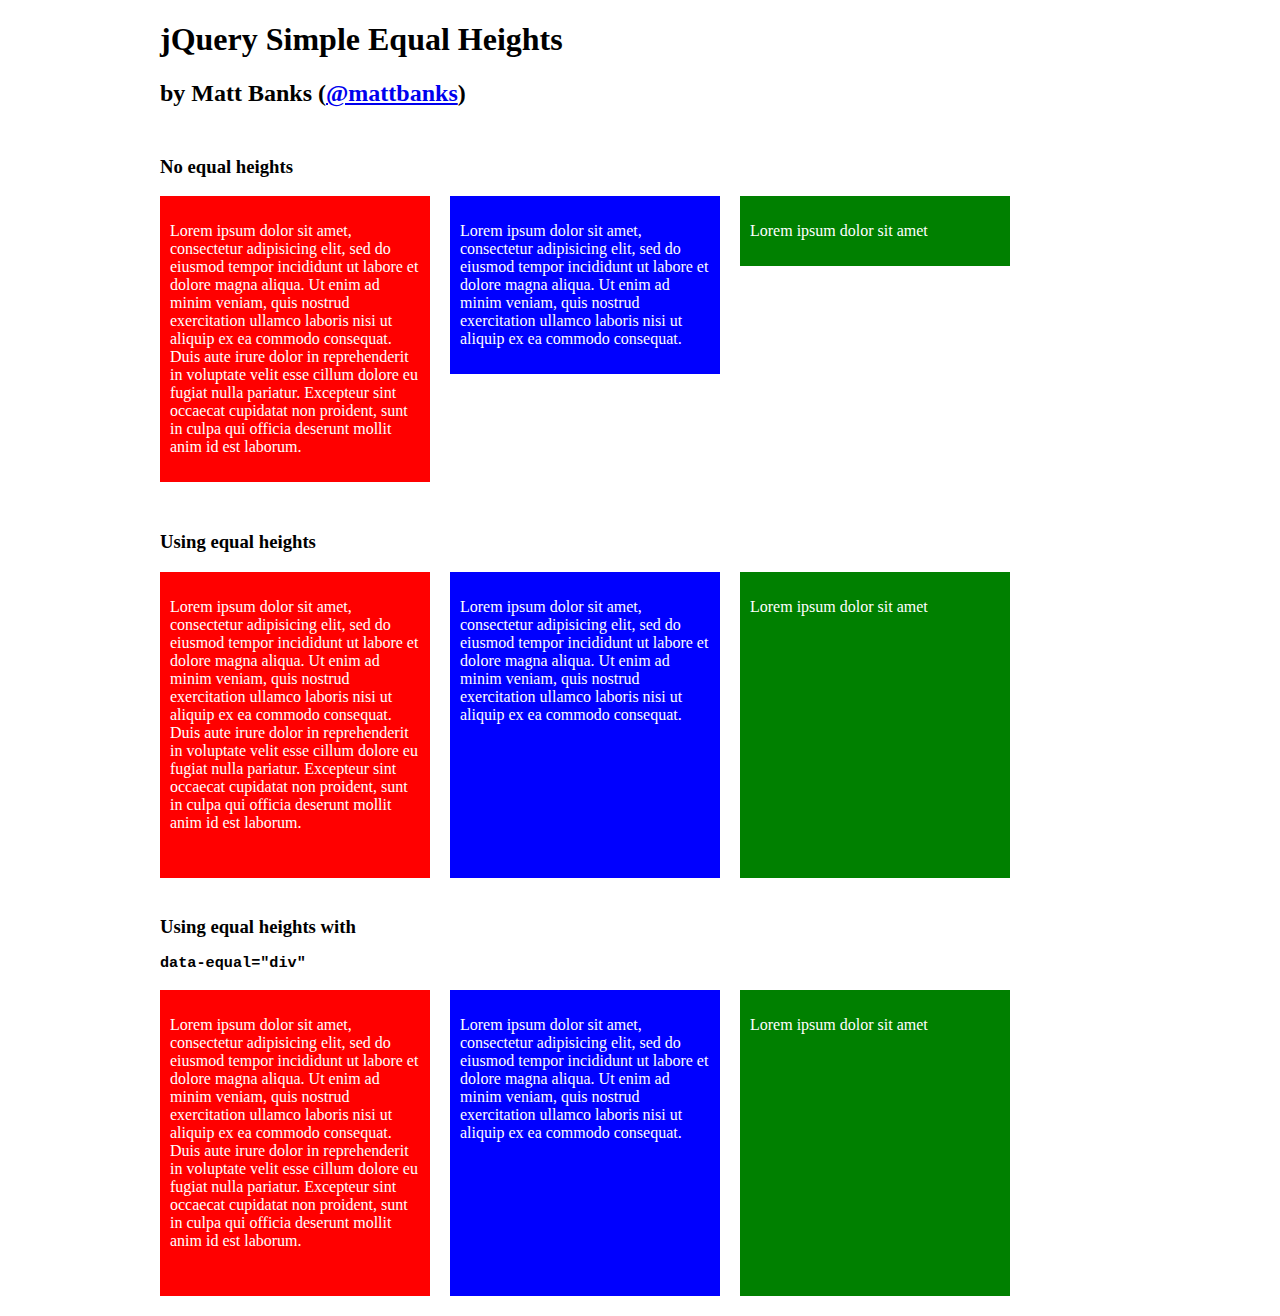
<file: armata/libs/equalHeight/example/example.html>
<!doctype html>
<html>
<head>
	<meta charset="utf-8">
	<title>jQuery Simple Equal Heights Example</title>
	<style>
		body { width: 960px; margin: 20px auto; }
		.column1, .column2, .column3 { width: 250px; padding: 10px; margin: 0 20px 0 0; height: auto; float: left; color: #fff; }
		.column1 { background: red; }
		.column2 { background: blue; }
		.column3 { background: green; }
		#noequalheight, #equalheight { padding: 10px 0 20px 0; }
		.clearfix:before, .clearfix:after { content: ""; display: table; }
		.clearfix:after { clear: both; }
		.clearfix { *zoom: 1; }
	</style>
</head>
<body>

	<h1>jQuery Simple Equal Heights</h1>
	<h2>by Matt Banks (<a href="http://twitter.com/mattbanks">@mattbanks</a>)</h2>

	<div id="noequalheight" class="clearfix">
		<h3>No equal heights</h3>
		<div class="column1">
			<p>Lorem ipsum dolor sit amet, consectetur adipisicing elit, sed do eiusmod tempor incididunt ut labore et dolore magna aliqua. Ut enim ad minim veniam, quis nostrud exercitation ullamco laboris nisi ut aliquip ex ea commodo consequat. Duis aute irure dolor in reprehenderit in voluptate velit esse cillum dolore eu fugiat nulla pariatur. Excepteur sint occaecat cupidatat non proident, sunt in culpa qui officia deserunt mollit anim id est laborum.</p>
		</div>
		<div class="column2">
			<p>Lorem ipsum dolor sit amet, consectetur adipisicing elit, sed do eiusmod tempor incididunt ut labore et dolore magna aliqua. Ut enim ad minim veniam, quis nostrud exercitation ullamco laboris nisi ut aliquip ex ea commodo consequat.</p>
		</div>
		<div class="column3">
			<p>Lorem ipsum dolor sit amet</p>
		</div>
	</div>

	<div id="equalheight" class="clearfix">
		<h3>Using equal heights</h3>
		<div class="column1">
			<p>Lorem ipsum dolor sit amet, consectetur adipisicing elit, sed do eiusmod tempor incididunt ut labore et dolore magna aliqua. Ut enim ad minim veniam, quis nostrud exercitation ullamco laboris nisi ut aliquip ex ea commodo consequat. Duis aute irure dolor in reprehenderit in voluptate velit esse cillum dolore eu fugiat nulla pariatur. Excepteur sint occaecat cupidatat non proident, sunt in culpa qui officia deserunt mollit anim id est laborum.</p>
		</div>
		<div class="column2">
			<p>Lorem ipsum dolor sit amet, consectetur adipisicing elit, sed do eiusmod tempor incididunt ut labore et dolore magna aliqua. Ut enim ad minim veniam, quis nostrud exercitation ullamco laboris nisi ut aliquip ex ea commodo consequat.</p>
		</div>
		<div class="column3">
			<p>Lorem ipsum dolor sit amet</p>
		</div>
	</div>

	<div data-equal="div" class="clearfix">
		<h3>Using equal heights with <pre>data-equal="div"</pre></h3>
		<div class="column1">
			<p>Lorem ipsum dolor sit amet, consectetur adipisicing elit, sed do eiusmod tempor incididunt ut labore et dolore magna aliqua. Ut enim ad minim veniam, quis nostrud exercitation ullamco laboris nisi ut aliquip ex ea commodo consequat. Duis aute irure dolor in reprehenderit in voluptate velit esse cillum dolore eu fugiat nulla pariatur. Excepteur sint occaecat cupidatat non proident, sunt in culpa qui officia deserunt mollit anim id est laborum.</p>
		</div>
		<div class="column2">
			<p>Lorem ipsum dolor sit amet, consectetur adipisicing elit, sed do eiusmod tempor incididunt ut labore et dolore magna aliqua. Ut enim ad minim veniam, quis nostrud exercitation ullamco laboris nisi ut aliquip ex ea commodo consequat.</p>
		</div>
		<div class="column3">
			<p>Lorem ipsum dolor sit amet</p>
		</div>
	</div>

	<script src="jquery-1.7.2.min.js"></script>
	<script src="../jquery.equalheights.js"></script>
	<script>
		$('#equalheight div').equalHeights();
	</script>

</body>
</html>
</file>
<file: portfolio/libs/linea/styles.css>
@charset "UTF-8";

@font-face {
  font-family: "linea-basic-10";
  src:url("fonts/linea-basic-10.eot");
  src:url("fonts/linea-basic-10.eot?#iefix") format("embedded-opentype"),
    url("fonts/linea-basic-10.woff") format("woff"),
    url("fonts/linea-basic-10.ttf") format("truetype"),
    url("fonts/linea-basic-10.svg#linea-basic-10") format("svg");
  font-weight: normal;
  font-style: normal;

}

[data-icon]:before {
  font-family: "linea-basic-10" !important;
  content: attr(data-icon);
  font-style: normal !important;
  font-weight: normal !important;
  font-variant: normal !important;
  text-transform: none !important;
  speak: none;
  line-height: 1;
  -webkit-font-smoothing: antialiased;
  -moz-osx-font-smoothing: grayscale;
}

[class^="icon-"]:before,
[class*=" icon-"]:before {
  font-family: "linea-basic-10" !important;
  font-style: normal !important;
  font-weight: normal !important;
  font-variant: normal !important;
  text-transform: none !important;
  speak: none;
  line-height: 1;
  -webkit-font-smoothing: antialiased;
  -moz-osx-font-smoothing: grayscale;
}

.icon-basic-accelerator:before {
  content: "a";
}
.icon-basic-alarm:before {
  content: "b";
}
.icon-basic-anchor:before {
  content: "c";
}
.icon-basic-anticlockwise:before {
  content: "d";
}
.icon-basic-archive:before {
  content: "e";
}
.icon-basic-archive-full:before {
  content: "f";
}
.icon-basic-ban:before {
  content: "g";
}
.icon-basic-battery-charge:before {
  content: "h";
}
.icon-basic-battery-empty:before {
  content: "i";
}
.icon-basic-battery-full:before {
  content: "j";
}
.icon-basic-battery-half:before {
  content: "k";
}
.icon-basic-bolt:before {
  content: "l";
}
.icon-basic-book:before {
  content: "m";
}
.icon-basic-book-pen:before {
  content: "n";
}
.icon-basic-book-pencil:before {
  content: "o";
}
.icon-basic-bookmark:before {
  content: "p";
}
.icon-basic-calculator:before {
  content: "q";
}
.icon-basic-calendar:before {
  content: "r";
}
.icon-basic-cards-diamonds:before {
  content: "s";
}
.icon-basic-cards-hearts:before {
  content: "t";
}
.icon-basic-case:before {
  content: "u";
}
.icon-basic-chronometer:before {
  content: "v";
}
.icon-basic-clessidre:before {
  content: "w";
}
.icon-basic-clock:before {
  content: "x";
}
.icon-basic-clockwise:before {
  content: "y";
}
.icon-basic-cloud:before {
  content: "z";
}
.icon-basic-clubs:before {
  content: "A";
}
.icon-basic-compass:before {
  content: "B";
}
.icon-basic-cup:before {
  content: "C";
}
.icon-basic-diamonds:before {
  content: "D";
}
.icon-basic-display:before {
  content: "E";
}
.icon-basic-download:before {
  content: "F";
}
.icon-basic-exclamation:before {
  content: "G";
}
.icon-basic-eye:before {
  content: "H";
}
.icon-basic-eye-closed:before {
  content: "I";
}
.icon-basic-female:before {
  content: "J";
}
.icon-basic-flag1:before {
  content: "K";
}
.icon-basic-flag2:before {
  content: "L";
}
.icon-basic-floppydisk:before {
  content: "M";
}
.icon-basic-folder:before {
  content: "N";
}
.icon-basic-folder-multiple:before {
  content: "O";
}
.icon-basic-gear:before {
  content: "P";
}
.icon-basic-geolocalize-01:before {
  content: "Q";
}
.icon-basic-geolocalize-05:before {
  content: "R";
}
.icon-basic-globe:before {
  content: "S";
}
.icon-basic-gunsight:before {
  content: "T";
}
.icon-basic-hammer:before {
  content: "U";
}
.icon-basic-headset:before {
  content: "V";
}
.icon-basic-heart:before {
  content: "W";
}
.icon-basic-heart-broken:before {
  content: "X";
}
.icon-basic-helm:before {
  content: "Y";
}
.icon-basic-home:before {
  content: "Z";
}
.icon-basic-info:before {
  content: "0";
}
.icon-basic-ipod:before {
  content: "1";
}
.icon-basic-joypad:before {
  content: "2";
}
.icon-basic-key:before {
  content: "3";
}
.icon-basic-keyboard:before {
  content: "4";
}
.icon-basic-laptop:before {
  content: "5";
}
.icon-basic-life-buoy:before {
  content: "6";
}
.icon-basic-lightbulb:before {
  content: "7";
}
.icon-basic-link:before {
  content: "8";
}
.icon-basic-lock:before {
  content: "9";
}
.icon-basic-lock-open:before {
  content: "!";
}
.icon-basic-magic-mouse:before {
  content: "\"";
}
.icon-basic-magnifier:before {
  content: "#";
}
.icon-basic-magnifier-minus:before {
  content: "$";
}
.icon-basic-magnifier-plus:before {
  content: "%";
}
.icon-basic-mail:before {
  content: "&";
}
.icon-basic-mail-multiple:before {
  content: "'";
}
.icon-basic-mail-open:before {
  content: "(";
}
.icon-basic-mail-open-text:before {
  content: ")";
}
.icon-basic-male:before {
  content: "*";
}
.icon-basic-map:before {
  content: "+";
}
.icon-basic-message:before {
  content: ",";
}
.icon-basic-message-multiple:before {
  content: "-";
}
.icon-basic-message-txt:before {
  content: ".";
}
.icon-basic-mixer2:before {
  content: "/";
}
.icon-basic-mouse:before {
  content: ":";
}
.icon-basic-notebook:before {
  content: ";";
}
.icon-basic-notebook-pen:before {
  content: "<";
}
.icon-basic-notebook-pencil:before {
  content: "=";
}
.icon-basic-paperplane:before {
  content: ">";
}
.icon-basic-pencil-ruler:before {
  content: "?";
}
.icon-basic-pencil-ruler-pen:before {
  content: "@";
}
.icon-basic-photo:before {
  content: "[";
}
.icon-basic-picture:before {
  content: "]";
}
.icon-basic-picture-multiple:before {
  content: "^";
}
.icon-basic-pin1:before {
  content: "_";
}
.icon-basic-pin2:before {
  content: "`";
}
.icon-basic-postcard:before {
  content: "{";
}
.icon-basic-postcard-multiple:before {
  content: "|";
}
.icon-basic-printer:before {
  content: "}";
}
.icon-basic-question:before {
  content: "~";
}
.icon-basic-rss:before {
  content: "\\";
}
.icon-basic-server:before {
  content: "\e000";
}
.icon-basic-server2:before {
  content: "\e001";
}
.icon-basic-server-cloud:before {
  content: "\e002";
}
.icon-basic-server-download:before {
  content: "\e003";
}
.icon-basic-server-upload:before {
  content: "\e004";
}
.icon-basic-settings:before {
  content: "\e005";
}
.icon-basic-share:before {
  content: "\e006";
}
.icon-basic-sheet:before {
  content: "\e007";
}
.icon-basic-sheet-multiple:before {
  content: "\e008";
}
.icon-basic-sheet-pen:before {
  content: "\e009";
}
.icon-basic-sheet-pencil:before {
  content: "\e00a";
}
.icon-basic-sheet-txt:before {
  content: "\e00b";
}
.icon-basic-signs:before {
  content: "\e00c";
}
.icon-basic-smartphone:before {
  content: "\e00d";
}
.icon-basic-spades:before {
  content: "\e00e";
}
.icon-basic-spread:before {
  content: "\e00f";
}
.icon-basic-spread-bookmark:before {
  content: "\e010";
}
.icon-basic-spread-text:before {
  content: "\e011";
}
.icon-basic-spread-text-bookmark:before {
  content: "\e012";
}
.icon-basic-star:before {
  content: "\e013";
}
.icon-basic-tablet:before {
  content: "\e014";
}
.icon-basic-target:before {
  content: "\e015";
}
.icon-basic-todo:before {
  content: "\e016";
}
.icon-basic-todo-pen:before {
  content: "\e017";
}
.icon-basic-todo-pencil:before {
  content: "\e018";
}
.icon-basic-todo-txt:before {
  content: "\e019";
}
.icon-basic-todolist-pen:before {
  content: "\e01a";
}
.icon-basic-todolist-pencil:before {
  content: "\e01b";
}
.icon-basic-trashcan:before {
  content: "\e01c";
}
.icon-basic-trashcan-full:before {
  content: "\e01d";
}
.icon-basic-trashcan-refresh:before {
  content: "\e01e";
}
.icon-basic-trashcan-remove:before {
  content: "\e01f";
}
.icon-basic-upload:before {
  content: "\e020";
}
.icon-basic-usb:before {
  content: "\e021";
}
.icon-basic-video:before {
  content: "\e022";
}
.icon-basic-watch:before {
  content: "\e023";
}
.icon-basic-webpage:before {
  content: "\e024";
}
.icon-basic-webpage-img-txt:before {
  content: "\e025";
}
.icon-basic-webpage-multiple:before {
  content: "\e026";
}
.icon-basic-webpage-txt:before {
  content: "\e027";
}
.icon-basic-world:before {
  content: "\e028";
}
</file>
<file: portfolio/css/fonts.css>
@font-face {
	font-family: 'RalewayLight';
	src: url('../fonts/RalewayLight/RalewayLight.eot');
	src: url('../fonts/RalewayLight/RalewayLight.eot?#iefix') format('embedded-opentype'),
		 url('../fonts/RalewayLight/RalewayLight.woff') format('woff'),
		 url('../fonts/RalewayLight/RalewayLight.ttf') format('truetype');
	font-style: normal;
	font-weight: normal;
}
@font-face {
	font-family: 'RalewayRegular';
	src: url('../fonts/RalewayRegular/RalewayRegular.eot');
	src: url('../fonts/RalewayRegular/RalewayRegular.eot?#iefix') format('embedded-opentype'),
		 url('../fonts/RalewayRegular/RalewayRegular.woff') format('woff'),
		 url('../fonts/RalewayRegular/RalewayRegular.ttf') format('truetype');
	font-style: normal;
	font-weight: normal;
}
</file>
<file: portfolio/css/main.css>
body {
	font-family: "RalewayRegular", sans-serif;
	font-weight: normal;
	font-size: 14px;
	min-width: 320px;
	position: relative;
	line-height: 1.7;
	-webkit-font-smoothing: antialised;
	overflow-x: hidden;
	background-color: #181818;
}

body input:focus:required:invalid,
body textarea:focus:required:invalid {
	/*color: red;*/
}

body input:required:valid,
body textarea:required:valid {
	/*color: green;*/
}

.hidden {
	display: none;
}

.left_side {
	background-color: #111;
	position: fixed;
	left: 0;
	top: 0;
	width: 50px;
	height: 100%;
	z-index: 10;
	color: #fff;
	overflow-x: hidden;
	outline: none;
	-webkit-transition: all .5s;
	-o-transition: all .5s;
	transition: all .5s;
}
.left_side.active {
	width: 300px;
}

/* Кнопка меню */
.btn_mnu {
	width: 50px;
	height: 50px;
	display: -webkit-flex;
	display: -moz-flex;
	display: -ms-flex;
	display: -o-flex;
	display: flex;
	flex-direction: column;
	align-items: center;
	justify-content: center;
	background-color: tomato;
	cursor: pointer;
	position: relative;
}
.btn_row {
	height: 2px;
	width: 60%;
	margin: 2px 0;
	background-color: #fff;
	position: relative;
	-webkit-transition: all .5s;
	-o-transition: all .5s;
	transition: all .5s;
}
.btn_mnu.active .btn_row:first-child {
	-webkit-transform: rotate(-135deg);
	-ms-transform: rotate(-135deg);
	-o-transform: rotate(-135deg);
	transform: rotate(-135deg);
	top: 6px;
}
.btn_mnu.active .btn_row:last-child {
	-webkit-transform: rotate(-225deg);
	-ms-transform: rotate(-225deg);
	-o-transform: rotate(-225deg);
	transform: rotate(-225deg);
	top: -6px;
}
.btn_mnu.active .btn_row:nth-child(2) {
	opacity: 0;
}

.btn_mnu {
	float: right;
	-webkit-transition: all .5s;
	-o-transition: all .5s;
	transition: all .5s;
}
.left_side.active .btn_mnu {
	background-color: transparent;
}
.aside_content {
	position: absolute;
	top: 50px;
	width: 100%;
	padding: 25px 0;
}
.user_info {
	text-align: center;
	opacity: 0;
	white-space: nowrap;
	-webkit-transition: all .2s;
	-o-transition: all .2s;
	transition: all .2s;
}
.left_side.active .user_info {
	opacity: 1;
}
.user_info img {
	width: 120px;
	height: 120px;
	border-radius: 50%;
	margin-bottom: 10px;
}
.user_info h2 {
	font-size: 16px;
}
.user_info p {
	color: #434343;
	font-size: 12px;
	letter-spacing: 1px;
}
.aside_content nav {
	margin: 35px 0;
	position: relative;
	z-index: 5;
}
.aside_content ul,
.aside_content li {
	margin: 0;
	padding: 0;
	list-style-type: none;
}
.aside_content li a {
	border-bottom: 1px solid #212121;
	color: #b2b2b2;
	display: block;
	padding: 10px 0 10px 70px;
	white-space: nowrap;
	background-color: #111;
	-webkit-transition: all .5s;
	-o-transition: all .5s;
	transition: all .5s;
}
.aside_content li:first-child a {
	border-top: 1px solid #212121;
}
.aside_content li a:hover {
	text-decoration: none;
	background-color: tomato;
	color: #fff;
}
.left_side.active .aside_content li a::before {
	margin-left: -32px;
}
.left_side .aside_content nav {
	margin-top: -110px;
	-webkit-transition: all .5s;
	-o-transition: all .5s;
	transition: all .5s;
}
.left_side.active .aside_content nav {
	margin-top: 35px;
}
.left_side .aside_content li:hover a {
	border-color: tomato;
}
.left_side.active .aside_content li:hover a {
	text-indent: 5px;
}
.aside_content li a::before {
	display: inline-block;
	font-family: "linea-basic-10";
	font-size: 25px;
	line-height: 0;
	margin-left: -58px;
	margin-right: 13px;
	margin-top: -4px;
	vertical-align: middle;
	-webkit-transition: all .5s;
	-o-transition: all .5s;
	transition: all .5s;
}
.aside_content li:nth-child(1) a::before {
	content: "u";
}
.aside_content li:nth-child(2) a::before {
	content: "{";
}
.aside_content li:nth-child(3) a::before {
	content: "R";
}

.loader {
	background: none repeat scroll 0 0 #ffffff;
	bottom: 0;
	height: 100%;
	left: 0;
	position: fixed;
	right: 0;
	top: 0;
	width: 100%;
	z-index: 9999;
}
.loader .loader_inner {
	background-image: url("../img/preloader.gif");
	background-size: cover;
	background-repeat: no-repeat;
	background-posirion: center center;
	background-color: #fff;
	height: 60px;
	width: 60px;
	margin-top: -30px;
	margin-left: -30px;
	left: 50%;
	top: 50%;
	position: absolute;
}

.content {
	position: relative;
	margin: 5px 5px 55px 55px;
	left: 0;
	-webkit-transition: all .4s;
	-o-transition: all .4s;
	transition: all .4s;
}
.gallery a {
	overflow: hidden;
	width: 320px;
	display: block;
}
.gallery img {
	display: block;
	max-width: 100%;
	-webkit-transition: all 15s;
	-o-transition: all 15s;
	transition: all 15s;
}
.gallery img:hover {
	-webkit-transform: scale(5);
	-ms-transform: scale(5);
	-o-transform: scale(5);
	transform: scale(5);
}
.left_side.active + .content {
	left: 250px;
	transition-delay: .5s;
}

.filter_items {
	bottom: 0;
	color: #fff;
	padding: 10px 10px 0;
	position: fixed;
	right: 0;
	text-align: right;
	width: 100%;
	background-color: #181818;
}
.filter_label {
	background-color: transparent;
	border-color: #fff;
	padding: 5px 15px;
	opacity: .4;
	margin: 0 3px 15px;
	font-size: 12px;
	letter-spacing: 3px;
	border: 1px #fff solid;
	-webkit-transition: all .5s;
	-o-transition: all .5s;
	transition: all .5s;
}
.filter_label:hover,
.filter_label.active {
	background-color: tomato;
	opacity: 1;
	border-color: tomato;
}

.mfp-content {
	width: 100%;
}
.mfp-container {
	padding: 0;
}
img.mfp-img {
	display: block;
	height: auto;
	max-height: none !important;
	padding: 0;
	max-width: 100%;
}
.mfp-figure button.mfp-close {
	background-color: tomato;
	height: 50px;
	padding: 0;
	position: fixed;
	right: 15px;
	text-align: center;
	width: 50px;
}

/* magnific library opened */
.mfp-zoom-out-cur .content {
	left: -100%;
}

.mfp-figure {
	background-color: transparent;
}
.mfp-figure::after {
	bottom: 0;
	top: 0;
	background-color: #181818;
}

.mfp-bottom-bar {
	margin-left: -20px;
}
button.mfp-arrow {
	display: none;
}

/* overlay at start */
.mfp-fade.mfp-bg {
	opacity: 0;
	-webkit-transition: all .5s;
	-o-transition: all .5s;
	transition: all .5s;
	transition-delay: .4s;
}
/* overlay animate in */
.mfp-fade.mfp-bg.mfp-ready {
	opacity: 1;
}
/* overlay animate out */
.mfp-fade.mfp-bg.mfp-removing {
	opacity: 1;
}

/* content at start */
.mfp-fade.mfp-wrap .mfp-content {
	left: 100%;
	-webkit-transition: all .4s;
	-o-transition: all .4s;
	transition: all .4s;
}
/* content animate it */
.mfp-fade.mfp-wrap.mfp-ready .mfp-content {
	left: 0;
}
/* content animate out */
.mfp-fade.mfp-wrap.mfp-removing .mfp-content {
	left: 100%;
	-webkit-transition: all .4s;
	-o-transition: all .4s;
	transition: all .4s;
}
.mfp-fade.mfp-wrap.mfp-removing .mfp-arrow {
	display: none!important;
}

.inside {
	background-color: #fafafa;
}

.inside .content {
	padding: 70px 10% 50px;
}
.content_header {
	text-align: center;
}
.content_header img {
	width: 220px;
	height: 220px;
	border-radius: 50%;
	margin-bottom: 35px;
}
.content_header p {
	letter-spacing: 3px;
}
.content_body {
	margin-top: 35px;
	font-size: 16px;
}
.ul_contacts,
.ul_contacts li {
	margin: 0;
	padding: 0;
	list-style-type: none;
}
.form_contacts {
	margin-top: 50px;
	padding: 0;
}
.ul_contacts {
	padding-top: 15px;
}
.ul_contacts li {
	margin-bottom: 40px;
}
.ul_contacts i {
	font-size: 28px;
	margin-right: 5px;
	vertical-align: middle;
}
.ul_contacts h3 {
	margin-bottom: 5px;
	font-size: 20px;
}
.content_body a {
	color: tomato;
	text-decoration: underline;
}

.form_contacts form {
	background-color: #181818;
	color: #fff;
	padding: 30px;
}
.callback h3 {
	margin-top: 0;
	text-align: center;
	margin-bottom: 25px;
	font-size: 22px;
	font-weight: normal;
}
.form_contacts label {
	color: #5b5b5b;
	font-size: 13px;
	letter-spacing: 3px;
	width: 100%;
	margin-bottom: 15px;
}
.form_contacts input {
	display: block;
	width: 100%;
}
.form_contacts input,
.form_contacts textarea {
	background-color: #2e2e2e;
	border: 1px solid #484848;
	color: #fff;
	display: block;
	margin-top: 5px;
	padding: 10px;
	width: 100%;
	max-width: 100%;
	font-size: 15px;
}
.button {
	background-color: tomato;
	border: medium none;
	display: block;
	line-height: 42px;
	margin: 15px auto 10px;
	padding: 0 20px;
}
</file>
<file: portfolio/css/media.css>
/*==========  Desktop First Method  ==========*/

/* Large Devices, Wide Screens */
@media only screen and (max-width : 1200px) {

}

/* Medium Devices, Desktops */
@media only screen and (max-width : 992px) {

}

/* Small Devices, Tablets */
@media only screen and (max-width : 768px) {

}

/* Extra Small Devices, Phones */
@media only screen and (max-width : 480px) {
	.filter_items {
		padding: 10px 5px 0;
	}
	.filter_label {
		margin: 0 3px 10px;
	}
	.inside .content {
		padding: 50px 5% 40px;
	}
	.content_header img {
		width: 180px;
		height: 180px;
		margin-bottom: 20px;
	}
	.form_contacts form {
		padding: 15px;
	}
}

/* Custom, iPhone Retina */
@media only screen and (max-width : 320px) {

}


/*==========  Mobile First Method  ==========*/

/* Custom, iPhone Retina */
@media only screen and (min-width : 320px) {

}

/* Extra Small Devices, Phones */
@media only screen and (min-width : 480px) {

}

/* Small Devices, Tablets */
@media only screen and (min-width : 768px) {

}

/* Medium Devices, Desktops */
@media only screen and (min-width : 992px) {

}

 /* Large Devices, Wide Screens */
@media only screen and (min-width : 1200px) {

}
</file>
<file: armata/_main.min.css>
.mfp-bg,.mfp-wrap{position:fixed;left:0;top:0}.mfp-bg,.mfp-container,.mfp-wrap{height:100%;width:100%}.homesect a:hover,.mfp-close{text-decoration:none}.mfp-container:before,.mfp-figure:after{content:''}.mfp-arrow,.owl-carousel,.owl-carousel .owl-item{-webkit-tap-highlight-color:transparent}.mfp-wrap,.owl-carousel .owl-item,.owl-carousel .owl-video-play-icon{-webkit-backface-visibility:hidden}.mfp-bg{z-index:1042;overflow:hidden;background:#0b0b0b;opacity:.8;filter:alpha(opacity=80)}.mfp-wrap{z-index:1043;outline:0!important}.mfp-container{text-align:center;position:absolute;left:0;top:0;padding:0 8px;-webkit-box-sizing:border-box;box-sizing:border-box}.mfp-container:before{display:inline-block;height:100%;vertical-align:middle}.mfp-align-top .mfp-container:before{display:none}.mfp-content{position:relative;display:inline-block;vertical-align:middle;margin:0 auto;text-align:left;z-index:1045}.mfp-close,.mfp-preloader{text-align:center;position:absolute}.mfp-ajax-holder .mfp-content,.mfp-inline-holder .mfp-content{width:100%;cursor:auto}.mfp-ajax-cur{cursor:progress}.mfp-zoom-out-cur,.mfp-zoom-out-cur .mfp-image-holder .mfp-close{cursor:-webkit-zoom-out;cursor:zoom-out}.mfp-zoom{cursor:pointer;cursor:-webkit-zoom-in;cursor:zoom-in}.mfp-auto-cursor .mfp-content{cursor:auto}.mfp-arrow,.mfp-close,.mfp-counter,.mfp-preloader{-webkit-user-select:none;-moz-user-select:none;-ms-user-select:none;user-select:none}.mfp-loading.mfp-figure{display:none}.mfp-hide{display:none!important}.mfp-preloader{color:#CCC;top:50%;width:auto;margin-top:-.8em;left:8px;right:8px;z-index:1044}.mfp-preloader a{color:#CCC}.mfp-close,.mfp-preloader a:hover{color:#FFF}.mfp-s-error .mfp-content,.mfp-s-ready .mfp-preloader{display:none}button.mfp-arrow,button.mfp-close{overflow:visible;cursor:pointer;background:0 0;border:0;-webkit-appearance:none;display:block;outline:0;padding:0;z-index:1046;-webkit-box-shadow:none;box-shadow:none}button::-moz-focus-inner{padding:0;border:0}.mfp-close{width:44px;height:44px;line-height:44px;right:0;top:0;opacity:.65;filter:alpha(opacity=65);padding:0 0 18px 10px;font-style:normal;font-size:28px;font-family:Arial,Baskerville,monospace}.cards .card h4,.homesect .section-head p a,.s-wrap .s2-item-text{font-family:RalewayBold,"Helvetica Neue",Helvetica,Roboto,Arial,sans-serif}.mfp-close:focus,.mfp-close:hover{opacity:1;filter:alpha(opacity=100)}.mfp-close:active{top:1px}.mfp-close-btn-in .mfp-close{color:#333}.mfp-iframe-holder .mfp-close,.mfp-image-holder .mfp-close{color:#FFF;right:-6px;text-align:right;padding-right:6px;width:100%}.mfp-counter{position:absolute;top:0;right:0;color:#CCC;font-size:12px;line-height:18px;white-space:nowrap}.mfp-figure,img.mfp-img{line-height:0}.mfp-arrow{position:absolute;opacity:.65;filter:alpha(opacity=65);margin:-55px 0 0;top:50%;padding:0;width:90px;height:110px}.mfp-arrow:active{margin-top:-54px}.mfp-arrow:focus,.mfp-arrow:hover{opacity:1;filter:alpha(opacity=100)}.mfp-arrow .mfp-a,.mfp-arrow .mfp-b,.mfp-arrow:after,.mfp-arrow:before{content:'';display:block;width:0;height:0;position:absolute;left:0;top:0;margin-top:35px;margin-left:35px;border:inset transparent}.mfp-arrow .mfp-a,.mfp-arrow:after{border-top-width:13px;border-bottom-width:13px;top:8px}.mfp-arrow .mfp-b,.mfp-arrow:before{border-top-width:21px;border-bottom-width:21px;opacity:.7}.mfp-arrow-left{left:0}.mfp-arrow-left .mfp-a,.mfp-arrow-left:after{border-right:17px solid #FFF;margin-left:31px}.mfp-arrow-left .mfp-b,.mfp-arrow-left:before{margin-left:25px;border-right:27px solid #3F3F3F}.mfp-arrow-right{right:0}.mfp-arrow-right .mfp-a,.mfp-arrow-right:after{border-left:17px solid #FFF;margin-left:39px}.mfp-arrow-right .mfp-b,.mfp-arrow-right:before{border-left:27px solid #3F3F3F}.mfp-iframe-holder{padding-top:40px;padding-bottom:40px}.mfp-iframe-holder .mfp-content{line-height:0;width:100%;max-width:900px}.mfp-image-holder .mfp-content,img.mfp-img{max-width:100%}.mfp-iframe-holder .mfp-close{top:-40px}.mfp-iframe-scaler{width:100%;height:0;overflow:hidden;padding-top:56.25%}.mfp-iframe-scaler iframe{position:absolute;display:block;top:0;left:0;width:100%;height:100%;-webkit-box-shadow:0 0 8px rgba(0,0,0,.6);box-shadow:0 0 8px rgba(0,0,0,.6);background:#000}.mfp-figure:after,img.mfp-img{width:auto;height:auto;display:block}img.mfp-img{-webkit-box-sizing:border-box;box-sizing:border-box;padding:40px 0;margin:0 auto}.mfp-figure:after{position:absolute;left:0;top:40px;bottom:40px;right:0;z-index:-1;-webkit-box-shadow:0 0 8px rgba(0,0,0,.6);box-shadow:0 0 8px rgba(0,0,0,.6);background:#444}.mfp-figure small{color:#BDBDBD;display:block;font-size:12px;line-height:14px}.mfp-figure figure{margin:0}.mfp-bottom-bar{margin-top:-36px;position:absolute;top:100%;left:0;width:100%;cursor:auto}.mfp-title{text-align:left;line-height:18px;color:#F3F3F3;word-wrap:break-word;padding-right:36px}.mfp-gallery .mfp-image-holder .mfp-figure{cursor:pointer}@media screen and (max-width:800px) and (orientation:landscape),screen and (max-height:300px){.mfp-img-mobile .mfp-image-holder{padding-left:0;padding-right:0}.mfp-img-mobile img.mfp-img{padding:0}.mfp-img-mobile .mfp-figure:after{top:0;bottom:0}.mfp-img-mobile .mfp-figure small{display:inline;margin-left:5px}.mfp-img-mobile .mfp-bottom-bar{background:rgba(0,0,0,.6);bottom:0;margin:0;top:auto;padding:3px 5px;position:fixed;-webkit-box-sizing:border-box;box-sizing:border-box}.mfp-img-mobile .mfp-bottom-bar:empty{padding:0}.mfp-img-mobile .mfp-counter{right:5px;top:3px}.mfp-img-mobile .mfp-close{top:0;right:0;width:35px;height:35px;line-height:35px;background:rgba(0,0,0,.6);position:fixed;text-align:center;padding:0}}@media all and (max-width:900px){.mfp-arrow{-webkit-transform:scale(.75);-ms-transform:scale(.75);transform:scale(.75)}.mfp-arrow-left{-webkit-transform-origin:0;-ms-transform-origin:0;transform-origin:0}.mfp-arrow-right{-webkit-transform-origin:100%;-ms-transform-origin:100%;transform-origin:100%}.mfp-container{padding-left:6px;padding-right:6px}}.mfp-ie7 .mfp-img{padding:0}.mfp-ie7 .mfp-bottom-bar{width:600px;left:50%;margin-left:-300px;margin-top:5px;padding-bottom:5px}.mfp-ie7 .mfp-container{padding:0}.mfp-ie7 .mfp-content{padding-top:44px}.mfp-ie7 .mfp-close{top:0;right:0;padding-top:0}.owl-carousel .animated{-webkit-animation-duration:1s;animation-duration:1s;-webkit-animation-fill-mode:both;animation-fill-mode:both}.owl-carousel .owl-animated-in{z-index:0}.owl-carousel .owl-animated-out{z-index:1}.owl-carousel .fadeOut{-webkit-animation-name:fadeOut;animation-name:fadeOut}.owl-height{-webkit-transition:height .5s ease-in-out;transition:height .5s ease-in-out}.owl-carousel{display:none;width:100%;position:relative;z-index:1}.owl-carousel .owl-stage{position:relative;-ms-touch-action:pan-Y}.owl-carousel .owl-stage:after{content:".";display:block;clear:both;visibility:hidden;line-height:0;height:0}.owl-carousel .owl-stage-outer{position:relative;overflow:hidden;-webkit-transform:translate3d(0,0,0)}.owl-carousel .owl-controls .owl-dot,.owl-carousel .owl-controls .owl-nav .owl-next,.owl-carousel .owl-controls .owl-nav .owl-prev{cursor:pointer;cursor:hand;-webkit-user-select:none;-khtml-user-select:none;-moz-user-select:none;-ms-user-select:none;user-select:none}.owl-carousel.owl-loaded{display:block}.owl-carousel.owl-loading{opacity:0;display:block}.owl-carousel .owl-refresh .owl-item,.owl-carousel .owl-video-playing .owl-video-play-icon,.owl-carousel .owl-video-playing .owl-video-tn{display:none}.owl-carousel.owl-hidden{opacity:0}.owl-carousel .owl-item{position:relative;min-height:1px;float:left;-webkit-touch-callout:none;-webkit-user-select:none;-moz-user-select:none;-ms-user-select:none;user-select:none}.owl-carousel .owl-item img{display:block;width:100%;-webkit-transform-style:preserve-3d;transform-style:preserve-3d}.owl-carousel.owl-text-select-on .owl-item{-webkit-user-select:auto;-moz-user-select:auto;-ms-user-select:auto;user-select:auto}.owl-carousel .owl-grab{cursor:move;cursor:-webkit-grab;cursor:-o-grab;cursor:-ms-grab;cursor:grab}.owl-carousel.owl-rtl{direction:rtl}.owl-carousel.owl-rtl .owl-item{float:right}.no-js .owl-carousel{display:block}.owl-carousel .owl-item .owl-lazy{opacity:0;-webkit-transition:opacity .4s ease;transition:opacity .4s ease}.owl-carousel .owl-video-wrapper{position:relative;height:100%;background:#000}.owl-carousel .owl-video-play-icon{position:absolute;height:80px;width:80px;left:50%;top:50%;margin-left:-40px;margin-top:-40px;background:url(owl.video.play.png) no-repeat;cursor:pointer;z-index:1;-webkit-transition:scale .1s ease;transition:scale .1s ease}.owl-carousel .owl-video-play-icon:hover{-webkit-transition:scale(1.3,1.3);transition:scale(1.3,1.3)}.owl-carousel .owl-video-tn{opacity:0;height:100%;background-position:center center;background-repeat:no-repeat;background-size:contain;-webkit-transition:opacity .4s ease;transition:opacity .4s ease}.owl-carousel .owl-video-frame{position:relative;z-index:1}::-webkit-input-placeholder{color:#fff;opacity:1}:-moz-placeholder{color:#fff;opacity:1}::-moz-placeholder{color:#fff;opacity:1}:-ms-input-placeholder{color:#fff;opacity:1}body input:focus:required:invalid,body input:required:valid,body textarea:focus:required:invalid,body textarea:required:valid{color:#fff}.homesect{padding-top:70px;background-color:#F9F9F9;position:relative}.homesect .section-head{margin-bottom:60px;text-align:center}.homesect .section-head p{margin-top:60px;-webkit-animation-delay:.2s;animation-delay:.2s}.homesect .section-head h2{text-align:center;position:relative}.homesect .section-head h2::after,.homesect::before{content:'';position:absolute}.homesect .section-head h2::after{height:4px;background-color:#F39F18;width:165px;display:inline-block;left:50%;bottom:-30px;-webkit-transform:translate(-50%,0);-ms-transform:translate(-50%,0);transform:translate(-50%,0)}.homesect .section-head h3{text-align:center;margin-top:50px}.homesect .section-bottom{background-color:#2c3949;padding:50px 0;text-align:center}.homesect::before{height:6px;width:100%;top:-6px;background-image:url(img/bah_1.png)}.homesect .section-content{min-height:548px;background-image:url(img/s1_gray_bg.png);background-repeat:no-repeat;background-position:bottom;position:relative;padding-bottom:90px;z-index:0}.homesect .section-content .s1-bottom-triangle{height:90px;position:absolute;bottom:0;background-image:url(img/s1_triangle.svg);width:100%;background-position:top;background-size:cover;text-align:center}.homesect .section-content .s1-bottom-triangle .triangel-logo{width:116px;margin-top:30px}.homesect .s1-bottom{padding:15px 0 65px;background-color:#394b5f}.homesect .info-item{padding-left:34px;max-width:264px;line-height:1.1875em;margin:50px 0}.homesect .info-item h4{margin-top:0;margin-bottom:10px}.homesect .info-item h4 a{line-height:.8125em;font-size:1.5em;text-decoration:underline;text-transform:none}.homesect .info-item p{font-size:1em;border-bottom:#dee1e5 1px solid;padding-bottom:20px}.homesect .info-item-wrap:nth-child(2) .info-item{margin-top:0}.homesect .info-item-bottom .info-item{margin:10px 0}.homesect .info-item-bottom .info-item p{color:#fff;border-bottom:#546476 1px solid}.homesect .info-item-bottom:nth-child(2) .info-item{margin-top:34px}.homesect .scales{width:160px;position:absolute;top:-130px;left:50%;-webkit-transform:translate(-50%,0);-ms-transform:translate(-50%,0);transform:translate(-50%,0);z-index:-1}.s-wrap{padding-bottom:20px}.s-wrap .s2-item{text-align:center;color:#111;margin-bottom:75px;display:inline-block;float:none;opacity:0;-webkit-transition:all .5s ease;transition:all .5s ease;-webkit-transform:translateY(-20px);-ms-transform:translateY(-20px);transform:translateY(-20px)}.s-wrap .s2-item.on{opacity:1;-webkit-transform:translateY(0);-ms-transform:translateY(0);transform:translateY(0)}.s-wrap .s2-item>span{display:block}.s-wrap .s2-item-text{font-size:.875em;line-height:1.25em}.s-wrap .img-wrap{display:block;padding-bottom:32px;margin-bottom:15px;height:97px;position:relative}.s-wrap .img-wrap::before{content:' ';position:absolute;height:1px;background-color:#F39F18;width:58px;top:100px;left:50%;-webkit-transform:translate(-50%,0);-ms-transform:translate(-50%,0);transform:translate(-50%,0)}.s-wrap .img-wrap img{max-width:80px;max-height:65px}.img-wrap img{width:100%}.section-2 .section-bottom{background-color:#e5e5e5}.main-footer,.section-3,.section-5{background-color:#2c3949}.main-footer .section-head h2,.section-3 .section-head h2,.section-5 .section-head h2{color:#fff}.main-footer .section-head p,.section-3 .section-head p,.section-5 .section-head p{color:#e5e5e5}.main-footer .section-content,.section-3 .section-content,.section-5 .section-content{min-height:850px;background-image:url(img/s3_sun_bg.png);padding-bottom:0;padding-top:60px;position:relative}.main-footer .info-item,.section-3 .info-item,.section-5 .info-item{margin-top:80px;margin-bottom:0}.main-footer .info-item p,.section-3 .info-item p,.section-5 .info-item p{border:none;color:#fff}.main-footer .info-item-wrap:nth-child(8) .info-item,.section-3 .info-item-wrap:nth-child(8) .info-item,.section-5 .info-item-wrap:nth-child(8) .info-item{margin-top:170px}.main-footer .info-item-wrap:nth-child(2) .info-item,.section-3 .info-item-wrap:nth-child(2) .info-item,.section-5 .info-item-wrap:nth-child(2) .info-item{margin-top:35px}.main-footer .info-item-wrap:nth-child(6) .info-item,.section-3 .info-item-wrap:nth-child(6) .info-item,.section-5 .info-item-wrap:nth-child(6) .info-item{margin-left:43px}.main-footer .info-item-wrap:nth-child(1) .info-item,.main-footer .info-item-wrap:nth-child(7) .info-item,.section-3 .info-item-wrap:nth-child(1) .info-item,.section-3 .info-item-wrap:nth-child(7) .info-item,.section-5 .info-item-wrap:nth-child(1) .info-item,.section-5 .info-item-wrap:nth-child(7) .info-item{margin-left:83px}.main-footer .info-item-wrap:nth-child(1) .info-item,.main-footer .info-item-wrap:nth-child(3) .info-item,.section-3 .info-item-wrap:nth-child(1) .info-item,.section-3 .info-item-wrap:nth-child(3) .info-item,.section-5 .info-item-wrap:nth-child(1) .info-item,.section-5 .info-item-wrap:nth-child(3) .info-item{padding-top:35px}.main-footer .info-item-wrap:nth-child(3) .info-item,.main-footer .info-item-wrap:nth-child(9) .info-item,.section-3 .info-item-wrap:nth-child(3) .info-item,.section-3 .info-item-wrap:nth-child(9) .info-item,.section-5 .info-item-wrap:nth-child(3) .info-item,.section-5 .info-item-wrap:nth-child(9) .info-item{margin-left:-30px}.main-footer .section-bottom,.section-3 .section-bottom,.section-5 .section-bottom{background-color:#394b5f;margin-top:60px}.main-footer::before,.section-3::before,.section-5::before{content:'';height:6px;width:100%;position:absolute;top:-6px;background-image:url(img/bah_2.png)}.s3-img-wrap{width:130px;height:130px;background-color:#F39F18;text-align:center;-webkit-border-radius:10em;border-radius:10em;position:absolute;left:50%;-webkit-transform:translate(-50%,70%);-ms-transform:translate(-50%,70%);transform:translate(-50%,70%)}.s3-img-wrap img{width:70px;margin-top:30px}.section-4,.section-7{background-color:#e5e5e5}.section-4 .section-bottom,.section-7 .section-bottom{background-color:#d6d6d6}.section-4::before,.section-7::before{content:'';height:6px;width:100%;position:absolute;top:-6px;background-image:url(img/bah_3.png)}.section-cards{padding-bottom:56px}.cards{text-align:center;-webkit-perspective:600px;perspective:600px}.cards .card{background-color:#2c3949;-webkit-transition:all 1s ease;transition:all 1s ease;width:260px;display:inline-block;margin:0 12px 24px;color:#97a4b2;font-size:.9375em;line-height:1.375em;padding:54px 28px 48px;vertical-align:top}.cards .card-on{opacity:1}.cards .card-off{-webkit-transform:rotateY(100deg);transform:rotateY(100deg);opacity:0}.cards .card h4{color:#e5e5e5;font-size:1.125em;margin-top:30px;margin-bottom:18px}.cards .card p{margin-bottom:0;height:80px}.cards .card p strong{color:#F39F18}.cards .card .card-icon{width:120px;height:120px;display:inline-block;background-color:#F39F18;-webkit-border-radius:10em;border-radius:10em;line-height:120px}.cards .card .card-icon img{width:75px}.triangles-container{color:#fff;font-family:PFCentroSlabProMedium,"Helvetica Neue",Helvetica,Roboto,Arial,sans-serif;font-size:1.1875em;margin:60px 0 70px;text-align:center}.triangles-container .tc-item{width:290px;height:128px;display:inline-block;position:relative;margin-left:-40px;vertical-align:top}.triangles-container .tc-item:first-child .tc-content{margin-left:40px}.triangles-container .tc-item svg{position:absolute;top:0;left:0;z-index:0}.triangles-container .tc-item .tc-content{position:relative;z-index:1;margin-top:45px;margin-left:55px;text-align:left;padding-right:20px}.slider .owl-controls,.slider .slide{text-align:center}.triangles-container .tc-item .tc-content span{font-size:1.25em}.triangles-container .tc-item .tc-content img{height:40px;float:left;margin-right:15px}.section-6 .cards .card{background-color:#e5e5e5}.section-6 .cards .card .card-icon{background:0 0;overflow:hidden;-webkit-box-shadow:0 0 0 5px #d6d6d6;box-shadow:0 0 0 5px #d6d6d6}.section-6 .cards .card .card-icon img{width:100%}.section-6 .cards h4{color:#111;text-transform:none;font-family:RobotoBold,"Helvetica Neue",Helvetica,Roboto,Arial,sans-serif}.section-6 .cards p{height:auto}.section-7{padding-bottom:80px}.slider{padding-bottom:56px}.slider .owl-item .img-wrap,.slider .owl-item .slide-descr,.slider .owl-item h3,.slider .owl-item p{opacity:0;-webkit-transform:translate3d(100px,0,0);transform:translate3d(100px,0,0);-webkit-transition:all 1s ease;transition:all 1s ease}.slider .owl-item .slide-descr,.slider .owl-item h3{-webkit-transition-delay:.4s;transition-delay:.4s}.slider .owl-item p{-webkit-transition-delay:.6s;transition-delay:.6s}.slider .owl-item.active .img-wrap,.slider .owl-item.active .slide-descr,.slider .owl-item.active h3,.slider .owl-item.active p{opacity:1;-webkit-transform:translate3d(0,0,0);transform:translate3d(0,0,0)}.slider .owl-controls .owl-dot{width:15px;height:15px;margin:0 3px;background-color:#ccc;display:inline-block;-webkit-border-radius:10em;border-radius:10em}.slider .owl-controls .owl-dot.active{background-color:#F39F18}.slider .owl-controls .owl-nav{position:relative;bottom:332px}.slider .owl-controls .owl-nav>div{height:29px;width:16px;background-image:url(img/slider_arrows.png);position:absolute;left:20px;opacity:.5;-webkit-transition:all .25s ease;transition:all .25s ease}.slider .owl-controls .owl-nav>div:hover{opacity:1}.slider .owl-controls .owl-nav .owl-next{right:20px;left:auto;background-position:-16px 0}.slider .slide{margin-bottom:40px}.slider .slide h3{text-transform:none;font-size:1.5em;margin-bottom:10px}.slider .slide .slide-descr{margin-top:0;font-size:.8125em;color:#6e7b8b}.slider .slide .img-wrap{width:120px;height:120px;display:inline-block;-webkit-border-radius:10em;border-radius:10em;-webkit-box-shadow:0 0 0 7px #F39F18;box-shadow:0 0 0 7px #F39F18;margin:10px}.slider .slide .img-wrap img{-webkit-border-radius:10em;border-radius:10em}.section-pb{padding-bottom:100px}.section-8 .s8-left .section-head,.section-8 .s8-left .section-head h2,.section-8 .s8-left .section-head p{text-align:left}.section-8 .s8-left .section-head h2::after{left:0;-webkit-transform:none;-ms-transform:none;transform:none}.section-8 .s8-left .s8-items{margin-bottom:20px}.section-8 .s8-left .s8-items .s8-item{text-align:center}.section-8 .s8-left .s8-items .s8-item p{font-family:RalewayBold,"Helvetica Neue",Helvetica,Roboto,Arial,sans-serif;font-size:.8125em;line-height:1.25em;margin-top:18px}.section-8 .s8-left .s8-items .s8-item .img-wrap img{max-width:72px;max-height:72px}.section-8 .forms{background-color:#ddd;border-bottom:3px #828282 solid}.section-8 .forms h4{color:#2c3949}.section-8 .forms p{color:#5e6267}.section-8 .forms input{background-color:silver;-webkit-box-shadow:0 -4px #737373;box-shadow:0 -4px #737373;color:#333!important}.section-8 .forms input:focus{-webkit-box-shadow:0 -4px #F39F18;box-shadow:0 -4px #F39F18}.main-footer{padding-bottom:60px}.main-footer .footer-content .logo{opacity:.35}.main-footer .footer-content .phone{opacity:.45}.main-footer .footer-content .footer-menu a{color:#9fa2a8}.main-footer .footer-content .footer-menu a:hover{color:#F39F18;text-decoration:underline}.top{height:36px;background-color:#1f2b3a;background-image:url(img/top.png);background-repeat:no-repeat;background-position:center;cursor:pointer}#callback{max-width:300px;margin:auto;position:relative}#callback h4{line-height:1.125em;margin-bottom:15px}.mfp-forms .forms{background-color:#243343}.mfp-forms .mfp-close{color:#fff}.mfp-forms .mfp-close.mfp-bg{opacity:0;-webkit-transition:all .15s ease-out;transition:all .15s ease-out}.mfp-forms .mfp-close.mfp-bg.mfp-ready{opacity:.8}.mfp-forms .mfp-close.mfp-bg.mfp-removing{opacity:0}.mfp-forms .mfp-close.mfp-wrap .mfp-content{opacity:0;-webkit-transition:all .15s ease-out;transition:all .15s ease-out}.mfp-forms .mfp-close.mfp-wrap.mfp-ready .mfp-content{opacity:1}.mfp-forms .mfp-close.mfp-wrap.mfp-removing .mfp-content{opacity:0}@media only screen and (max-width:1200px){.main-menu{display:none;float:right;min-width:295px;text-align:right;background-color:#1c242c;margin-top:15px}.main-menu ul li{display:block;line-height:0;padding:0}.main-menu ul a{display:block;line-height:48px;padding:0 20px;font-size:1.125em;background-color:transparent;-webkit-transition:all .5s ease;transition:all .5s ease}.main-menu ul a:hover{background-color:#273646}.phone{padding-right:48px}.tc-item{margin-bottom:10px}}@media only screen and (max-width:992px){.section-8 .s8-left .section-head,.section-8 .s8-left .section-head h2,.section-8 .s8-left .section-head p{text-align:center}.section-8 .s8-left .section-head h2::after{-webkit-transform:translate(-50%,0);-ms-transform:translate(-50%,0);transform:translate(-50%,0);left:50%}.section-8 .s8-left .s8-items .s8-item{margin-bottom:30px}.header-wrap,.header-wrap h1{margin-top:0}.main-footer .section-content,.section-3 .section-content,.section-5 .section-content{background-image:none}.main-footer .section-content .info-item-wrap .info-item,.section-3 .section-content .info-item-wrap .info-item,.section-5 .section-content .info-item-wrap .info-item{height:auto;margin:50px 0 0;padding-top:0}.s3-img-wrap{-webkit-transform:translate(-45%,45%);-ms-transform:translate(-45%,45%);transform:translate(-45%,45%)}}@media only screen and (max-width:768px){.homesect .info-item{max-width:100%;margin-top:20px;margin-bottom:20px;text-align:center}.homesect .info-item:first-child{margin-top:0}.s3-img-wrap{display:none}.main-footer .section-content,.section-3 .section-content,.section-5 .section-content{padding-top:0}.animated{-webkit-transition-property:none!important;transition-property:none!important;-ms-transform:none!important;-webkit-transform:none!important;transform:none!important;-webkit-animation:none!important;animation:none!important}}@media only screen and (min-width:1200px){.main-menu{display:block!important}a{outline:0!important}}.animated{-webkit-animation-duration:1s;animation-duration:1s;-webkit-animation-fill-mode:both;animation-fill-mode:both}.animated.infinite{-webkit-animation-iteration-count:infinite;animation-iteration-count:infinite}.animated.hinge{-webkit-animation-duration:2s;animation-duration:2s}@-webkit-keyframes bounce{0%,100%,20%,53%,80%{-webkit-transition-timing-function:cubic-bezier(.215,.61,.355,1);transition-timing-function:cubic-bezier(.215,.61,.355,1);-webkit-transform:translate3d(0,0,0);transform:translate3d(0,0,0)}40%,43%{-webkit-transition-timing-function:cubic-bezier(.755,.05,.855,.06);transition-timing-function:cubic-bezier(.755,.05,.855,.06);-webkit-transform:translate3d(0,-30px,0);transform:translate3d(0,-30px,0)}70%{-webkit-transition-timing-function:cubic-bezier(.755,.05,.855,.06);transition-timing-function:cubic-bezier(.755,.05,.855,.06);-webkit-transform:translate3d(0,-15px,0);transform:translate3d(0,-15px,0)}90%{-webkit-transform:translate3d(0,-4px,0);transform:translate3d(0,-4px,0)}}@keyframes bounce{0%,100%,20%,53%,80%{-webkit-transition-timing-function:cubic-bezier(.215,.61,.355,1);transition-timing-function:cubic-bezier(.215,.61,.355,1);-webkit-transform:translate3d(0,0,0);-ms-transform:translate3d(0,0,0);transform:translate3d(0,0,0)}40%,43%{-webkit-transition-timing-function:cubic-bezier(.755,.05,.855,.06);transition-timing-function:cubic-bezier(.755,.05,.855,.06);-webkit-transform:translate3d(0,-30px,0);-ms-transform:translate3d(0,-30px,0);transform:translate3d(0,-30px,0)}70%{-webkit-transition-timing-function:cubic-bezier(.755,.05,.855,.06);transition-timing-function:cubic-bezier(.755,.05,.855,.06);-webkit-transform:translate3d(0,-15px,0);-ms-transform:translate3d(0,-15px,0);transform:translate3d(0,-15px,0)}90%{-webkit-transform:translate3d(0,-4px,0);-ms-transform:translate3d(0,-4px,0);transform:translate3d(0,-4px,0)}}.bounce{-webkit-animation-name:bounce;animation-name:bounce;-webkit-transform-origin:center bottom;-ms-transform-origin:center bottom;transform-origin:center bottom}@-webkit-keyframes flash{0%,100%,50%{opacity:1}25%,75%{opacity:0}}@keyframes flash{0%,100%,50%{opacity:1}25%,75%{opacity:0}}.flash{-webkit-animation-name:flash;animation-name:flash}@-webkit-keyframes pulse{0%,100%{-webkit-transform:scale3d(1,1,1);transform:scale3d(1,1,1)}50%{-webkit-transform:scale3d(1.05,1.05,1.05);transform:scale3d(1.05,1.05,1.05)}}@keyframes pulse{0%,100%{-webkit-transform:scale3d(1,1,1);-ms-transform:scale3d(1,1,1);transform:scale3d(1,1,1)}50%{-webkit-transform:scale3d(1.05,1.05,1.05);-ms-transform:scale3d(1.05,1.05,1.05);transform:scale3d(1.05,1.05,1.05)}}.pulse{-webkit-animation-name:pulse;animation-name:pulse}@-webkit-keyframes rubberBand{0%,100%{-webkit-transform:scale3d(1,1,1);transform:scale3d(1,1,1)}30%{-webkit-transform:scale3d(1.25,.75,1);transform:scale3d(1.25,.75,1)}40%{-webkit-transform:scale3d(.75,1.25,1);transform:scale3d(.75,1.25,1)}50%{-webkit-transform:scale3d(1.15,.85,1);transform:scale3d(1.15,.85,1)}65%{-webkit-transform:scale3d(.95,1.05,1);transform:scale3d(.95,1.05,1)}75%{-webkit-transform:scale3d(1.05,.95,1);transform:scale3d(1.05,.95,1)}}@keyframes rubberBand{0%,100%{-webkit-transform:scale3d(1,1,1);-ms-transform:scale3d(1,1,1);transform:scale3d(1,1,1)}30%{-webkit-transform:scale3d(1.25,.75,1);-ms-transform:scale3d(1.25,.75,1);transform:scale3d(1.25,.75,1)}40%{-webkit-transform:scale3d(.75,1.25,1);-ms-transform:scale3d(.75,1.25,1);transform:scale3d(.75,1.25,1)}50%{-webkit-transform:scale3d(1.15,.85,1);-ms-transform:scale3d(1.15,.85,1);transform:scale3d(1.15,.85,1)}65%{-webkit-transform:scale3d(.95,1.05,1);-ms-transform:scale3d(.95,1.05,1);transform:scale3d(.95,1.05,1)}75%{-webkit-transform:scale3d(1.05,.95,1);-ms-transform:scale3d(1.05,.95,1);transform:scale3d(1.05,.95,1)}}.rubberBand{-webkit-animation-name:rubberBand;animation-name:rubberBand}@-webkit-keyframes shake{0%,100%{-webkit-transform:translate3d(0,0,0);transform:translate3d(0,0,0)}10%,30%,50%,70%,90%{-webkit-transform:translate3d(-10px,0,0);transform:translate3d(-10px,0,0)}20%,40%,60%,80%{-webkit-transform:translate3d(10px,0,0);transform:translate3d(10px,0,0)}}@keyframes shake{0%,100%{-webkit-transform:translate3d(0,0,0);-ms-transform:translate3d(0,0,0);transform:translate3d(0,0,0)}10%,30%,50%,70%,90%{-webkit-transform:translate3d(-10px,0,0);-ms-transform:translate3d(-10px,0,0);transform:translate3d(-10px,0,0)}20%,40%,60%,80%{-webkit-transform:translate3d(10px,0,0);-ms-transform:translate3d(10px,0,0);transform:translate3d(10px,0,0)}}.shake{-webkit-animation-name:shake;animation-name:shake}@-webkit-keyframes swing{20%{-webkit-transform:rotate3d(0,0,1,15deg);transform:rotate3d(0,0,1,15deg)}40%{-webkit-transform:rotate3d(0,0,1,-10deg);transform:rotate3d(0,0,1,-10deg)}60%{-webkit-transform:rotate3d(0,0,1,5deg);transform:rotate3d(0,0,1,5deg)}80%{-webkit-transform:rotate3d(0,0,1,-5deg);transform:rotate3d(0,0,1,-5deg)}100%{-webkit-transform:rotate3d(0,0,1,0deg);transform:rotate3d(0,0,1,0deg)}}@keyframes swing{20%{-webkit-transform:rotate3d(0,0,1,15deg);-ms-transform:rotate3d(0,0,1,15deg);transform:rotate3d(0,0,1,15deg)}40%{-webkit-transform:rotate3d(0,0,1,-10deg);-ms-transform:rotate3d(0,0,1,-10deg);transform:rotate3d(0,0,1,-10deg)}60%{-webkit-transform:rotate3d(0,0,1,5deg);-ms-transform:rotate3d(0,0,1,5deg);transform:rotate3d(0,0,1,5deg)}80%{-webkit-transform:rotate3d(0,0,1,-5deg);-ms-transform:rotate3d(0,0,1,-5deg);transform:rotate3d(0,0,1,-5deg)}100%{-webkit-transform:rotate3d(0,0,1,0deg);-ms-transform:rotate3d(0,0,1,0deg);transform:rotate3d(0,0,1,0deg)}}.swing{-webkit-transform-origin:top center;-ms-transform-origin:top center;transform-origin:top center;-webkit-animation-name:swing;animation-name:swing}@-webkit-keyframes tada{0%,100%{-webkit-transform:scale3d(1,1,1);transform:scale3d(1,1,1)}10%,20%{-webkit-transform:scale3d(.9,.9,.9) rotate3d(0,0,1,-3deg);transform:scale3d(.9,.9,.9) rotate3d(0,0,1,-3deg)}30%,50%,70%,90%{-webkit-transform:scale3d(1.1,1.1,1.1) rotate3d(0,0,1,3deg);transform:scale3d(1.1,1.1,1.1) rotate3d(0,0,1,3deg)}40%,60%,80%{-webkit-transform:scale3d(1.1,1.1,1.1) rotate3d(0,0,1,-3deg);transform:scale3d(1.1,1.1,1.1) rotate3d(0,0,1,-3deg)}}@keyframes tada{0%,100%{-webkit-transform:scale3d(1,1,1);-ms-transform:scale3d(1,1,1);transform:scale3d(1,1,1)}10%,20%{-webkit-transform:scale3d(.9,.9,.9) rotate3d(0,0,1,-3deg);-ms-transform:scale3d(.9,.9,.9) rotate3d(0,0,1,-3deg);transform:scale3d(.9,.9,.9) rotate3d(0,0,1,-3deg)}30%,50%,70%,90%{-webkit-transform:scale3d(1.1,1.1,1.1) rotate3d(0,0,1,3deg);-ms-transform:scale3d(1.1,1.1,1.1) rotate3d(0,0,1,3deg);transform:scale3d(1.1,1.1,1.1) rotate3d(0,0,1,3deg)}40%,60%,80%{-webkit-transform:scale3d(1.1,1.1,1.1) rotate3d(0,0,1,-3deg);-ms-transform:scale3d(1.1,1.1,1.1) rotate3d(0,0,1,-3deg);transform:scale3d(1.1,1.1,1.1) rotate3d(0,0,1,-3deg)}}.tada{-webkit-animation-name:tada;animation-name:tada}@-webkit-keyframes wobble{0%,100%{-webkit-transform:none;transform:none}15%{-webkit-transform:translate3d(-25%,0,0) rotate3d(0,0,1,-5deg);transform:translate3d(-25%,0,0) rotate3d(0,0,1,-5deg)}30%{-webkit-transform:translate3d(20%,0,0) rotate3d(0,0,1,3deg);transform:translate3d(20%,0,0) rotate3d(0,0,1,3deg)}45%{-webkit-transform:translate3d(-15%,0,0) rotate3d(0,0,1,-3deg);transform:translate3d(-15%,0,0) rotate3d(0,0,1,-3deg)}60%{-webkit-transform:translate3d(10%,0,0) rotate3d(0,0,1,2deg);transform:translate3d(10%,0,0) rotate3d(0,0,1,2deg)}75%{-webkit-transform:translate3d(-5%,0,0) rotate3d(0,0,1,-1deg);transform:translate3d(-5%,0,0) rotate3d(0,0,1,-1deg)}}@keyframes wobble{0%,100%{-webkit-transform:none;-ms-transform:none;transform:none}15%{-webkit-transform:translate3d(-25%,0,0) rotate3d(0,0,1,-5deg);-ms-transform:translate3d(-25%,0,0) rotate3d(0,0,1,-5deg);transform:translate3d(-25%,0,0) rotate3d(0,0,1,-5deg)}30%{-webkit-transform:translate3d(20%,0,0) rotate3d(0,0,1,3deg);-ms-transform:translate3d(20%,0,0) rotate3d(0,0,1,3deg);transform:translate3d(20%,0,0) rotate3d(0,0,1,3deg)}45%{-webkit-transform:translate3d(-15%,0,0) rotate3d(0,0,1,-3deg);-ms-transform:translate3d(-15%,0,0) rotate3d(0,0,1,-3deg);transform:translate3d(-15%,0,0) rotate3d(0,0,1,-3deg)}60%{-webkit-transform:translate3d(10%,0,0) rotate3d(0,0,1,2deg);-ms-transform:translate3d(10%,0,0) rotate3d(0,0,1,2deg);transform:translate3d(10%,0,0) rotate3d(0,0,1,2deg)}75%{-webkit-transform:translate3d(-5%,0,0) rotate3d(0,0,1,-1deg);-ms-transform:translate3d(-5%,0,0) rotate3d(0,0,1,-1deg);transform:translate3d(-5%,0,0) rotate3d(0,0,1,-1deg)}}.wobble{-webkit-animation-name:wobble;animation-name:wobble}@-webkit-keyframes bounceIn{0%,100%,20%,40%,60%,80%{-webkit-transition-timing-function:cubic-bezier(.215,.61,.355,1);transition-timing-function:cubic-bezier(.215,.61,.355,1)}0%{opacity:0;-webkit-transform:scale3d(.3,.3,.3);transform:scale3d(.3,.3,.3)}20%{-webkit-transform:scale3d(1.1,1.1,1.1);transform:scale3d(1.1,1.1,1.1)}40%{-webkit-transform:scale3d(.9,.9,.9);transform:scale3d(.9,.9,.9)}60%{opacity:1;-webkit-transform:scale3d(1.03,1.03,1.03);transform:scale3d(1.03,1.03,1.03)}80%{-webkit-transform:scale3d(.97,.97,.97);transform:scale3d(.97,.97,.97)}100%{opacity:1;-webkit-transform:scale3d(1,1,1);transform:scale3d(1,1,1)}}@keyframes bounceIn{0%,100%,20%,40%,60%,80%{-webkit-transition-timing-function:cubic-bezier(.215,.61,.355,1);transition-timing-function:cubic-bezier(.215,.61,.355,1)}0%{opacity:0;-webkit-transform:scale3d(.3,.3,.3);-ms-transform:scale3d(.3,.3,.3);transform:scale3d(.3,.3,.3)}20%{-webkit-transform:scale3d(1.1,1.1,1.1);-ms-transform:scale3d(1.1,1.1,1.1);transform:scale3d(1.1,1.1,1.1)}40%{-webkit-transform:scale3d(.9,.9,.9);-ms-transform:scale3d(.9,.9,.9);transform:scale3d(.9,.9,.9)}60%{opacity:1;-webkit-transform:scale3d(1.03,1.03,1.03);-ms-transform:scale3d(1.03,1.03,1.03);transform:scale3d(1.03,1.03,1.03)}80%{-webkit-transform:scale3d(.97,.97,.97);-ms-transform:scale3d(.97,.97,.97);transform:scale3d(.97,.97,.97)}100%{opacity:1;-webkit-transform:scale3d(1,1,1);-ms-transform:scale3d(1,1,1);transform:scale3d(1,1,1)}}.bounceIn{-webkit-animation-name:bounceIn;animation-name:bounceIn;-webkit-animation-duration:.75s;animation-duration:.75s}.bounceOut,.flipOutX{-webkit-animation-duration:.75s}@-webkit-keyframes bounceInDown{0%,100%,60%,75%,90%{-webkit-transition-timing-function:cubic-bezier(.215,.61,.355,1);transition-timing-function:cubic-bezier(.215,.61,.355,1)}0%{opacity:0;-webkit-transform:translate3d(0,-3000px,0);transform:translate3d(0,-3000px,0)}60%{opacity:1;-webkit-transform:translate3d(0,25px,0);transform:translate3d(0,25px,0)}75%{-webkit-transform:translate3d(0,-10px,0);transform:translate3d(0,-10px,0)}90%{-webkit-transform:translate3d(0,5px,0);transform:translate3d(0,5px,0)}100%{-webkit-transform:none;transform:none}}@keyframes bounceInDown{0%,100%,60%,75%,90%{-webkit-transition-timing-function:cubic-bezier(.215,.61,.355,1);transition-timing-function:cubic-bezier(.215,.61,.355,1)}0%{opacity:0;-webkit-transform:translate3d(0,-3000px,0);-ms-transform:translate3d(0,-3000px,0);transform:translate3d(0,-3000px,0)}60%{opacity:1;-webkit-transform:translate3d(0,25px,0);-ms-transform:translate3d(0,25px,0);transform:translate3d(0,25px,0)}75%{-webkit-transform:translate3d(0,-10px,0);-ms-transform:translate3d(0,-10px,0);transform:translate3d(0,-10px,0)}90%{-webkit-transform:translate3d(0,5px,0);-ms-transform:translate3d(0,5px,0);transform:translate3d(0,5px,0)}100%{-webkit-transform:none;-ms-transform:none;transform:none}}.bounceInDown{-webkit-animation-name:bounceInDown;animation-name:bounceInDown}@-webkit-keyframes bounceInLeft{0%,100%,60%,75%,90%{-webkit-transition-timing-function:cubic-bezier(.215,.61,.355,1);transition-timing-function:cubic-bezier(.215,.61,.355,1)}0%{opacity:0;-webkit-transform:translate3d(-3000px,0,0);transform:translate3d(-3000px,0,0)}60%{opacity:1;-webkit-transform:translate3d(25px,0,0);transform:translate3d(25px,0,0)}75%{-webkit-transform:translate3d(-10px,0,0);transform:translate3d(-10px,0,0)}90%{-webkit-transform:translate3d(5px,0,0);transform:translate3d(5px,0,0)}100%{-webkit-transform:none;transform:none}}@keyframes bounceInLeft{0%,100%,60%,75%,90%{-webkit-transition-timing-function:cubic-bezier(.215,.61,.355,1);transition-timing-function:cubic-bezier(.215,.61,.355,1)}0%{opacity:0;-webkit-transform:translate3d(-3000px,0,0);-ms-transform:translate3d(-3000px,0,0);transform:translate3d(-3000px,0,0)}60%{opacity:1;-webkit-transform:translate3d(25px,0,0);-ms-transform:translate3d(25px,0,0);transform:translate3d(25px,0,0)}75%{-webkit-transform:translate3d(-10px,0,0);-ms-transform:translate3d(-10px,0,0);transform:translate3d(-10px,0,0)}90%{-webkit-transform:translate3d(5px,0,0);-ms-transform:translate3d(5px,0,0);transform:translate3d(5px,0,0)}100%{-webkit-transform:none;-ms-transform:none;transform:none}}.bounceInLeft{-webkit-animation-name:bounceInLeft;animation-name:bounceInLeft}@-webkit-keyframes bounceInRight{0%,100%,60%,75%,90%{-webkit-transition-timing-function:cubic-bezier(.215,.61,.355,1);transition-timing-function:cubic-bezier(.215,.61,.355,1)}0%{opacity:0;-webkit-transform:translate3d(3000px,0,0);transform:translate3d(3000px,0,0)}60%{opacity:1;-webkit-transform:translate3d(-25px,0,0);transform:translate3d(-25px,0,0)}75%{-webkit-transform:translate3d(10px,0,0);transform:translate3d(10px,0,0)}90%{-webkit-transform:translate3d(-5px,0,0);transform:translate3d(-5px,0,0)}100%{-webkit-transform:none;transform:none}}@keyframes bounceInRight{0%,100%,60%,75%,90%{-webkit-transition-timing-function:cubic-bezier(.215,.61,.355,1);transition-timing-function:cubic-bezier(.215,.61,.355,1)}0%{opacity:0;-webkit-transform:translate3d(3000px,0,0);-ms-transform:translate3d(3000px,0,0);transform:translate3d(3000px,0,0)}60%{opacity:1;-webkit-transform:translate3d(-25px,0,0);-ms-transform:translate3d(-25px,0,0);transform:translate3d(-25px,0,0)}75%{-webkit-transform:translate3d(10px,0,0);-ms-transform:translate3d(10px,0,0);transform:translate3d(10px,0,0)}90%{-webkit-transform:translate3d(-5px,0,0);-ms-transform:translate3d(-5px,0,0);transform:translate3d(-5px,0,0)}100%{-webkit-transform:none;-ms-transform:none;transform:none}}.bounceInRight{-webkit-animation-name:bounceInRight;animation-name:bounceInRight}@-webkit-keyframes bounceInUp{0%,100%,60%,75%,90%{-webkit-transition-timing-function:cubic-bezier(.215,.61,.355,1);transition-timing-function:cubic-bezier(.215,.61,.355,1)}0%{opacity:0;-webkit-transform:translate3d(0,3000px,0);transform:translate3d(0,3000px,0)}60%{opacity:1;-webkit-transform:translate3d(0,-20px,0);transform:translate3d(0,-20px,0)}75%{-webkit-transform:translate3d(0,10px,0);transform:translate3d(0,10px,0)}90%{-webkit-transform:translate3d(0,-5px,0);transform:translate3d(0,-5px,0)}100%{-webkit-transform:translate3d(0,0,0);transform:translate3d(0,0,0)}}@keyframes bounceInUp{0%,100%,60%,75%,90%{-webkit-transition-timing-function:cubic-bezier(.215,.61,.355,1);transition-timing-function:cubic-bezier(.215,.61,.355,1)}0%{opacity:0;-webkit-transform:translate3d(0,3000px,0);-ms-transform:translate3d(0,3000px,0);transform:translate3d(0,3000px,0)}60%{opacity:1;-webkit-transform:translate3d(0,-20px,0);-ms-transform:translate3d(0,-20px,0);transform:translate3d(0,-20px,0)}75%{-webkit-transform:translate3d(0,10px,0);-ms-transform:translate3d(0,10px,0);transform:translate3d(0,10px,0)}90%{-webkit-transform:translate3d(0,-5px,0);-ms-transform:translate3d(0,-5px,0);transform:translate3d(0,-5px,0)}100%{-webkit-transform:translate3d(0,0,0);-ms-transform:translate3d(0,0,0);transform:translate3d(0,0,0)}}.bounceInUp{-webkit-animation-name:bounceInUp;animation-name:bounceInUp}@-webkit-keyframes bounceOut{20%{-webkit-transform:scale3d(.9,.9,.9);transform:scale3d(.9,.9,.9)}50%,55%{opacity:1;-webkit-transform:scale3d(1.1,1.1,1.1);transform:scale3d(1.1,1.1,1.1)}100%{opacity:0;-webkit-transform:scale3d(.3,.3,.3);transform:scale3d(.3,.3,.3)}}@keyframes bounceOut{20%{-webkit-transform:scale3d(.9,.9,.9);-ms-transform:scale3d(.9,.9,.9);transform:scale3d(.9,.9,.9)}50%,55%{opacity:1;-webkit-transform:scale3d(1.1,1.1,1.1);-ms-transform:scale3d(1.1,1.1,1.1);transform:scale3d(1.1,1.1,1.1)}100%{opacity:0;-webkit-transform:scale3d(.3,.3,.3);-ms-transform:scale3d(.3,.3,.3);transform:scale3d(.3,.3,.3)}}.bounceOut{-webkit-animation-name:bounceOut;animation-name:bounceOut;animation-duration:.75s}@-webkit-keyframes bounceOutDown{20%{-webkit-transform:translate3d(0,10px,0);transform:translate3d(0,10px,0)}40%,45%{opacity:1;-webkit-transform:translate3d(0,-20px,0);transform:translate3d(0,-20px,0)}100%{opacity:0;-webkit-transform:translate3d(0,2000px,0);transform:translate3d(0,2000px,0)}}@keyframes bounceOutDown{20%{-webkit-transform:translate3d(0,10px,0);-ms-transform:translate3d(0,10px,0);transform:translate3d(0,10px,0)}40%,45%{opacity:1;-webkit-transform:translate3d(0,-20px,0);-ms-transform:translate3d(0,-20px,0);transform:translate3d(0,-20px,0)}100%{opacity:0;-webkit-transform:translate3d(0,2000px,0);-ms-transform:translate3d(0,2000px,0);transform:translate3d(0,2000px,0)}}.bounceOutDown{-webkit-animation-name:bounceOutDown;animation-name:bounceOutDown}@-webkit-keyframes bounceOutLeft{20%{opacity:1;-webkit-transform:translate3d(20px,0,0);transform:translate3d(20px,0,0)}100%{opacity:0;-webkit-transform:translate3d(-2000px,0,0);transform:translate3d(-2000px,0,0)}}@keyframes bounceOutLeft{20%{opacity:1;-webkit-transform:translate3d(20px,0,0);-ms-transform:translate3d(20px,0,0);transform:translate3d(20px,0,0)}100%{opacity:0;-webkit-transform:translate3d(-2000px,0,0);-ms-transform:translate3d(-2000px,0,0);transform:translate3d(-2000px,0,0)}}.bounceOutLeft{-webkit-animation-name:bounceOutLeft;animation-name:bounceOutLeft}@-webkit-keyframes bounceOutRight{20%{opacity:1;-webkit-transform:translate3d(-20px,0,0);transform:translate3d(-20px,0,0)}100%{opacity:0;-webkit-transform:translate3d(2000px,0,0);transform:translate3d(2000px,0,0)}}@keyframes bounceOutRight{20%{opacity:1;-webkit-transform:translate3d(-20px,0,0);-ms-transform:translate3d(-20px,0,0);transform:translate3d(-20px,0,0)}100%{opacity:0;-webkit-transform:translate3d(2000px,0,0);-ms-transform:translate3d(2000px,0,0);transform:translate3d(2000px,0,0)}}.bounceOutRight{-webkit-animation-name:bounceOutRight;animation-name:bounceOutRight}@-webkit-keyframes bounceOutUp{20%{-webkit-transform:translate3d(0,-10px,0);transform:translate3d(0,-10px,0)}40%,45%{opacity:1;-webkit-transform:translate3d(0,20px,0);transform:translate3d(0,20px,0)}100%{opacity:0;-webkit-transform:translate3d(0,-2000px,0);transform:translate3d(0,-2000px,0)}}@keyframes bounceOutUp{20%{-webkit-transform:translate3d(0,-10px,0);-ms-transform:translate3d(0,-10px,0);transform:translate3d(0,-10px,0)}40%,45%{opacity:1;-webkit-transform:translate3d(0,20px,0);-ms-transform:translate3d(0,20px,0);transform:translate3d(0,20px,0)}100%{opacity:0;-webkit-transform:translate3d(0,-2000px,0);-ms-transform:translate3d(0,-2000px,0);transform:translate3d(0,-2000px,0)}}.bounceOutUp{-webkit-animation-name:bounceOutUp;animation-name:bounceOutUp}@-webkit-keyframes fadeIn{0%{opacity:0}100%{opacity:1}}@keyframes fadeIn{0%{opacity:0}100%{opacity:1}}.fadeIn{-webkit-animation-name:fadeIn;animation-name:fadeIn}@-webkit-keyframes fadeInDown{0%{opacity:0;-webkit-transform:translate3d(0,-100%,0);transform:translate3d(0,-100%,0)}100%{opacity:1;-webkit-transform:none;transform:none}}@keyframes fadeInDown{0%{opacity:0;-webkit-transform:translate3d(0,-100%,0);-ms-transform:translate3d(0,-100%,0);transform:translate3d(0,-100%,0)}100%{opacity:1;-webkit-transform:none;-ms-transform:none;transform:none}}.fadeInDown{-webkit-animation-name:fadeInDown;animation-name:fadeInDown}@-webkit-keyframes fadeInDownBig{0%{opacity:0;-webkit-transform:translate3d(0,-2000px,0);transform:translate3d(0,-2000px,0)}100%{opacity:1;-webkit-transform:none;transform:none}}@keyframes fadeInDownBig{0%{opacity:0;-webkit-transform:translate3d(0,-2000px,0);-ms-transform:translate3d(0,-2000px,0);transform:translate3d(0,-2000px,0)}100%{opacity:1;-webkit-transform:none;-ms-transform:none;transform:none}}.fadeInDownBig{-webkit-animation-name:fadeInDownBig;animation-name:fadeInDownBig}@-webkit-keyframes fadeInLeft{0%{opacity:0;-webkit-transform:translate3d(-100%,0,0);transform:translate3d(-100%,0,0)}100%{opacity:1;-webkit-transform:none;transform:none}}@keyframes fadeInLeft{0%{opacity:0;-webkit-transform:translate3d(-100%,0,0);-ms-transform:translate3d(-100%,0,0);transform:translate3d(-100%,0,0)}100%{opacity:1;-webkit-transform:none;-ms-transform:none;transform:none}}.fadeInLeft{-webkit-animation-name:fadeInLeft;animation-name:fadeInLeft}@-webkit-keyframes fadeInLeftBig{0%{opacity:0;-webkit-transform:translate3d(-2000px,0,0);transform:translate3d(-2000px,0,0)}100%{opacity:1;-webkit-transform:none;transform:none}}@keyframes fadeInLeftBig{0%{opacity:0;-webkit-transform:translate3d(-2000px,0,0);-ms-transform:translate3d(-2000px,0,0);transform:translate3d(-2000px,0,0)}100%{opacity:1;-webkit-transform:none;-ms-transform:none;transform:none}}.fadeInLeftBig{-webkit-animation-name:fadeInLeftBig;animation-name:fadeInLeftBig}@-webkit-keyframes fadeInRight{0%{opacity:0;-webkit-transform:translate3d(100%,0,0);transform:translate3d(100%,0,0)}100%{opacity:1;-webkit-transform:none;transform:none}}@keyframes fadeInRight{0%{opacity:0;-webkit-transform:translate3d(100%,0,0);-ms-transform:translate3d(100%,0,0);transform:translate3d(100%,0,0)}100%{opacity:1;-webkit-transform:none;-ms-transform:none;transform:none}}.fadeInRight{-webkit-animation-name:fadeInRight;animation-name:fadeInRight}@-webkit-keyframes fadeInRightBig{0%{opacity:0;-webkit-transform:translate3d(2000px,0,0);transform:translate3d(2000px,0,0)}100%{opacity:1;-webkit-transform:none;transform:none}}@keyframes fadeInRightBig{0%{opacity:0;-webkit-transform:translate3d(2000px,0,0);-ms-transform:translate3d(2000px,0,0);transform:translate3d(2000px,0,0)}100%{opacity:1;-webkit-transform:none;-ms-transform:none;transform:none}}.fadeInRightBig{-webkit-animation-name:fadeInRightBig;animation-name:fadeInRightBig}@-webkit-keyframes fadeInUp{0%{opacity:0;-webkit-transform:translate3d(0,100%,0);transform:translate3d(0,100%,0)}100%{opacity:1;-webkit-transform:none;transform:none}}@keyframes fadeInUp{0%{opacity:0;-webkit-transform:translate3d(0,100%,0);-ms-transform:translate3d(0,100%,0);transform:translate3d(0,100%,0)}100%{opacity:1;-webkit-transform:none;-ms-transform:none;transform:none}}.fadeInUp{-webkit-animation-name:fadeInUp;animation-name:fadeInUp}@-webkit-keyframes fadeInUpBig{0%{opacity:0;-webkit-transform:translate3d(0,2000px,0);transform:translate3d(0,2000px,0)}100%{opacity:1;-webkit-transform:none;transform:none}}@keyframes fadeInUpBig{0%{opacity:0;-webkit-transform:translate3d(0,2000px,0);-ms-transform:translate3d(0,2000px,0);transform:translate3d(0,2000px,0)}100%{opacity:1;-webkit-transform:none;-ms-transform:none;transform:none}}.fadeInUpBig{-webkit-animation-name:fadeInUpBig;animation-name:fadeInUpBig}@-webkit-keyframes fadeOut{0%{opacity:1}100%{opacity:0}}@keyframes fadeOut{0%{opacity:1}100%{opacity:0}}.fadeOut{-webkit-animation-name:fadeOut;animation-name:fadeOut}@-webkit-keyframes fadeOutDown{0%{opacity:1}100%{opacity:0;-webkit-transform:translate3d(0,100%,0);transform:translate3d(0,100%,0)}}@keyframes fadeOutDown{0%{opacity:1}100%{opacity:0;-webkit-transform:translate3d(0,100%,0);-ms-transform:translate3d(0,100%,0);transform:translate3d(0,100%,0)}}.fadeOutDown{-webkit-animation-name:fadeOutDown;animation-name:fadeOutDown}@-webkit-keyframes fadeOutDownBig{0%{opacity:1}100%{opacity:0;-webkit-transform:translate3d(0,2000px,0);transform:translate3d(0,2000px,0)}}@keyframes fadeOutDownBig{0%{opacity:1}100%{opacity:0;-webkit-transform:translate3d(0,2000px,0);-ms-transform:translate3d(0,2000px,0);transform:translate3d(0,2000px,0)}}.fadeOutDownBig{-webkit-animation-name:fadeOutDownBig;animation-name:fadeOutDownBig}@-webkit-keyframes fadeOutLeft{0%{opacity:1}100%{opacity:0;-webkit-transform:translate3d(-100%,0,0);transform:translate3d(-100%,0,0)}}@keyframes fadeOutLeft{0%{opacity:1}100%{opacity:0;-webkit-transform:translate3d(-100%,0,0);-ms-transform:translate3d(-100%,0,0);transform:translate3d(-100%,0,0)}}.fadeOutLeft{-webkit-animation-name:fadeOutLeft;animation-name:fadeOutLeft}@-webkit-keyframes fadeOutLeftBig{0%{opacity:1}100%{opacity:0;-webkit-transform:translate3d(-2000px,0,0);transform:translate3d(-2000px,0,0)}}@keyframes fadeOutLeftBig{0%{opacity:1}100%{opacity:0;-webkit-transform:translate3d(-2000px,0,0);-ms-transform:translate3d(-2000px,0,0);transform:translate3d(-2000px,0,0)}}.fadeOutLeftBig{-webkit-animation-name:fadeOutLeftBig;animation-name:fadeOutLeftBig}@-webkit-keyframes fadeOutRight{0%{opacity:1}100%{opacity:0;-webkit-transform:translate3d(100%,0,0);transform:translate3d(100%,0,0)}}@keyframes fadeOutRight{0%{opacity:1}100%{opacity:0;-webkit-transform:translate3d(100%,0,0);-ms-transform:translate3d(100%,0,0);transform:translate3d(100%,0,0)}}.fadeOutRight{-webkit-animation-name:fadeOutRight;animation-name:fadeOutRight}@-webkit-keyframes fadeOutRightBig{0%{opacity:1}100%{opacity:0;-webkit-transform:translate3d(2000px,0,0);transform:translate3d(2000px,0,0)}}@keyframes fadeOutRightBig{0%{opacity:1}100%{opacity:0;-webkit-transform:translate3d(2000px,0,0);-ms-transform:translate3d(2000px,0,0);transform:translate3d(2000px,0,0)}}.fadeOutRightBig{-webkit-animation-name:fadeOutRightBig;animation-name:fadeOutRightBig}@-webkit-keyframes fadeOutUp{0%{opacity:1}100%{opacity:0;-webkit-transform:translate3d(0,-100%,0);transform:translate3d(0,-100%,0)}}@keyframes fadeOutUp{0%{opacity:1}100%{opacity:0;-webkit-transform:translate3d(0,-100%,0);-ms-transform:translate3d(0,-100%,0);transform:translate3d(0,-100%,0)}}.fadeOutUp{-webkit-animation-name:fadeOutUp;animation-name:fadeOutUp}@-webkit-keyframes fadeOutUpBig{0%{opacity:1}100%{opacity:0;-webkit-transform:translate3d(0,-2000px,0);transform:translate3d(0,-2000px,0)}}@keyframes fadeOutUpBig{0%{opacity:1}100%{opacity:0;-webkit-transform:translate3d(0,-2000px,0);-ms-transform:translate3d(0,-2000px,0);transform:translate3d(0,-2000px,0)}}.fadeOutUpBig{-webkit-animation-name:fadeOutUpBig;animation-name:fadeOutUpBig}@-webkit-keyframes flip{0%{-webkit-transform:perspective(400px) rotate3d(0,1,0,-360deg);transform:perspective(400px) rotate3d(0,1,0,-360deg);-webkit-animation-timing-function:ease-out;animation-timing-function:ease-out}40%{-webkit-transform:perspective(400px) translate3d(0,0,150px) rotate3d(0,1,0,-190deg);transform:perspective(400px) translate3d(0,0,150px) rotate3d(0,1,0,-190deg);-webkit-animation-timing-function:ease-out;animation-timing-function:ease-out}50%{-webkit-transform:perspective(400px) translate3d(0,0,150px) rotate3d(0,1,0,-170deg);transform:perspective(400px) translate3d(0,0,150px) rotate3d(0,1,0,-170deg);-webkit-animation-timing-function:ease-in;animation-timing-function:ease-in}80%{-webkit-transform:perspective(400px) scale3d(.95,.95,.95);transform:perspective(400px) scale3d(.95,.95,.95);-webkit-animation-timing-function:ease-in;animation-timing-function:ease-in}100%{-webkit-transform:perspective(400px);transform:perspective(400px);-webkit-animation-timing-function:ease-in;animation-timing-function:ease-in}}@keyframes flip{0%{-webkit-transform:perspective(400px) rotate3d(0,1,0,-360deg);-ms-transform:perspective(400px) rotate3d(0,1,0,-360deg);transform:perspective(400px) rotate3d(0,1,0,-360deg);-webkit-animation-timing-function:ease-out;animation-timing-function:ease-out}40%{-webkit-transform:perspective(400px) translate3d(0,0,150px) rotate3d(0,1,0,-190deg);-ms-transform:perspective(400px) translate3d(0,0,150px) rotate3d(0,1,0,-190deg);transform:perspective(400px) translate3d(0,0,150px) rotate3d(0,1,0,-190deg);-webkit-animation-timing-function:ease-out;animation-timing-function:ease-out}50%{-webkit-transform:perspective(400px) translate3d(0,0,150px) rotate3d(0,1,0,-170deg);-ms-transform:perspective(400px) translate3d(0,0,150px) rotate3d(0,1,0,-170deg);transform:perspective(400px) translate3d(0,0,150px) rotate3d(0,1,0,-170deg);-webkit-animation-timing-function:ease-in;animation-timing-function:ease-in}80%{-webkit-transform:perspective(400px) scale3d(.95,.95,.95);-ms-transform:perspective(400px) scale3d(.95,.95,.95);transform:perspective(400px) scale3d(.95,.95,.95);-webkit-animation-timing-function:ease-in;animation-timing-function:ease-in}100%{-webkit-transform:perspective(400px);-ms-transform:perspective(400px);transform:perspective(400px);-webkit-animation-timing-function:ease-in;animation-timing-function:ease-in}}.animated.flip{-webkit-backface-visibility:visible;-ms-backface-visibility:visible;backface-visibility:visible;-webkit-animation-name:flip;animation-name:flip}@-webkit-keyframes flipInX{0%{-webkit-transform:perspective(400px) rotate3d(1,0,0,90deg);transform:perspective(400px) rotate3d(1,0,0,90deg);-webkit-transition-timing-function:ease-in;transition-timing-function:ease-in;opacity:0}40%{-webkit-transform:perspective(400px) rotate3d(1,0,0,-20deg);transform:perspective(400px) rotate3d(1,0,0,-20deg);-webkit-transition-timing-function:ease-in;transition-timing-function:ease-in}60%{-webkit-transform:perspective(400px) rotate3d(1,0,0,10deg);transform:perspective(400px) rotate3d(1,0,0,10deg);opacity:1}80%{-webkit-transform:perspective(400px) rotate3d(1,0,0,-5deg);transform:perspective(400px) rotate3d(1,0,0,-5deg)}100%{-webkit-transform:perspective(400px);transform:perspective(400px)}}@keyframes flipInX{0%{-webkit-transform:perspective(400px) rotate3d(1,0,0,90deg);-ms-transform:perspective(400px) rotate3d(1,0,0,90deg);transform:perspective(400px) rotate3d(1,0,0,90deg);-webkit-transition-timing-function:ease-in;transition-timing-function:ease-in;opacity:0}40%{-webkit-transform:perspective(400px) rotate3d(1,0,0,-20deg);-ms-transform:perspective(400px) rotate3d(1,0,0,-20deg);transform:perspective(400px) rotate3d(1,0,0,-20deg);-webkit-transition-timing-function:ease-in;transition-timing-function:ease-in}60%{-webkit-transform:perspective(400px) rotate3d(1,0,0,10deg);-ms-transform:perspective(400px) rotate3d(1,0,0,10deg);transform:perspective(400px) rotate3d(1,0,0,10deg);opacity:1}80%{-webkit-transform:perspective(400px) rotate3d(1,0,0,-5deg);-ms-transform:perspective(400px) rotate3d(1,0,0,-5deg);transform:perspective(400px) rotate3d(1,0,0,-5deg)}100%{-webkit-transform:perspective(400px);-ms-transform:perspective(400px);transform:perspective(400px)}}.flipInX{-webkit-backface-visibility:visible!important;-ms-backface-visibility:visible!important;backface-visibility:visible!important;-webkit-animation-name:flipInX;animation-name:flipInX}.flipInY,.flipOutX{-webkit-backface-visibility:visible!important;-ms-backface-visibility:visible!important}@-webkit-keyframes flipInY{0%{-webkit-transform:perspective(400px) rotate3d(0,1,0,90deg);transform:perspective(400px) rotate3d(0,1,0,90deg);-webkit-transition-timing-function:ease-in;transition-timing-function:ease-in;opacity:0}40%{-webkit-transform:perspective(400px) rotate3d(0,1,0,-20deg);transform:perspective(400px) rotate3d(0,1,0,-20deg);-webkit-transition-timing-function:ease-in;transition-timing-function:ease-in}60%{-webkit-transform:perspective(400px) rotate3d(0,1,0,10deg);transform:perspective(400px) rotate3d(0,1,0,10deg);opacity:1}80%{-webkit-transform:perspective(400px) rotate3d(0,1,0,-5deg);transform:perspective(400px) rotate3d(0,1,0,-5deg)}100%{-webkit-transform:perspective(400px);transform:perspective(400px)}}@keyframes flipInY{0%{-webkit-transform:perspective(400px) rotate3d(0,1,0,90deg);-ms-transform:perspective(400px) rotate3d(0,1,0,90deg);transform:perspective(400px) rotate3d(0,1,0,90deg);-webkit-transition-timing-function:ease-in;transition-timing-function:ease-in;opacity:0}40%{-webkit-transform:perspective(400px) rotate3d(0,1,0,-20deg);-ms-transform:perspective(400px) rotate3d(0,1,0,-20deg);transform:perspective(400px) rotate3d(0,1,0,-20deg);-webkit-transition-timing-function:ease-in;transition-timing-function:ease-in}60%{-webkit-transform:perspective(400px) rotate3d(0,1,0,10deg);-ms-transform:perspective(400px) rotate3d(0,1,0,10deg);transform:perspective(400px) rotate3d(0,1,0,10deg);opacity:1}80%{-webkit-transform:perspective(400px) rotate3d(0,1,0,-5deg);-ms-transform:perspective(400px) rotate3d(0,1,0,-5deg);transform:perspective(400px) rotate3d(0,1,0,-5deg)}100%{-webkit-transform:perspective(400px);-ms-transform:perspective(400px);transform:perspective(400px)}}.flipInY{backface-visibility:visible!important;-webkit-animation-name:flipInY;animation-name:flipInY}@-webkit-keyframes flipOutX{0%{-webkit-transform:perspective(400px);transform:perspective(400px)}30%{-webkit-transform:perspective(400px) rotate3d(1,0,0,-20deg);transform:perspective(400px) rotate3d(1,0,0,-20deg);opacity:1}100%{-webkit-transform:perspective(400px) rotate3d(1,0,0,90deg);transform:perspective(400px) rotate3d(1,0,0,90deg);opacity:0}}@keyframes flipOutX{0%{-webkit-transform:perspective(400px);-ms-transform:perspective(400px);transform:perspective(400px)}30%{-webkit-transform:perspective(400px) rotate3d(1,0,0,-20deg);-ms-transform:perspective(400px) rotate3d(1,0,0,-20deg);transform:perspective(400px) rotate3d(1,0,0,-20deg);opacity:1}100%{-webkit-transform:perspective(400px) rotate3d(1,0,0,90deg);-ms-transform:perspective(400px) rotate3d(1,0,0,90deg);transform:perspective(400px) rotate3d(1,0,0,90deg);opacity:0}}.flipOutX{-webkit-animation-name:flipOutX;animation-name:flipOutX;animation-duration:.75s;backface-visibility:visible!important}@-webkit-keyframes flipOutY{0%{-webkit-transform:perspective(400px);transform:perspective(400px)}30%{-webkit-transform:perspective(400px) rotate3d(0,1,0,-15deg);transform:perspective(400px) rotate3d(0,1,0,-15deg);opacity:1}100%{-webkit-transform:perspective(400px) rotate3d(0,1,0,90deg);transform:perspective(400px) rotate3d(0,1,0,90deg);opacity:0}}@keyframes flipOutY{0%{-webkit-transform:perspective(400px);-ms-transform:perspective(400px);transform:perspective(400px)}30%{-webkit-transform:perspective(400px) rotate3d(0,1,0,-15deg);-ms-transform:perspective(400px) rotate3d(0,1,0,-15deg);transform:perspective(400px) rotate3d(0,1,0,-15deg);opacity:1}100%{-webkit-transform:perspective(400px) rotate3d(0,1,0,90deg);-ms-transform:perspective(400px) rotate3d(0,1,0,90deg);transform:perspective(400px) rotate3d(0,1,0,90deg);opacity:0}}.flipOutY{-webkit-backface-visibility:visible!important;-ms-backface-visibility:visible!important;backface-visibility:visible!important;-webkit-animation-name:flipOutY;animation-name:flipOutY;-webkit-animation-duration:.75s;animation-duration:.75s}@-webkit-keyframes lightSpeedIn{0%{-webkit-transform:translate3d(100%,0,0) skewX(-30deg);transform:translate3d(100%,0,0) skewX(-30deg);opacity:0}60%{-webkit-transform:skewX(20deg);transform:skewX(20deg);opacity:1}80%{-webkit-transform:skewX(-5deg);transform:skewX(-5deg);opacity:1}100%{-webkit-transform:none;transform:none;opacity:1}}@keyframes lightSpeedIn{0%{-webkit-transform:translate3d(100%,0,0) skewX(-30deg);-ms-transform:translate3d(100%,0,0) skewX(-30deg);transform:translate3d(100%,0,0) skewX(-30deg);opacity:0}60%{-webkit-transform:skewX(20deg);-ms-transform:skewX(20deg);transform:skewX(20deg);opacity:1}80%{-webkit-transform:skewX(-5deg);-ms-transform:skewX(-5deg);transform:skewX(-5deg);opacity:1}100%{-webkit-transform:none;-ms-transform:none;transform:none;opacity:1}}.lightSpeedIn{-webkit-animation-name:lightSpeedIn;animation-name:lightSpeedIn;-webkit-animation-timing-function:ease-out;animation-timing-function:ease-out}@-webkit-keyframes lightSpeedOut{0%{opacity:1}100%{-webkit-transform:translate3d(100%,0,0) skewX(30deg);transform:translate3d(100%,0,0) skewX(30deg);opacity:0}}@keyframes lightSpeedOut{0%{opacity:1}100%{-webkit-transform:translate3d(100%,0,0) skewX(30deg);-ms-transform:translate3d(100%,0,0) skewX(30deg);transform:translate3d(100%,0,0) skewX(30deg);opacity:0}}.lightSpeedOut{-webkit-animation-name:lightSpeedOut;animation-name:lightSpeedOut;-webkit-animation-timing-function:ease-in;animation-timing-function:ease-in}@-webkit-keyframes rotateIn{0%{-webkit-transform-origin:center;transform-origin:center;-webkit-transform:rotate3d(0,0,1,-200deg);transform:rotate3d(0,0,1,-200deg);opacity:0}100%{-webkit-transform-origin:center;transform-origin:center;-webkit-transform:none;transform:none;opacity:1}}@keyframes rotateIn{0%{-webkit-transform-origin:center;-ms-transform-origin:center;transform-origin:center;-webkit-transform:rotate3d(0,0,1,-200deg);-ms-transform:rotate3d(0,0,1,-200deg);transform:rotate3d(0,0,1,-200deg);opacity:0}100%{-webkit-transform-origin:center;-ms-transform-origin:center;transform-origin:center;-webkit-transform:none;-ms-transform:none;transform:none;opacity:1}}.rotateIn{-webkit-animation-name:rotateIn;animation-name:rotateIn}@-webkit-keyframes rotateInDownLeft{0%{-webkit-transform-origin:left bottom;transform-origin:left bottom;-webkit-transform:rotate3d(0,0,1,-45deg);transform:rotate3d(0,0,1,-45deg);opacity:0}100%{-webkit-transform-origin:left bottom;transform-origin:left bottom;-webkit-transform:none;transform:none;opacity:1}}@keyframes rotateInDownLeft{0%{-webkit-transform-origin:left bottom;-ms-transform-origin:left bottom;transform-origin:left bottom;-webkit-transform:rotate3d(0,0,1,-45deg);-ms-transform:rotate3d(0,0,1,-45deg);transform:rotate3d(0,0,1,-45deg);opacity:0}100%{-webkit-transform-origin:left bottom;-ms-transform-origin:left bottom;transform-origin:left bottom;-webkit-transform:none;-ms-transform:none;transform:none;opacity:1}}.rotateInDownLeft{-webkit-animation-name:rotateInDownLeft;animation-name:rotateInDownLeft}@-webkit-keyframes rotateInDownRight{0%{-webkit-transform-origin:right bottom;transform-origin:right bottom;-webkit-transform:rotate3d(0,0,1,45deg);transform:rotate3d(0,0,1,45deg);opacity:0}100%{-webkit-transform-origin:right bottom;transform-origin:right bottom;-webkit-transform:none;transform:none;opacity:1}}@keyframes rotateInDownRight{0%{-webkit-transform-origin:right bottom;-ms-transform-origin:right bottom;transform-origin:right bottom;-webkit-transform:rotate3d(0,0,1,45deg);-ms-transform:rotate3d(0,0,1,45deg);transform:rotate3d(0,0,1,45deg);opacity:0}100%{-webkit-transform-origin:right bottom;-ms-transform-origin:right bottom;transform-origin:right bottom;-webkit-transform:none;-ms-transform:none;transform:none;opacity:1}}.rotateInDownRight{-webkit-animation-name:rotateInDownRight;animation-name:rotateInDownRight}@-webkit-keyframes rotateInUpLeft{0%{-webkit-transform-origin:left bottom;transform-origin:left bottom;-webkit-transform:rotate3d(0,0,1,45deg);transform:rotate3d(0,0,1,45deg);opacity:0}100%{-webkit-transform-origin:left bottom;transform-origin:left bottom;-webkit-transform:none;transform:none;opacity:1}}@keyframes rotateInUpLeft{0%{-webkit-transform-origin:left bottom;-ms-transform-origin:left bottom;transform-origin:left bottom;-webkit-transform:rotate3d(0,0,1,45deg);-ms-transform:rotate3d(0,0,1,45deg);transform:rotate3d(0,0,1,45deg);opacity:0}100%{-webkit-transform-origin:left bottom;-ms-transform-origin:left bottom;transform-origin:left bottom;-webkit-transform:none;-ms-transform:none;transform:none;opacity:1}}.rotateInUpLeft{-webkit-animation-name:rotateInUpLeft;animation-name:rotateInUpLeft}@-webkit-keyframes rotateInUpRight{0%{-webkit-transform-origin:right bottom;transform-origin:right bottom;-webkit-transform:rotate3d(0,0,1,-90deg);transform:rotate3d(0,0,1,-90deg);opacity:0}100%{-webkit-transform-origin:right bottom;transform-origin:right bottom;-webkit-transform:none;transform:none;opacity:1}}@keyframes rotateInUpRight{0%{-webkit-transform-origin:right bottom;-ms-transform-origin:right bottom;transform-origin:right bottom;-webkit-transform:rotate3d(0,0,1,-90deg);-ms-transform:rotate3d(0,0,1,-90deg);transform:rotate3d(0,0,1,-90deg);opacity:0}100%{-webkit-transform-origin:right bottom;-ms-transform-origin:right bottom;transform-origin:right bottom;-webkit-transform:none;-ms-transform:none;transform:none;opacity:1}}.rotateInUpRight{-webkit-animation-name:rotateInUpRight;animation-name:rotateInUpRight}@-webkit-keyframes rotateOut{0%{-webkit-transform-origin:center;transform-origin:center;opacity:1}100%{-webkit-transform-origin:center;transform-origin:center;-webkit-transform:rotate3d(0,0,1,200deg);transform:rotate3d(0,0,1,200deg);opacity:0}}@keyframes rotateOut{0%{-webkit-transform-origin:center;-ms-transform-origin:center;transform-origin:center;opacity:1}100%{-webkit-transform-origin:center;-ms-transform-origin:center;transform-origin:center;-webkit-transform:rotate3d(0,0,1,200deg);-ms-transform:rotate3d(0,0,1,200deg);transform:rotate3d(0,0,1,200deg);opacity:0}}.rotateOut{-webkit-animation-name:rotateOut;animation-name:rotateOut}@-webkit-keyframes rotateOutDownLeft{0%{-webkit-transform-origin:left bottom;transform-origin:left bottom;opacity:1}100%{-webkit-transform-origin:left bottom;transform-origin:left bottom;-webkit-transform:rotate3d(0,0,1,45deg);transform:rotate3d(0,0,1,45deg);opacity:0}}@keyframes rotateOutDownLeft{0%{-webkit-transform-origin:left bottom;-ms-transform-origin:left bottom;transform-origin:left bottom;opacity:1}100%{-webkit-transform-origin:left bottom;-ms-transform-origin:left bottom;transform-origin:left bottom;-webkit-transform:rotate3d(0,0,1,45deg);-ms-transform:rotate3d(0,0,1,45deg);transform:rotate3d(0,0,1,45deg);opacity:0}}.rotateOutDownLeft{-webkit-animation-name:rotateOutDownLeft;animation-name:rotateOutDownLeft}@-webkit-keyframes rotateOutDownRight{0%{-webkit-transform-origin:right bottom;transform-origin:right bottom;opacity:1}100%{-webkit-transform-origin:right bottom;transform-origin:right bottom;-webkit-transform:rotate3d(0,0,1,-45deg);transform:rotate3d(0,0,1,-45deg);opacity:0}}@keyframes rotateOutDownRight{0%{-webkit-transform-origin:right bottom;-ms-transform-origin:right bottom;transform-origin:right bottom;opacity:1}100%{-webkit-transform-origin:right bottom;-ms-transform-origin:right bottom;transform-origin:right bottom;-webkit-transform:rotate3d(0,0,1,-45deg);-ms-transform:rotate3d(0,0,1,-45deg);transform:rotate3d(0,0,1,-45deg);opacity:0}}.rotateOutDownRight{-webkit-animation-name:rotateOutDownRight;animation-name:rotateOutDownRight}@-webkit-keyframes rotateOutUpLeft{0%{-webkit-transform-origin:left bottom;transform-origin:left bottom;opacity:1}100%{-webkit-transform-origin:left bottom;transform-origin:left bottom;-webkit-transform:rotate3d(0,0,1,-45deg);transform:rotate3d(0,0,1,-45deg);opacity:0}}@keyframes rotateOutUpLeft{0%{-webkit-transform-origin:left bottom;-ms-transform-origin:left bottom;transform-origin:left bottom;opacity:1}100%{-webkit-transform-origin:left bottom;-ms-transform-origin:left bottom;transform-origin:left bottom;-webkit-transform:rotate3d(0,0,1,-45deg);-ms-transform:rotate3d(0,0,1,-45deg);transform:rotate3d(0,0,1,-45deg);opacity:0}}.rotateOutUpLeft{-webkit-animation-name:rotateOutUpLeft;animation-name:rotateOutUpLeft}@-webkit-keyframes rotateOutUpRight{0%{-webkit-transform-origin:right bottom;transform-origin:right bottom;opacity:1}100%{-webkit-transform-origin:right bottom;transform-origin:right bottom;-webkit-transform:rotate3d(0,0,1,90deg);transform:rotate3d(0,0,1,90deg);opacity:0}}@keyframes rotateOutUpRight{0%{-webkit-transform-origin:right bottom;-ms-transform-origin:right bottom;transform-origin:right bottom;opacity:1}100%{-webkit-transform-origin:right bottom;-ms-transform-origin:right bottom;transform-origin:right bottom;-webkit-transform:rotate3d(0,0,1,90deg);-ms-transform:rotate3d(0,0,1,90deg);transform:rotate3d(0,0,1,90deg);opacity:0}}.rotateOutUpRight{-webkit-animation-name:rotateOutUpRight;animation-name:rotateOutUpRight}@-webkit-keyframes hinge{0%{-webkit-transform-origin:top left;transform-origin:top left;-webkit-animation-timing-function:ease-in-out;animation-timing-function:ease-in-out}20%,60%{-webkit-transform:rotate3d(0,0,1,80deg);transform:rotate3d(0,0,1,80deg);-webkit-transform-origin:top left;transform-origin:top left;-webkit-animation-timing-function:ease-in-out;animation-timing-function:ease-in-out}40%,80%{-webkit-transform:rotate3d(0,0,1,60deg);transform:rotate3d(0,0,1,60deg);-webkit-transform-origin:top left;transform-origin:top left;-webkit-animation-timing-function:ease-in-out;animation-timing-function:ease-in-out;opacity:1}100%{-webkit-transform:translate3d(0,700px,0);transform:translate3d(0,700px,0);opacity:0}}@keyframes hinge{0%{-webkit-transform-origin:top left;-ms-transform-origin:top left;transform-origin:top left;-webkit-animation-timing-function:ease-in-out;animation-timing-function:ease-in-out}20%,60%{-webkit-transform:rotate3d(0,0,1,80deg);-ms-transform:rotate3d(0,0,1,80deg);transform:rotate3d(0,0,1,80deg);-webkit-transform-origin:top left;-ms-transform-origin:top left;transform-origin:top left;-webkit-animation-timing-function:ease-in-out;animation-timing-function:ease-in-out}40%,80%{-webkit-transform:rotate3d(0,0,1,60deg);-ms-transform:rotate3d(0,0,1,60deg);transform:rotate3d(0,0,1,60deg);-webkit-transform-origin:top left;-ms-transform-origin:top left;transform-origin:top left;-webkit-animation-timing-function:ease-in-out;animation-timing-function:ease-in-out;opacity:1}100%{-webkit-transform:translate3d(0,700px,0);-ms-transform:translate3d(0,700px,0);transform:translate3d(0,700px,0);opacity:0}}.hinge{-webkit-animation-name:hinge;animation-name:hinge}@-webkit-keyframes rollIn{0%{opacity:0;-webkit-transform:translate3d(-100%,0,0) rotate3d(0,0,1,-120deg);transform:translate3d(-100%,0,0) rotate3d(0,0,1,-120deg)}100%{opacity:1;-webkit-transform:none;transform:none}}@keyframes rollIn{0%{opacity:0;-webkit-transform:translate3d(-100%,0,0) rotate3d(0,0,1,-120deg);-ms-transform:translate3d(-100%,0,0) rotate3d(0,0,1,-120deg);transform:translate3d(-100%,0,0) rotate3d(0,0,1,-120deg)}100%{opacity:1;-webkit-transform:none;-ms-transform:none;transform:none}}.rollIn{-webkit-animation-name:rollIn;animation-name:rollIn}@-webkit-keyframes rollOut{0%{opacity:1}100%{opacity:0;-webkit-transform:translate3d(100%,0,0) rotate3d(0,0,1,120deg);transform:translate3d(100%,0,0) rotate3d(0,0,1,120deg)}}@keyframes rollOut{0%{opacity:1}100%{opacity:0;-webkit-transform:translate3d(100%,0,0) rotate3d(0,0,1,120deg);-ms-transform:translate3d(100%,0,0) rotate3d(0,0,1,120deg);transform:translate3d(100%,0,0) rotate3d(0,0,1,120deg)}}.rollOut{-webkit-animation-name:rollOut;animation-name:rollOut}@-webkit-keyframes zoomIn{0%{opacity:0;-webkit-transform:scale3d(.3,.3,.3);transform:scale3d(.3,.3,.3)}50%{opacity:1}}@keyframes zoomIn{0%{opacity:0;-webkit-transform:scale3d(.3,.3,.3);-ms-transform:scale3d(.3,.3,.3);transform:scale3d(.3,.3,.3)}50%{opacity:1}}.zoomIn{-webkit-animation-name:zoomIn;animation-name:zoomIn}@-webkit-keyframes zoomInDown{0%{opacity:0;-webkit-transform:scale3d(.1,.1,.1) translate3d(0,-1000px,0);transform:scale3d(.1,.1,.1) translate3d(0,-1000px,0);-webkit-animation-timing-function:cubic-bezier(.55,.055,.675,.19);animation-timing-function:cubic-bezier(.55,.055,.675,.19)}60%{opacity:1;-webkit-transform:scale3d(.475,.475,.475) translate3d(0,60px,0);transform:scale3d(.475,.475,.475) translate3d(0,60px,0);-webkit-animation-timing-function:cubic-bezier(.175,.885,.32,1);animation-timing-function:cubic-bezier(.175,.885,.32,1)}}@keyframes zoomInDown{0%{opacity:0;-webkit-transform:scale3d(.1,.1,.1) translate3d(0,-1000px,0);-ms-transform:scale3d(.1,.1,.1) translate3d(0,-1000px,0);transform:scale3d(.1,.1,.1) translate3d(0,-1000px,0);-webkit-animation-timing-function:cubic-bezier(.55,.055,.675,.19);animation-timing-function:cubic-bezier(.55,.055,.675,.19)}60%{opacity:1;-webkit-transform:scale3d(.475,.475,.475) translate3d(0,60px,0);-ms-transform:scale3d(.475,.475,.475) translate3d(0,60px,0);transform:scale3d(.475,.475,.475) translate3d(0,60px,0);-webkit-animation-timing-function:cubic-bezier(.175,.885,.32,1);animation-timing-function:cubic-bezier(.175,.885,.32,1)}}.zoomInDown{-webkit-animation-name:zoomInDown;animation-name:zoomInDown}@-webkit-keyframes zoomInLeft{0%{opacity:0;-webkit-transform:scale3d(.1,.1,.1) translate3d(-1000px,0,0);transform:scale3d(.1,.1,.1) translate3d(-1000px,0,0);-webkit-animation-timing-function:cubic-bezier(.55,.055,.675,.19);animation-timing-function:cubic-bezier(.55,.055,.675,.19)}60%{opacity:1;-webkit-transform:scale3d(.475,.475,.475) translate3d(10px,0,0);transform:scale3d(.475,.475,.475) translate3d(10px,0,0);-webkit-animation-timing-function:cubic-bezier(.175,.885,.32,1);animation-timing-function:cubic-bezier(.175,.885,.32,1)}}@keyframes zoomInLeft{0%{opacity:0;-webkit-transform:scale3d(.1,.1,.1) translate3d(-1000px,0,0);-ms-transform:scale3d(.1,.1,.1) translate3d(-1000px,0,0);transform:scale3d(.1,.1,.1) translate3d(-1000px,0,0);-webkit-animation-timing-function:cubic-bezier(.55,.055,.675,.19);animation-timing-function:cubic-bezier(.55,.055,.675,.19)}60%{opacity:1;-webkit-transform:scale3d(.475,.475,.475) translate3d(10px,0,0);-ms-transform:scale3d(.475,.475,.475) translate3d(10px,0,0);transform:scale3d(.475,.475,.475) translate3d(10px,0,0);-webkit-animation-timing-function:cubic-bezier(.175,.885,.32,1);animation-timing-function:cubic-bezier(.175,.885,.32,1)}}.zoomInLeft{-webkit-animation-name:zoomInLeft;animation-name:zoomInLeft}@-webkit-keyframes zoomInRight{0%{opacity:0;-webkit-transform:scale3d(.1,.1,.1) translate3d(1000px,0,0);transform:scale3d(.1,.1,.1) translate3d(1000px,0,0);-webkit-animation-timing-function:cubic-bezier(.55,.055,.675,.19);animation-timing-function:cubic-bezier(.55,.055,.675,.19)}60%{opacity:1;-webkit-transform:scale3d(.475,.475,.475) translate3d(-10px,0,0);transform:scale3d(.475,.475,.475) translate3d(-10px,0,0);-webkit-animation-timing-function:cubic-bezier(.175,.885,.32,1);animation-timing-function:cubic-bezier(.175,.885,.32,1)}}@keyframes zoomInRight{0%{opacity:0;-webkit-transform:scale3d(.1,.1,.1) translate3d(1000px,0,0);-ms-transform:scale3d(.1,.1,.1) translate3d(1000px,0,0);transform:scale3d(.1,.1,.1) translate3d(1000px,0,0);-webkit-animation-timing-function:cubic-bezier(.55,.055,.675,.19);animation-timing-function:cubic-bezier(.55,.055,.675,.19)}60%{opacity:1;-webkit-transform:scale3d(.475,.475,.475) translate3d(-10px,0,0);-ms-transform:scale3d(.475,.475,.475) translate3d(-10px,0,0);transform:scale3d(.475,.475,.475) translate3d(-10px,0,0);-webkit-animation-timing-function:cubic-bezier(.175,.885,.32,1);animation-timing-function:cubic-bezier(.175,.885,.32,1)}}.zoomInRight{-webkit-animation-name:zoomInRight;animation-name:zoomInRight}@-webkit-keyframes zoomInUp{0%{opacity:0;-webkit-transform:scale3d(.1,.1,.1) translate3d(0,1000px,0);transform:scale3d(.1,.1,.1) translate3d(0,1000px,0);-webkit-animation-timing-function:cubic-bezier(.55,.055,.675,.19);animation-timing-function:cubic-bezier(.55,.055,.675,.19)}60%{opacity:1;-webkit-transform:scale3d(.475,.475,.475) translate3d(0,-60px,0);transform:scale3d(.475,.475,.475) translate3d(0,-60px,0);-webkit-animation-timing-function:cubic-bezier(.175,.885,.32,1);animation-timing-function:cubic-bezier(.175,.885,.32,1)}}@keyframes zoomInUp{0%{opacity:0;-webkit-transform:scale3d(.1,.1,.1) translate3d(0,1000px,0);-ms-transform:scale3d(.1,.1,.1) translate3d(0,1000px,0);transform:scale3d(.1,.1,.1) translate3d(0,1000px,0);-webkit-animation-timing-function:cubic-bezier(.55,.055,.675,.19);animation-timing-function:cubic-bezier(.55,.055,.675,.19)}60%{opacity:1;-webkit-transform:scale3d(.475,.475,.475) translate3d(0,-60px,0);-ms-transform:scale3d(.475,.475,.475) translate3d(0,-60px,0);transform:scale3d(.475,.475,.475) translate3d(0,-60px,0);-webkit-animation-timing-function:cubic-bezier(.175,.885,.32,1);animation-timing-function:cubic-bezier(.175,.885,.32,1)}}.zoomInUp{-webkit-animation-name:zoomInUp;animation-name:zoomInUp}@-webkit-keyframes zoomOut{0%{opacity:1}50%{opacity:0;-webkit-transform:scale3d(.3,.3,.3);transform:scale3d(.3,.3,.3)}100%{opacity:0}}@keyframes zoomOut{0%{opacity:1}50%{opacity:0;-webkit-transform:scale3d(.3,.3,.3);-ms-transform:scale3d(.3,.3,.3);transform:scale3d(.3,.3,.3)}100%{opacity:0}}.zoomOut{-webkit-animation-name:zoomOut;animation-name:zoomOut}@-webkit-keyframes zoomOutDown{40%{opacity:1;-webkit-transform:scale3d(.475,.475,.475) translate3d(0,-60px,0);transform:scale3d(.475,.475,.475) translate3d(0,-60px,0);-webkit-animation-timing-function:cubic-bezier(.55,.055,.675,.19);animation-timing-function:cubic-bezier(.55,.055,.675,.19)}100%{opacity:0;-webkit-transform:scale3d(.1,.1,.1) translate3d(0,2000px,0);transform:scale3d(.1,.1,.1) translate3d(0,2000px,0);-webkit-transform-origin:center bottom;transform-origin:center bottom;-webkit-animation-timing-function:cubic-bezier(.175,.885,.32,1);animation-timing-function:cubic-bezier(.175,.885,.32,1)}}@keyframes zoomOutDown{40%{opacity:1;-webkit-transform:scale3d(.475,.475,.475) translate3d(0,-60px,0);-ms-transform:scale3d(.475,.475,.475) translate3d(0,-60px,0);transform:scale3d(.475,.475,.475) translate3d(0,-60px,0);-webkit-animation-timing-function:cubic-bezier(.55,.055,.675,.19);animation-timing-function:cubic-bezier(.55,.055,.675,.19)}100%{opacity:0;-webkit-transform:scale3d(.1,.1,.1) translate3d(0,2000px,0);-ms-transform:scale3d(.1,.1,.1) translate3d(0,2000px,0);transform:scale3d(.1,.1,.1) translate3d(0,2000px,0);-webkit-transform-origin:center bottom;-ms-transform-origin:center bottom;transform-origin:center bottom;-webkit-animation-timing-function:cubic-bezier(.175,.885,.32,1);animation-timing-function:cubic-bezier(.175,.885,.32,1)}}.zoomOutDown{-webkit-animation-name:zoomOutDown;animation-name:zoomOutDown}@-webkit-keyframes zoomOutLeft{40%{opacity:1;-webkit-transform:scale3d(.475,.475,.475) translate3d(42px,0,0);transform:scale3d(.475,.475,.475) translate3d(42px,0,0)}100%{opacity:0;-webkit-transform:scale(.1) translate3d(-2000px,0,0);transform:scale(.1) translate3d(-2000px,0,0);-webkit-transform-origin:left center;transform-origin:left center}}@keyframes zoomOutLeft{40%{opacity:1;-webkit-transform:scale3d(.475,.475,.475) translate3d(42px,0,0);-ms-transform:scale3d(.475,.475,.475) translate3d(42px,0,0);transform:scale3d(.475,.475,.475) translate3d(42px,0,0)}100%{opacity:0;-webkit-transform:scale(.1) translate3d(-2000px,0,0);-ms-transform:scale(.1) translate3d(-2000px,0,0);transform:scale(.1) translate3d(-2000px,0,0);-webkit-transform-origin:left center;-ms-transform-origin:left center;transform-origin:left center}}.zoomOutLeft{-webkit-animation-name:zoomOutLeft;animation-name:zoomOutLeft}@-webkit-keyframes zoomOutRight{40%{opacity:1;-webkit-transform:scale3d(.475,.475,.475) translate3d(-42px,0,0);transform:scale3d(.475,.475,.475) translate3d(-42px,0,0)}100%{opacity:0;-webkit-transform:scale(.1) translate3d(2000px,0,0);transform:scale(.1) translate3d(2000px,0,0);-webkit-transform-origin:right center;transform-origin:right center}}@keyframes zoomOutRight{40%{opacity:1;-webkit-transform:scale3d(.475,.475,.475) translate3d(-42px,0,0);-ms-transform:scale3d(.475,.475,.475) translate3d(-42px,0,0);transform:scale3d(.475,.475,.475) translate3d(-42px,0,0)}100%{opacity:0;-webkit-transform:scale(.1) translate3d(2000px,0,0);-ms-transform:scale(.1) translate3d(2000px,0,0);transform:scale(.1) translate3d(2000px,0,0);-webkit-transform-origin:right center;-ms-transform-origin:right center;transform-origin:right center}}.zoomOutRight{-webkit-animation-name:zoomOutRight;animation-name:zoomOutRight}@-webkit-keyframes zoomOutUp{40%{opacity:1;-webkit-transform:scale3d(.475,.475,.475) translate3d(0,60px,0);transform:scale3d(.475,.475,.475) translate3d(0,60px,0);-webkit-animation-timing-function:cubic-bezier(.55,.055,.675,.19);animation-timing-function:cubic-bezier(.55,.055,.675,.19)}100%{opacity:0;-webkit-transform:scale3d(.1,.1,.1) translate3d(0,-2000px,0);transform:scale3d(.1,.1,.1) translate3d(0,-2000px,0);-webkit-transform-origin:center bottom;transform-origin:center bottom;-webkit-animation-timing-function:cubic-bezier(.175,.885,.32,1);animation-timing-function:cubic-bezier(.175,.885,.32,1)}}@keyframes zoomOutUp{40%{opacity:1;-webkit-transform:scale3d(.475,.475,.475) translate3d(0,60px,0);-ms-transform:scale3d(.475,.475,.475) translate3d(0,60px,0);transform:scale3d(.475,.475,.475) translate3d(0,60px,0);-webkit-animation-timing-function:cubic-bezier(.55,.055,.675,.19);animation-timing-function:cubic-bezier(.55,.055,.675,.19)}100%{opacity:0;-webkit-transform:scale3d(.1,.1,.1) translate3d(0,-2000px,0);-ms-transform:scale3d(.1,.1,.1) translate3d(0,-2000px,0);transform:scale3d(.1,.1,.1) translate3d(0,-2000px,0);-webkit-transform-origin:center bottom;-ms-transform-origin:center bottom;transform-origin:center bottom;-webkit-animation-timing-function:cubic-bezier(.175,.885,.32,1);animation-timing-function:cubic-bezier(.175,.885,.32,1)}}.zoomOutUp{-webkit-animation-name:zoomOutUp;animation-name:zoomOutUp}@-webkit-keyframes slideInDown{0%{-webkit-transform:translateY(-100%);transform:translateY(-100%);visibility:visible}100%{-webkit-transform:translateY(0);transform:translateY(0)}}@keyframes slideInDown{0%{-webkit-transform:translateY(-100%);-ms-transform:translateY(-100%);transform:translateY(-100%);visibility:visible}100%{-webkit-transform:translateY(0);-ms-transform:translateY(0);transform:translateY(0)}}.slideInDown{-webkit-animation-name:slideInDown;animation-name:slideInDown}@-webkit-keyframes slideInLeft{0%{-webkit-transform:translateX(-100%);transform:translateX(-100%);visibility:visible}100%{-webkit-transform:translateX(0);transform:translateX(0)}}@keyframes slideInLeft{0%{-webkit-transform:translateX(-100%);-ms-transform:translateX(-100%);transform:translateX(-100%);visibility:visible}100%{-webkit-transform:translateX(0);-ms-transform:translateX(0);transform:translateX(0)}}.slideInLeft{-webkit-animation-name:slideInLeft;animation-name:slideInLeft}@-webkit-keyframes slideInRight{0%{-webkit-transform:translateX(100%);transform:translateX(100%);visibility:visible}100%{-webkit-transform:translateX(0);transform:translateX(0)}}@keyframes slideInRight{0%{-webkit-transform:translateX(100%);-ms-transform:translateX(100%);transform:translateX(100%);visibility:visible}100%{-webkit-transform:translateX(0);-ms-transform:translateX(0);transform:translateX(0)}}.slideInRight{-webkit-animation-name:slideInRight;animation-name:slideInRight}@-webkit-keyframes slideInUp{0%{-webkit-transform:translateY(100%);transform:translateY(100%);visibility:visible}100%{-webkit-transform:translateY(0);transform:translateY(0)}}@keyframes slideInUp{0%{-webkit-transform:translateY(100%);-ms-transform:translateY(100%);transform:translateY(100%);visibility:visible}100%{-webkit-transform:translateY(0);-ms-transform:translateY(0);transform:translateY(0)}}.slideInUp{-webkit-animation-name:slideInUp;animation-name:slideInUp}@-webkit-keyframes slideOutDown{0%{-webkit-transform:translateY(0);transform:translateY(0)}100%{visibility:hidden;-webkit-transform:translateY(100%);transform:translateY(100%)}}@keyframes slideOutDown{0%{-webkit-transform:translateY(0);-ms-transform:translateY(0);transform:translateY(0)}100%{visibility:hidden;-webkit-transform:translateY(100%);-ms-transform:translateY(100%);transform:translateY(100%)}}.slideOutDown{-webkit-animation-name:slideOutDown;animation-name:slideOutDown}@-webkit-keyframes slideOutLeft{0%{-webkit-transform:translateX(0);transform:translateX(0)}100%{visibility:hidden;-webkit-transform:translateX(-100%);transform:translateX(-100%)}}@keyframes slideOutLeft{0%{-webkit-transform:translateX(0);-ms-transform:translateX(0);transform:translateX(0)}100%{visibility:hidden;-webkit-transform:translateX(-100%);-ms-transform:translateX(-100%);transform:translateX(-100%)}}.slideOutLeft{-webkit-animation-name:slideOutLeft;animation-name:slideOutLeft}@-webkit-keyframes slideOutRight{0%{-webkit-transform:translateX(0);transform:translateX(0)}100%{visibility:hidden;-webkit-transform:translateX(100%);transform:translateX(100%)}}@keyframes slideOutRight{0%{-webkit-transform:translateX(0);-ms-transform:translateX(0);transform:translateX(0)}100%{visibility:hidden;-webkit-transform:translateX(100%);-ms-transform:translateX(100%);transform:translateX(100%)}}.slideOutRight{-webkit-animation-name:slideOutRight;animation-name:slideOutRight}@-webkit-keyframes slideOutUp{0%{-webkit-transform:translateY(0);transform:translateY(0)}100%{visibility:hidden;-webkit-transform:translateY(-100%);transform:translateY(-100%)}}@keyframes slideOutUp{0%{-webkit-transform:translateY(0);-ms-transform:translateY(0);transform:translateY(0)}100%{visibility:hidden;-webkit-transform:translateY(-100%);-ms-transform:translateY(-100%);transform:translateY(-100%)}}.slideOutUp{-webkit-animation-name:slideOutUp;animation-name:slideOutUp}
</file>
